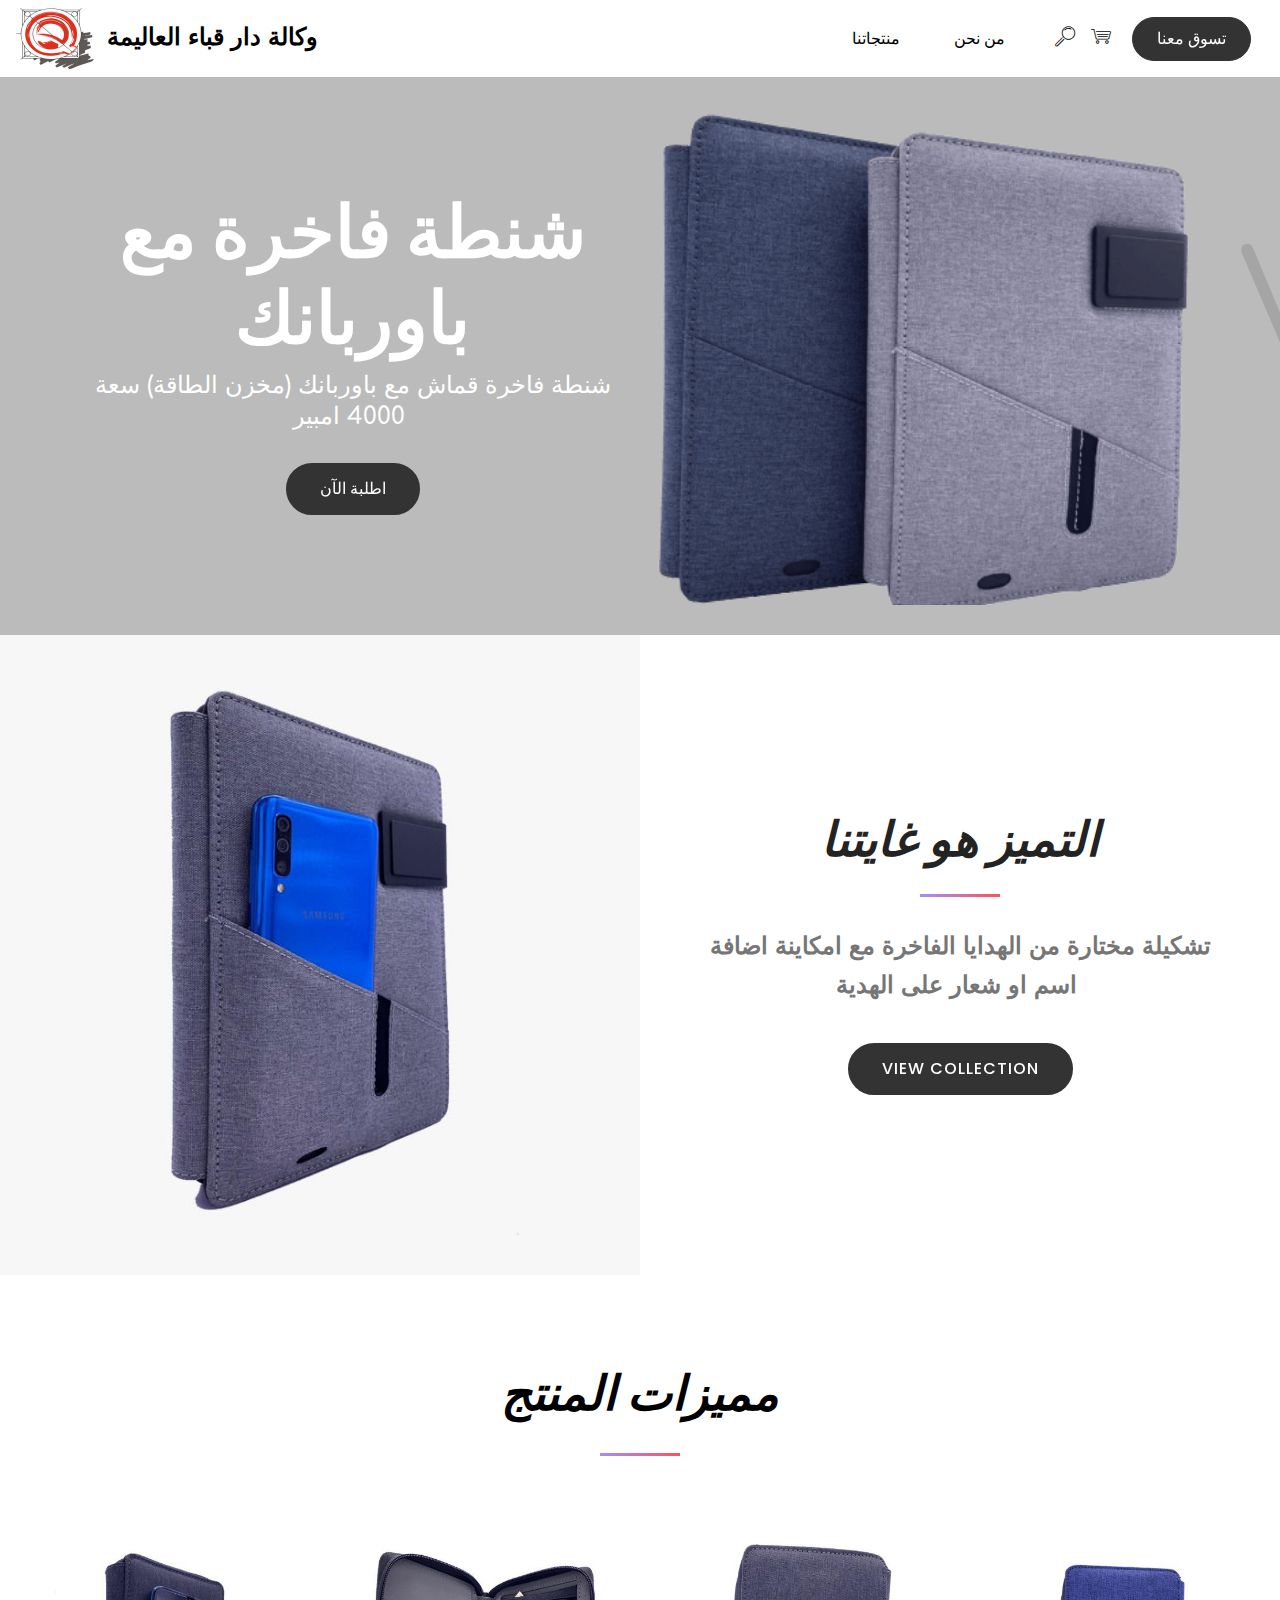
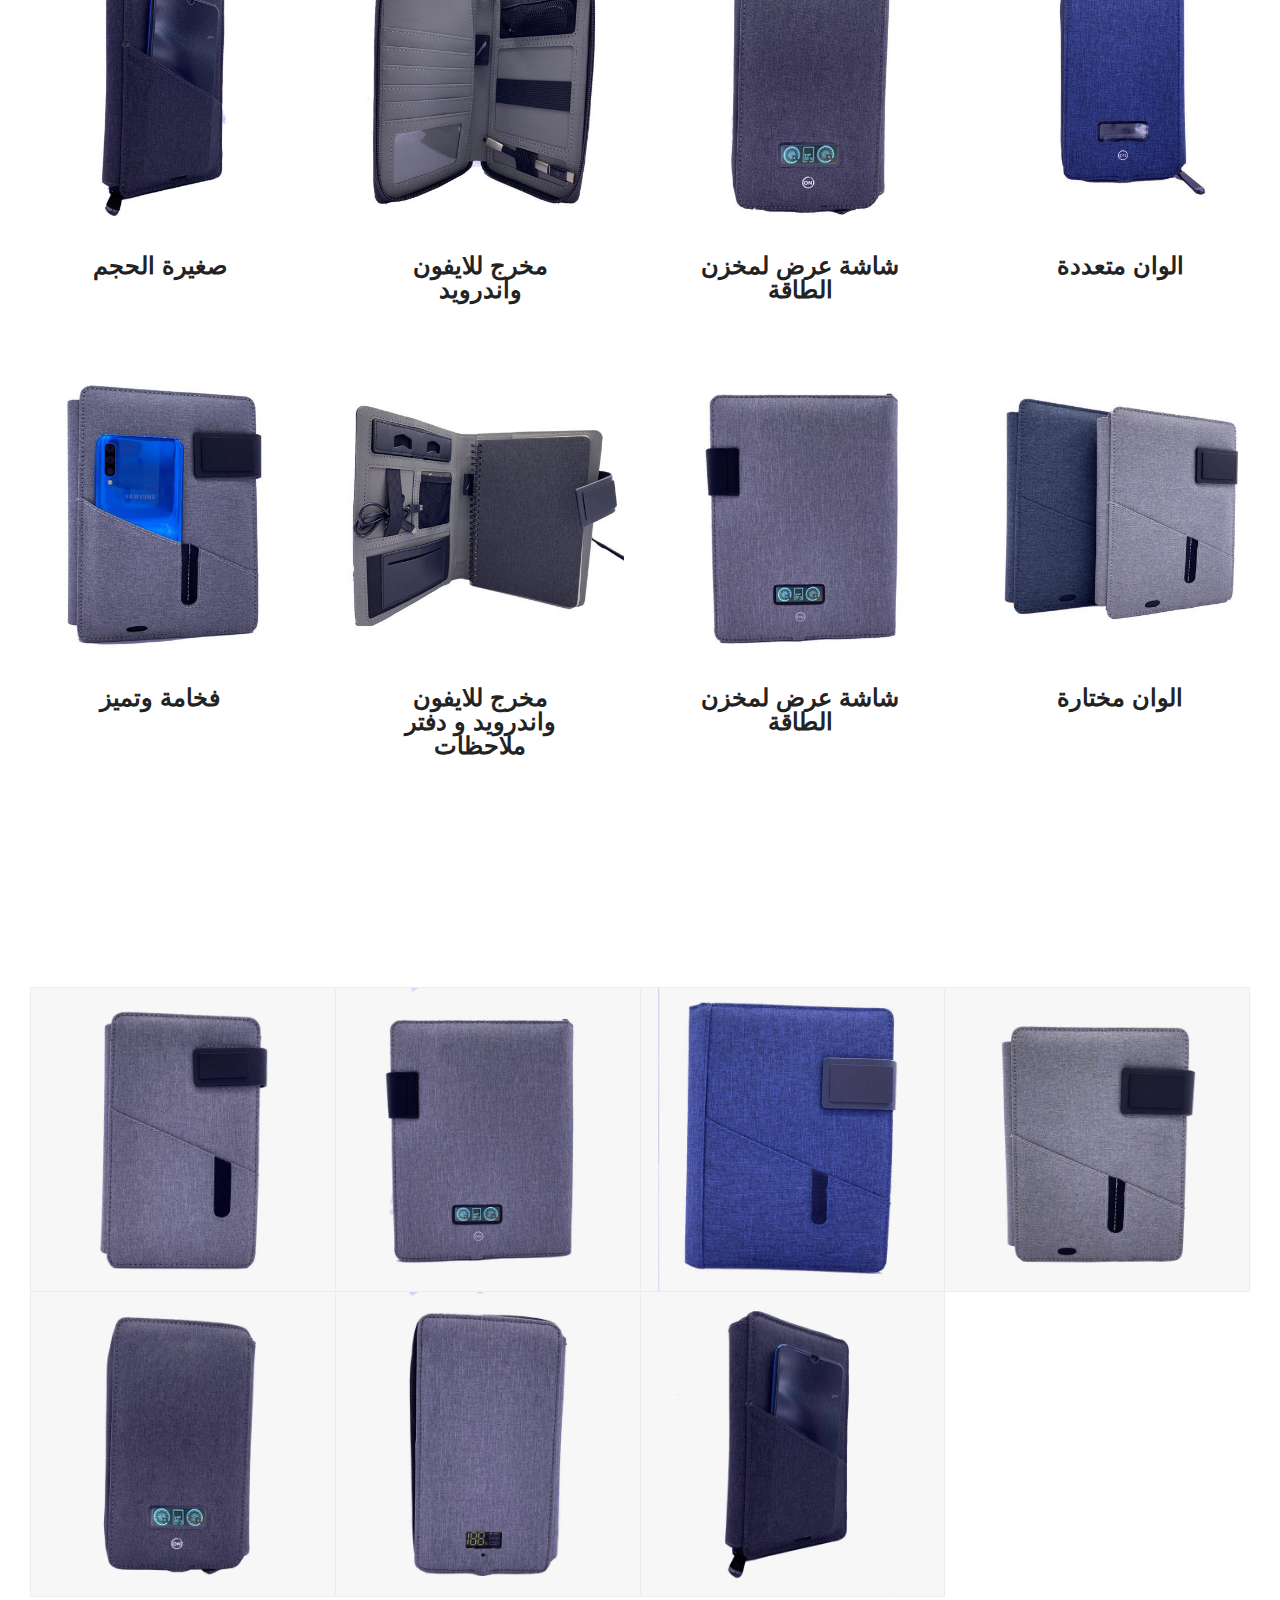
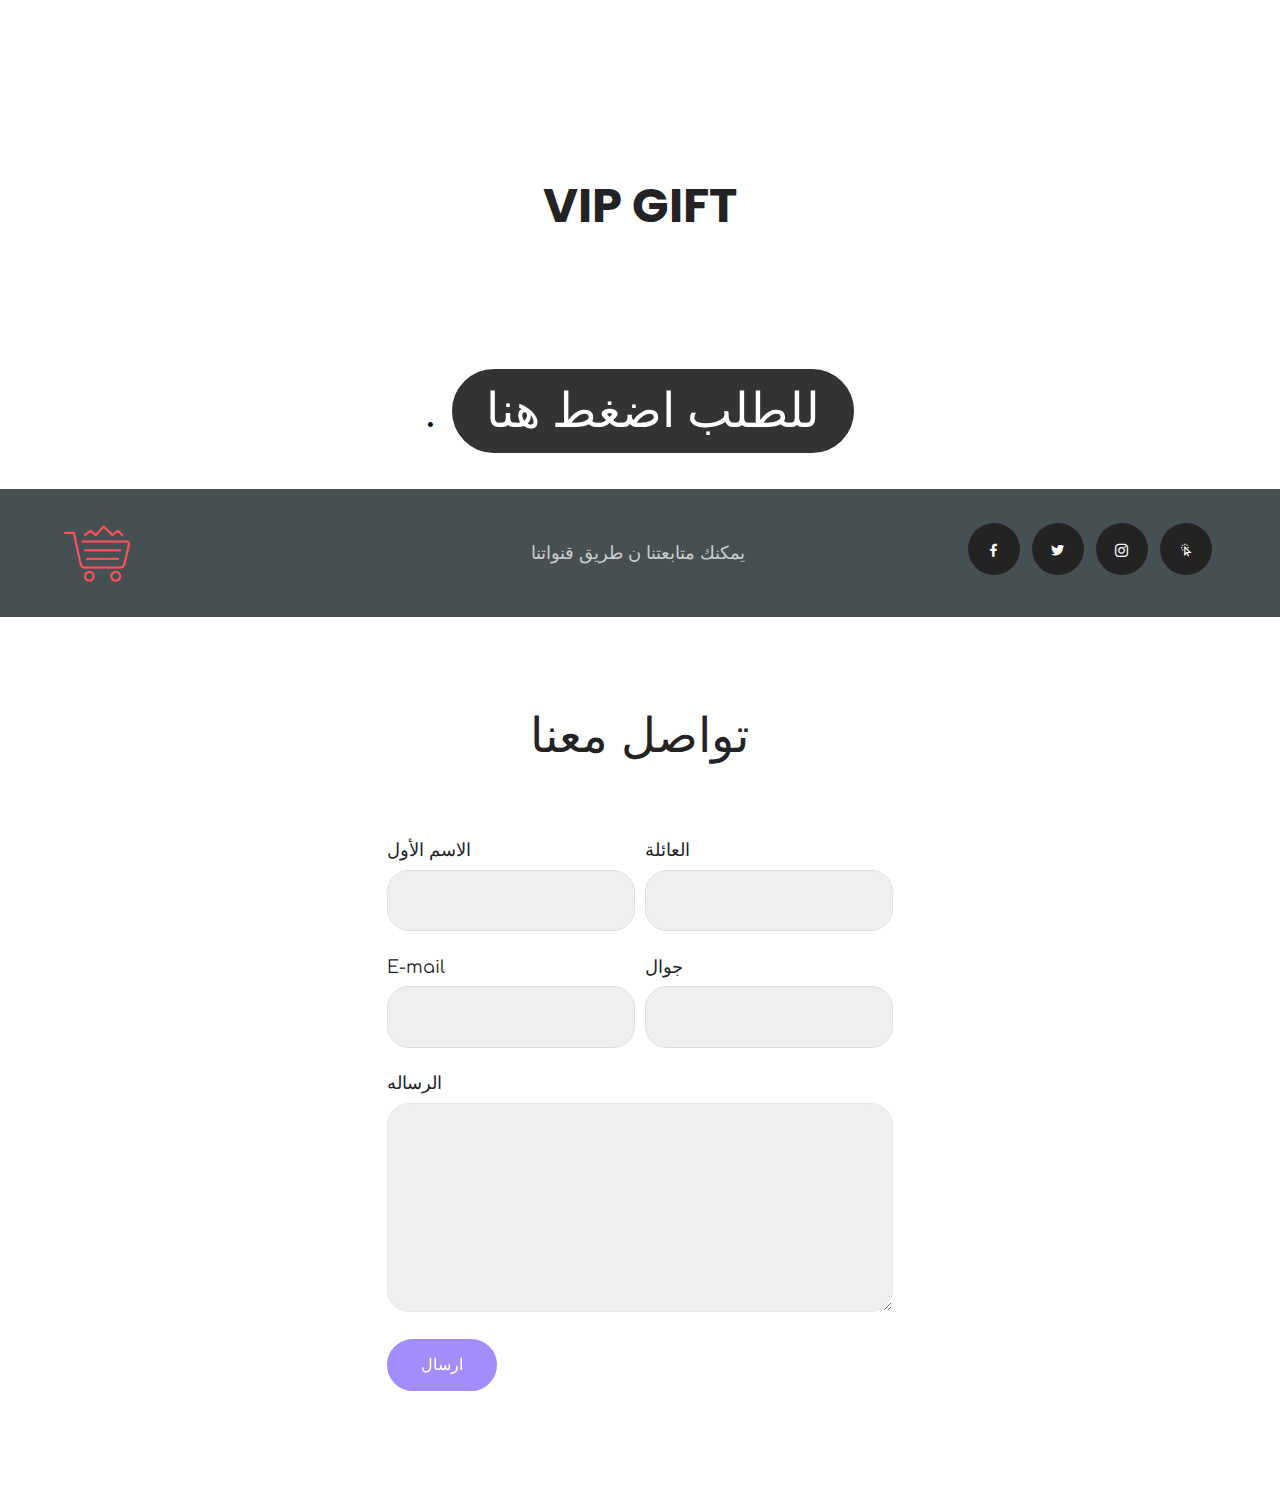
<file: index.html>
<!DOCTYPE html>
<html  >
<head>
  <!-- Site made with Mobirise Website Builder v4.12.3, https://mobirise.com -->
  <meta charset="UTF-8">
  <meta http-equiv="X-UA-Compatible" content="IE=edge">
  <meta name="generator" content="Mobirise v4.12.3, mobirise.com">
  <meta name="viewport" content="width=device-width, initial-scale=1, minimum-scale=1">
  <link rel="shortcut icon" href="assets/images/logo3-156x122.png" type="image/x-icon">
  <meta name="description" content="">
  
  
  <title>Home</title>
  <link rel="stylesheet" href="assets/web/assets/mobirise-icons2/mobirise2.css">
  <link rel="stylesheet" href="assets/web/assets/mobirise-icons/mobirise-icons.css">
  <link rel="stylesheet" href="assets/bootstrap/css/bootstrap.min.css">
  <link rel="stylesheet" href="assets/bootstrap/css/bootstrap-grid.min.css">
  <link rel="stylesheet" href="assets/bootstrap/css/bootstrap-reboot.min.css">
  <link rel="stylesheet" href="assets/dropdown/css/style.css">
  <link rel="stylesheet" href="assets/socicon/css/styles.css">
  <link rel="stylesheet" href="assets/theme/css/style.css">
  <link rel="stylesheet" href="assets/gallery/style.css">
  <link rel="preload" as="style" href="assets/mobirise/css/mbr-additional.css"><link rel="stylesheet" href="assets/mobirise/css/mbr-additional.css" type="text/css">
  
  
  
</head>
<body>
  <section class="menu cid-rXNfCvruml" once="menu" id="menu3-0" data-sortbtn="btn-primary">

    
    

    <nav class="navbar navbar-dropdown navbar-fixed-top navbar-expand-lg">
        <div class="navbar-brand">
            <span class="navbar-logo">
                <a href="http://www.darquba.com">
                    <img src="assets/images/logo3-156x122.png" alt="Mobirise" title="" style="height: 3.8rem;">
                </a>
            </span>
            <span class="navbar-caption-wrap"><a class="navbar-caption text-black display-5" href="http://www.darquba.com">وكالة دار قباء العاليمة</a></span>
        </div>
        <button class="navbar-toggler" type="button" data-toggle="collapse" data-target="#navbarSupportedContent" aria-controls="navbarNavAltMarkup" aria-expanded="false" aria-label="Toggle navigation">
            <div class="hamburger">
                <span></span>
                <span></span>
                <span></span>
                <span></span>
            </div>
        </button>
      <div class="collapse navbar-collapse" id="navbarSupportedContent">
            <ul class="navbar-nav nav-dropdown" data-app-modern-menu="true"><li class="nav-item">
                    <a class="nav-link link text-black display-4" href="http://www.darquba.com">
                        منتجاتنا</a>
                </li>
                <li class="nav-item">
                    <a class="nav-link link text-black display-4" href="https://darquba.com/وكالة-دار-قباء-العالمية-للدعاية-والاعلان/page-1097370219">
                        من نحن</a>
                </li></ul>
            <div class="icons-menu">
              <a href="http://www.darquba.com" target="_blank">
                <span class="p-2 mbr-iconfont mbri-search" style="color: rgb(0, 0, 0); fill: rgb(0, 0, 0);"></span>
              </a>
              <a href="http://www.darquba.com" target="_blank">
                <span class="p-2 mbr-iconfont mbri-shopping-cart" style="color: rgb(0, 0, 0); fill: rgb(0, 0, 0);"></span>
              </a>
              
              
              
              
            </div>
            <div class="navbar-buttons mbr-section-btn"><a class="btn btn-sm btn-black display-4" href="http://www.darquba.com" target="_blank">تسوق معنا</a></div>
      </div>
    </nav>
</section>

<section class="header8 cid-rXNfNXpOBX" id="header8-2" data-sortbtn="btn-primary">

    

    

    <div class="animated-text-background display-5" style="color: rgb(118, 118, 118); opacity: 0.3; font-size: 10rem;">
        <span class="animated-element" data-word="VIP GIFT" data-speed="64">
        </span>
    </div>
    <div class="container-fluid">
        <div class="row align-items-center">
            <div class="mbr-white col-md-6">
                <h1 class="mbr-section-title mbr-white mbr-bold mbr-fonts-style align-left display-1">
                    شنطة فاخرة مع باوربانك</h1>
                <h2 class="mbr-section-subtitle pb-3 mbr-fonts-style mbr-white align-left display-5">
                    شنطة فاخرة قماش مع باوربانك (مخزن الطاقة) سعة 4000 امبير&nbsp;</h2>
                <div class="mbr-section-btn"><a class="btn btn-md btn-black display-4" type="submit" href="http://www.darquba.com">اطلبة الآن</a></div>
            </div>
            <div class="col-md-6 align-left img-block">
                <div class="mbr-figure">
                    <a href="http://www.darquba.com"><img src="assets/images/15-removebg-preview-1-500x500.png" alt="Mobirise" title=""></a>
                </div>
            </div>
        </div>
    </div>
    
</section>

<section class="features1 cid-rXNgs0SuU0" id="features1-4" data-sortbtn="btn-primary">

    

    
    <div class="container-fluid">
        <div class="row main align-items-center">
            <div class="col-md-6 image-element align-self-stretch">
                <div class="img-wrap" style="width: 80%; height: 80%;">
                    <a href="http://www.darquba.com"><img src="assets/images/16-700x700.jpg" alt="" title=""></a>
                </div>
            </div>
            <div class="col-md-6 text-element">
                <div class="text-content">
                    <h2 class="mbr-title pt-2 mbr-fonts-style align-center display-2"><strong><em>التميز هو غايتنا</em></strong></h2>
                    <div class="underline align-center">
                         <div class="line"></div>
                    </div>
                    <div class="mbr-section-text">
                        <p class="mbr-text pt-3 mbr-light mbr-fonts-style align-center display-5"><strong>
                            تشكيلة مختارة من الهدايا الفاخرة مع امكاينة اضافة اسم او شعار على الهدية&nbsp;</strong></p>
                    </div>
                    <div class="mbr-section-btn pt-3 align-center"><a class="btn btn-md btn-black display-4" href="http://www.darquba.com">VIEW COLLECTION</a></div>
                </div>
            </div>
        </div>
    </div>          
</section>

<section class="features5 popup-btn-cards cid-rXW9AUQ18f" id="features5-z" data-sortbtn="btn-primary">

    

    
    <div class="container-fluid">
        <h2 class="mbr-section-title align-center mbr-fonts-style display-2"><strong><em>
            مميزات المنتج</em></strong></h2>
        <div class="underline align-center">
            <div class="line"></div>
        </div>
        
        <div class="row justify-content-center pt-5 align-items-start">
            <div class="card p-3 col-12 col-md-6 col-lg-4 col-xl-3">
                <div class="card-wrapper ">
                    <div class="card-img">
                        <div class="mbr-overlay"></div>
                        <div class="mbr-section-btn text-center"><a href="http://www.darquba.com" class="btn btn-white display-7">View All                             </a></div>
                        <img src="assets/images/sw8-500x500.jpg" alt="Mobirise" title="">
                    </div>
                    <div class="card-box">
                        <h4 class="card-title mbr-fonts-style align-center display-5"><strong>
                            صغيرة الحجم</strong></h4>
                        
                    </div>
                </div>
            </div>
            <div class="card p-3 col-12 col-md-6 col-lg-4 col-xl-3">
                <div class="card-wrapper">
                    <div class="card-img">
                        <div class="mbr-overlay"></div>
                        <div class="mbr-section-btn text-center"><a href="http://www.darquba.com" class="btn btn-white display-4">
                                View All                             </a></div>
                        <img src="assets/images/sw5-500x500.jpg" alt="Mobirise" title="">
                    </div>
                    <div class="card-box">
                        <h4 class="card-title mbr-fonts-style align-center display-5"><strong>
                            مخرج للايفون واندرويد</strong></h4>
                        
                    </div>
                </div>
            </div>

            <div class="card p-3 col-12 col-md-6 col-lg-4 col-xl-3">
                <div class="card-wrapper">
                    <div class="card-img">
                        <div class="mbr-overlay"></div>
                        <div class="mbr-section-btn text-center"><a href="http://www.darquba.com" class="btn btn-white display-4">
                               View All                             </a></div>
                        <img src="assets/images/sw6-500x500.jpg" alt="Mobirise" title="">
                    </div>
                    <div class="card-box">
                        <h4 class="card-title mbr-fonts-style align-center display-5"><strong>
                            شاشة عرض لمخزن الطاقة</strong></h4>
                        
                    </div>
                </div>
            </div>
            <div class="card p-3 col-12 col-md-6 col-lg-4 col-xl-3">
                <div class="card-wrapper">
                    <div class="card-img">
                        <div class="mbr-overlay"></div>
                        <div class="mbr-section-btn text-center"><a href="http://www.darquba.com" class="btn btn-white display-4">
                                View All
                            </a></div>
                        <img src="assets/images/sw4-500x500.jpg" alt="Mobirise" title="">
                    </div>
                    <div class="card-box">
                        <h4 class="card-title mbr-fonts-style align-center display-5"><strong>
                            الوان متعددة</strong></h4>
                        
                    </div>
                </div>
            </div>
            <div class="card p-3 col-12 col-md-6 col-lg-4 col-xl-3">
                <div class="card-wrapper">
                    <div class="card-img">
                        <div class="mbr-overlay"></div>
                        <div class="mbr-section-btn text-center"><a href="http://www.darquba.com" class="btn btn-white display-4">
                                View All
                            </a></div>
                        <img src="assets/images/whatsapp-image-2020-04-29-at-10.06.45-pm-1-500x500.jpg" alt="Mobirise" title="">
                    </div>
                    <div class="card-box">
                        <h4 class="card-title mbr-fonts-style align-center display-5"><strong>فخامة وتميز</strong></h4>
                        
                    </div>
                </div>
            </div>
            <div class="card p-3 col-12 col-md-6 col-lg-4 col-xl-3">
                <div class="card-wrapper">
                    <div class="card-img">
                        <div class="mbr-overlay"></div>
                        <div class="mbr-section-btn text-center"><a href="http://www.darquba.com" class="btn btn-white display-4">
                                View All
                            </a></div>
                        <img src="assets/images/whatsapp-image-2020-04-29-at-10.06.42-pm-1-500x500.jpg" alt="Mobirise" title="">
                    </div>
                    <div class="card-box">
                        <h4 class="card-title mbr-fonts-style align-center display-5"><strong>
                            مخرج للايفون واندرويد و دفتر ملاحظات</strong></h4>
                        
                    </div>
                </div>
            </div>
            <div class="card p-3 col-12 col-md-6 col-lg-4 col-xl-3">
                <div class="card-wrapper">
                    <div class="card-img">
                        <div class="mbr-overlay"></div>
                        <div class="mbr-section-btn text-center"><a href="http://www.darquba.com" class="btn btn-white display-4">
                                View All
                            </a></div>
                        <img src="assets/images/whatsapp-image-2020-04-29-at-10.06.47-pm-500x500.jpg" alt="Mobirise" title="">
                    </div>
                    <div class="card-box">
                        <h4 class="card-title mbr-fonts-style align-center display-5"><strong>شاشة عرض لمخزن الطاقة</strong></h4>
                        
                    </div>
                </div>
            </div>
            <div class="card p-3 col-12 col-md-6 col-lg-4 col-xl-3">
                <div class="card-wrapper">
                    <div class="card-img">
                        <div class="mbr-overlay"></div>
                        <div class="mbr-section-btn text-center"><a href="http://www.darquba.com" class="btn btn-white display-4">
                                View All
                            </a></div>
                        <img src="assets/images/whatsapp-image-2020-04-29-at-10.06.41-pm-1-500x500.jpg" alt="Mobirise" title="">
                    </div>
                    <div class="card-box">
                        <h4 class="card-title mbr-fonts-style align-center display-5"><strong>الوان مختارة</strong></h4>
                        
                    </div>
                </div>
            </div>
        </div>
    </div>
</section>

<section class="mbr-gallery cid-rXNgLt3xwG" id="shop4-5" data-sortbtn="btn-primary">

    

    <div>
        <div class="mbr-shop" card-buttons=""><!-- Shop Gallery --><div class="row mbr-shop__row col-md-12"><div class="wrapper-shop-items col-md-12"><div class="mbr-gallery-row"><div><div class="shop-items"><div class="mbr-gallery-item" data-tags="Awesome" data-slide-to="0" data-seller="false" data-price="70"><div class="item_overlay" data-toggle="modal"></div><div class="galleryItem" data-toggle="modal"><div class="style_overlay"></div><div class="img_wraper"><img src="assets/images/03-700x700-700x700.jpg" alt="" title=""></div><span class="onsale mbr-fonts-style display-7" data-onsale="false" style="display: none;">-50%</span><div class="sidebar_wraper"><h4 class="item-title mbr-fonts-style mbr-text display-5">شنطة فاخرة حجم صغير</h4><div class="price-block"><span class="shop-item-price mbr-fonts-style display-5">SR 70</span><span class="oldprice mbr-fonts-style display-7" style="display: none;">$32</span></div><div class="card-description">شنطة فاخرة&nbsp;<br><ul><li>من الخارج مصنوعة من القماش الفاخر</li> <li>من الداخل مصنوعة من الجلد<br></li> <li>مخزن للطاقة سعة 4000 امبير</li></ul>شنطة للاستخدام اليومي وللسفر حيث يوجد بها جيب للجوال ومكان لحفظ البطايق البنكية وغيرها<br><br>Product code: <strong>01</strong></div><div class="mbr-section-btn" buttons="0" style="display: none;"><a href="https://darquba.com/%D8%B4%D9%86%D8%B7%D9%87-%D9%85%D8%B9-%D8%A8%D8%A7%D9%88%D8%B1%D8%A8%D8%A7%D9%86%D9%83/p679658277" class="btn btn-secondary display-7">اطلبه الآن</a></div></div></div></div><div class="mbr-gallery-item" data-tags="Awesome" data-slide-to="1" data-seller="false" data-price="110"><div class="item_overlay" data-toggle="modal"></div><div class="galleryItem" data-toggle="modal"><div class="style_overlay"></div><div class="img_wraper"><img src="assets/images/04-700x700-700x700.jpg" alt="" title=""></div><span class="onsale mbr-fonts-style display-7" data-onsale="false" style="display: none;">-50%</span><div class="sidebar_wraper"><h4 class="item-title mbr-fonts-style mbr-text display-5">شنطة مقاس وسط</h4><div class="price-block"><span class="shop-item-price mbr-fonts-style display-5">SR 110</span><span class="oldprice mbr-fonts-style display-7" style="display: none;">$32</span></div><div class="card-description"><strong>شنطة فاخرة مع باوربانك معه</strong><br><ul><li><strong>من الخارج مصنوعة من القماش الفاخر</strong></li> <li><strong>من الداخل مصنوعة من الجلد</strong></li><li><strong>مخزن للطاقة سعة 4000 امبير</strong></li> <li><strong>شاشة عرض لمخزن الطاقة</strong></li></ul> <br>يمكن حفر اسم او شعار على الهدية<br>Product code: <strong>02</strong></div><div class="mbr-section-btn" buttons="0" style="display: none;"><a href="https://darquba.com/%D9%81%D9%88%D9%84%D8%AF%D8%B1-%D9%81%D8%A7%D8%AE%D8%B1-%D9%85%D8%B9-%D8%A8%D8%A7%D9%88%D8%B1%D8%A8%D8%A7%D9%86%D9%83-%D9%85%D8%B9-%D8%B4%D8%A7%D8%B4%D8%A9/p1749279977" class="btn btn-secondary display-7">اطلبه الآن</a></div></div></div></div><div class="mbr-gallery-item" data-tags="Awesome" data-slide-to="2" data-seller="false" data-price="90"><div class="item_overlay" data-toggle="modal"></div><div class="galleryItem" data-toggle="modal"><div class="style_overlay"></div><div class="img_wraper"><img src="assets/images/05-700x700-700x700.jpg" alt="" title=""></div><span class="onsale mbr-fonts-style display-7" data-onsale="false" style="display: none;">-50%</span><div class="sidebar_wraper"><h4 class="item-title mbr-fonts-style mbr-text display-5">Brown Glasses</h4><div class="price-block"><span class="shop-item-price mbr-fonts-style display-5">SR 90</span><span class="oldprice mbr-fonts-style display-7" style="display: none;">$32</span></div><div class="card-description"><strong>شنطة فاخرة مع باوربانك معه
</strong><div><strong>من الخارج مصنوعة من القماش الفاخر
</strong></div><div><strong>من الداخل مصنوعة من الجلد
</strong></div><div><strong>مخزن للطاقة سعة 4000 امبير&nbsp;</strong><br></div><div><strong>يمكن حفر اسم او شعار على الهدية
</strong></div><div><br><br>Product code: <strong>03</strong></div></div><div class="mbr-section-btn" buttons="0" style="display: none;"><a href="https://darquba.com/%D9%81%D9%88%D9%84%D8%AF%D8%B1-%D9%81%D8%A7%D8%AE%D8%B1-%D9%85%D8%B9-%D8%A8%D9%88%D8%B1%D8%A8%D8%A7%D9%86%D9%83/p1536540240" class="btn btn-secondary display-7">اطلبه الآن</a></div></div></div></div><div class="mbr-gallery-item" data-tags="Awesome" data-slide-to="3" data-seller="false" data-price="110"><div class="item_overlay" data-toggle="modal"></div><div class="galleryItem" data-toggle="modal"><div class="style_overlay"></div><div class="img_wraper"><img src="assets/images/07-700x700-700x700.jpg" alt="" title=""></div><span class="onsale mbr-fonts-style display-7" data-onsale="false" style="display: none;">-50%</span><div class="sidebar_wraper"><h4 class="item-title mbr-fonts-style mbr-text display-5">Brown Glasses</h4><div class="price-block"><span class="shop-item-price mbr-fonts-style display-5">SR 110</span><span class="oldprice mbr-fonts-style display-7" style="display: none;">$32</span></div><div class="card-description"><strong>شنطة فاخرة مع باوربانك معه
</strong><div><strong>من الخارج مصنوعة من القماش الفاخر
</strong></div><div><strong>من الداخل مصنوعة من الجلد
</strong></div><div><strong>مخزن للطاقة سعة 4000 امبير
</strong></div><div><strong>شاشة عرض لمخزن الطاقة
</strong></div><div><strong>يمكن حفر اسم او شعار على الهدية</strong>
</div><div><br><br>Product code: <strong>02</strong></div></div><div class="mbr-section-btn" buttons="0" style="display: none;"><a href="https://darquba.com/%D9%81%D9%88%D9%84%D8%AF%D8%B1-%D9%81%D8%A7%D8%AE%D8%B1-%D9%85%D8%B9-%D8%A8%D8%A7%D9%88%D8%B1%D8%A8%D8%A7%D9%86%D9%83-%D9%85%D8%B9-%D8%B4%D8%A7%D8%B4%D8%A9/p1749279977" class="btn btn-secondary display-7">اطلبه الآن</a></div></div></div></div><div class="mbr-gallery-item" data-tags="Awesome" data-slide-to="4" data-seller="false" data-price="80"><div class="item_overlay" data-toggle="modal"></div><div class="galleryItem" data-toggle="modal"><div class="style_overlay"></div><div class="img_wraper"><img src="assets/images/08-700x700-700x700.jpg" alt="" title=""></div><span class="onsale mbr-fonts-style display-7" data-onsale="false" style="display: none;">-50%</span><div class="sidebar_wraper"><h4 class="item-title mbr-fonts-style mbr-text display-5">شنطة فاخرة مع باوربانك</h4><div class="price-block"><span class="shop-item-price mbr-fonts-style display-5">SR 80</span><span class="oldprice mbr-fonts-style display-7" style="display: none;">$32</span></div><div class="card-description"><div><strong>شنطة فاخرة مع باوربانك&nbsp;</strong></div><div><strong>من الخارج مصنوعة من القماش الفاخر
</strong></div><div><strong>من الداخل مصنوعة من الجلد&nbsp;</strong><br></div><div><strong>مخزن للطاقة سعة 4000 امبير&nbsp;</strong>
</div><div><br>Product code: <strong>04</strong></div></div><div class="mbr-section-btn" buttons="0" style="display: none;"><a href="https://darquba.com/%D8%B4%D9%86%D8%B7%D8%A9-%D9%81%D8%A7%D8%AE%D8%B1%D8%A9-%D9%85%D8%B9-%D8%A8%D8%A7%D9%88%D8%B1%D8%A8%D8%A7%D9%86%D9%83/p1088455428" class="btn btn-secondary display-7">اطلبه الآن</a></div></div></div></div><div class="mbr-gallery-item" data-tags="Awesome" data-slide-to="5" data-seller="false" data-price="80"><div class="item_overlay" data-toggle="modal"></div><div class="galleryItem" data-toggle="modal"><div class="style_overlay"></div><div class="img_wraper"><img src="assets/images/09-700x700-700x700.jpg" alt="" title=""></div><span class="onsale mbr-fonts-style display-7" data-onsale="false" style="display: none;">-50%</span><div class="sidebar_wraper"><h4 class="item-title mbr-fonts-style mbr-text display-5">شنطة فاخرة مع باوربانك</h4><div class="price-block"><span class="shop-item-price mbr-fonts-style display-5">SR 80</span><span class="oldprice mbr-fonts-style display-7" style="display: none;">$32</span></div><div class="card-description"><strong>شنطة فاخرة مع باوربانك&nbsp;
</strong><div><strong>من الخارج مصنوعة من القماش الفاخر
</strong></div><div><strong>من الداخل مصنوعة من الجلد&nbsp;
</strong></div><div><strong>مخزن للطاقة سعة 4000 امبير&nbsp;<br>شاشة عرض لمخزن الطاقة<br></strong>Product code: <strong>04</strong></div></div><div class="mbr-section-btn" buttons="0" style="display: none;"><a href="https://darquba.com/%D8%B4%D9%86%D8%B7%D8%A9-%D9%81%D8%A7%D8%AE%D8%B1%D8%A9-%D9%85%D8%B9-%D8%A8%D8%A7%D9%88%D8%B1%D8%A8%D8%A7%D9%86%D9%83/p1088455428" class="btn btn-secondary display-7">اطلبه الآن</a></div></div></div></div><div class="mbr-gallery-item" data-tags="Awesome" data-slide-to="6" data-seller="false"><div class="item_overlay" data-toggle="modal"></div><div class="galleryItem" data-toggle="modal"><div class="style_overlay"></div><div class="img_wraper"><img src="assets/images/14-700x700-700x700.jpg" alt="" title=""></div><span class="onsale mbr-fonts-style display-7" data-onsale="false" style="display: none;">-50%</span><div class="sidebar_wraper"><h4 class="item-title mbr-fonts-style mbr-text display-5">شنطة فاخرة مع باوربانك<br>SR80</h4><div class="price-block"><span class="shop-item-price mbr-fonts-style display-5"><br><br></span><span class="oldprice mbr-fonts-style display-7" style="display: none;">$32</span></div><div class="card-description"><strong>شنطة فاخرة مع باوربانك&nbsp;
</strong><div><strong>من الخارج مصنوعة من القماش الفاخر
</strong></div><div><strong>من الداخل مصنوعة من الجلد&nbsp;
</strong></div><div><strong>مخزن للطاقة سعة 4000 امبير&nbsp;<br></strong><br>Product code: <strong>04</strong></div></div><div class="mbr-section-btn" buttons="0" style="display: none;"><a href="https://darquba.com/%D8%B4%D9%86%D8%B7%D8%A9-%D9%81%D8%A7%D8%AE%D8%B1%D8%A9-%D9%85%D8%B9-%D8%A8%D8%A7%D9%88%D8%B1%D8%A8%D8%A7%D9%86%D9%83/p1088455428" class="btn btn-secondary display-7">اطلبه الآن</a></div></div></div></div></div></div><div class="clearfix"></div></div></div></div><!-- Lightbox --><div class="shopItemsModal_wraper" style="z-index: 2500;"><div class="shopItemsModalBg"></div><div class="shopItemsModal row"><div class="col-md-6 image-modal"></div><div class="col-md-6 text-modal"></div><div class="closeModal"><div class="close-modal-wrapper"></div></div></div></div></div>
    </div>

</section>

<section class="cid-rXNgUTvQhX" id="content7-7" data-sortbtn="btn-primary">

    

    
    <div class="container-fluid">
        <div class="row justify-content-center">
            <div class="col-12 col-lg-6 col-md-8 align-center">
                
                <h2 class="mbr-section-title align-center mbr-fonts-style mbr-bold display-2">
                    VIP GIFT</h2>
            </div>
        </div>
    </div>
</section>

<section once="footers" class="cid-rXWdVdOPXn" id="footer1-10" data-sortbtn="btn-primary">

    

    

    <div class="container">
        <div class="media-container-row align-center justify-content-center align-items-center">
            <div class="section-text m-2">
                <p class="mbr-text mbr-black mb-0 mbr-fonts-style display-2">.</p>
            </div>
            <div class="mbr-section-btn align-center"><a href="http://www.darquba.com" class="btn btn-black display-2">للطلب اضغط هنا</a></div>
        </div>
    </div>
</section>

<section class="cid-rXWlavXkoD" id="footer2-11" data-sortbtn="btn-primary">

    

    

    <div class="container-fluid">
        <div class="row align-center justify-content-center align-items-center">
            <div class="logo-section col-sm-12 col-lg-4">
                <a href="#"><img src="assets/images/logo2.png" height="128" alt="Mobirise" style="height: 4.1rem;">
                </a>
            </div>
            <div class="col-sm-12 col-lg-4 mbr-text mbr-fonts-style mbr-light display-7">يمكنك متابعتنا ن طريق قنواتنا&nbsp;</div>
            <div class="social-media col-sm-12 col-lg-4">
                <ul>
                    <li>
                      <a class="icon-transition" href="https://www.facebook.com/darquba">
                        <span class="mbr-iconfont socicon-facebook socicon"></span>
                      </a>
                    </li>
                    <li>
                      <a class="icon-transition" href="https://twitter.com/darquba1">
                        <span class="mbr-iconfont socicon-twitter socicon"></span>
                      </a>
                    </li>
                    <li>
                      <a class="icon-transition" href="https://www.instagram.com/darqubaa/">
                        <span class="mbr-iconfont socicon-instagram socicon"></span>
                      </a>
                    </li>
                    <li>
                      <a class="icon-transition" href="http://www.darquba.com">
                        <span class="mbr-iconfont mobi-mbri-cursor-click mobi-mbri"></span>
                      </a>
                    </li>
                    
                </ul>
            </div>
        </div>
    </div>
</section>

<section class="cid-rXNheeHgBU" id="form3-8" data-sortbtn="btn-primary">

    

    
    <div class="container-fluid">
        <div class="row justify-content-center">
            <div class="form-1 col-md-8 col-lg-5" data-form-type="formoid">
                <!---Formbuilder Form--->
                    <form action="https://mobirise.com/" method="POST" class="mbr-form form-with-styler" data-form-title="My Mobirise Form"><input type="hidden" name="email" data-form-email="true" value="ygxAW2kN2R2LKqMSShEYn1lFXGUnQHoXDHdC7xXO8YaTMc0l+BofJBgA8PegqFX8fT0brtH0JefRUT0dkedMzhO52f91AtPTL1FzWVRM6mIK5Ep0Up+jq/ZzGvBOA/63.YU/qH+e0ojH9npQzETeA2p+oS4JSiummwmb5Wf3uyDDXeRBcgaZFH4cEAU6h1Yli70XjGccbfY+rtEMtKh5Cb1QzwVH+kedG/B1Z9iVmZZtHO/XU3SCxStUl9iibE3D4">
                        <div class="form-row input-main">
                            <div hidden="hidden" data-form-alert="" class="alert alert-success col-12">Thanks for filling out the form!</div>
                            <div hidden="hidden" data-form-alert-danger="" class="alert alert-danger col-12"></div>
                        </div>
                        <div class="dragArea form-row input-main">
                            <div class="col-md-12">
                                <h1 class="mbr-fonts-style mbr-fonts-style mbr-section-title align-center display-2">تواصل معنا</h1>
                            </div>
                            <div class="col-md-6 form-group" data-for="firstname">
                                <label for="firstname-form3-8" class="form-control-label mbr-fonts-style display-7">الاسم الأول</label>
                                <input type="text" name="firstname" data-form-field="First Name" required="required" class="form-control display-7" id="firstname-form3-8">
                            </div>
                            <div data-for="lastname" class="col-md-6 form-group">
                                <label for="lastname-form3-8" class="form-control-label mbr-fonts-style display-7">العائلة</label>
                                <input type="text" name="lastname" data-form-field="Last Name" class="form-control display-7" required="required" id="lastname-form3-8">
                            </div>
                            <div data-for="email" class="col-md-6 form-group">
                                <label for="email-form3-8" class="form-control-label mbr-fonts-style display-7">E-mail</label>
                                <input type="email" name="email" data-form-field="Email" class="form-control display-7" required="required" id="email-form3-8">
                            </div>
                            <div data-for="phone" class="col-md-6 form-group">
                                <label for="phone-form3-8" class="form-control-label mbr-fonts-style display-7">جوال</label>
                                <input type="text" name="phone" data-form-field="Phone" class="form-control display-7" id="phone-form3-8">
                            </div>
                            <div data-for="message" class="col-md-12 form-group">
                                <label for="message-form3-8" class="form-control-label mbr-fonts-style display-7">الرساله</label>
                                <textarea name="message" data-form-field="Message" class="form-control display-7" id="message-form3-8"></textarea>
                            </div>
                            <div class="input-group-btn col-md-12"><button type="submit" class="btn btn-form btn-primary display-4">ارسال</button></div>
                        </div>
                    </form><!---Formbuilder Form--->
                </div>
            </div>
        </div>
   
</section>


  <script src="assets/web/assets/jquery/jquery.min.js"></script>
  <script src="assets/popper/popper.min.js"></script>
  <script src="assets/bootstrap/js/bootstrap.min.js"></script>
  <script src="assets/dropdown/js/nav-dropdown.js"></script>
  <script src="assets/dropdown/js/navbar-dropdown.js"></script>
  <script src="assets/touchswipe/jquery.touch-swipe.min.js"></script>
  <script src="assets/mbr-animated-bg-text/mbr-animated-bg-text.js"></script>
  <script src="assets/mbr-popup-btns/mbr-popup-btns.js"></script>
  <script src="assets/mobirise-shop/script.js"></script>
  <script src="assets/smoothscroll/smooth-scroll.js"></script>
  <script src="assets/theme/js/script.js"></script>
  <script src="assets/gallery/player.min.js"></script>
  <script src="assets/gallery/script.js"></script>
  <script src="assets/formoid/formoid.min.js"></script>
  
  
</body>
</html>
</file>
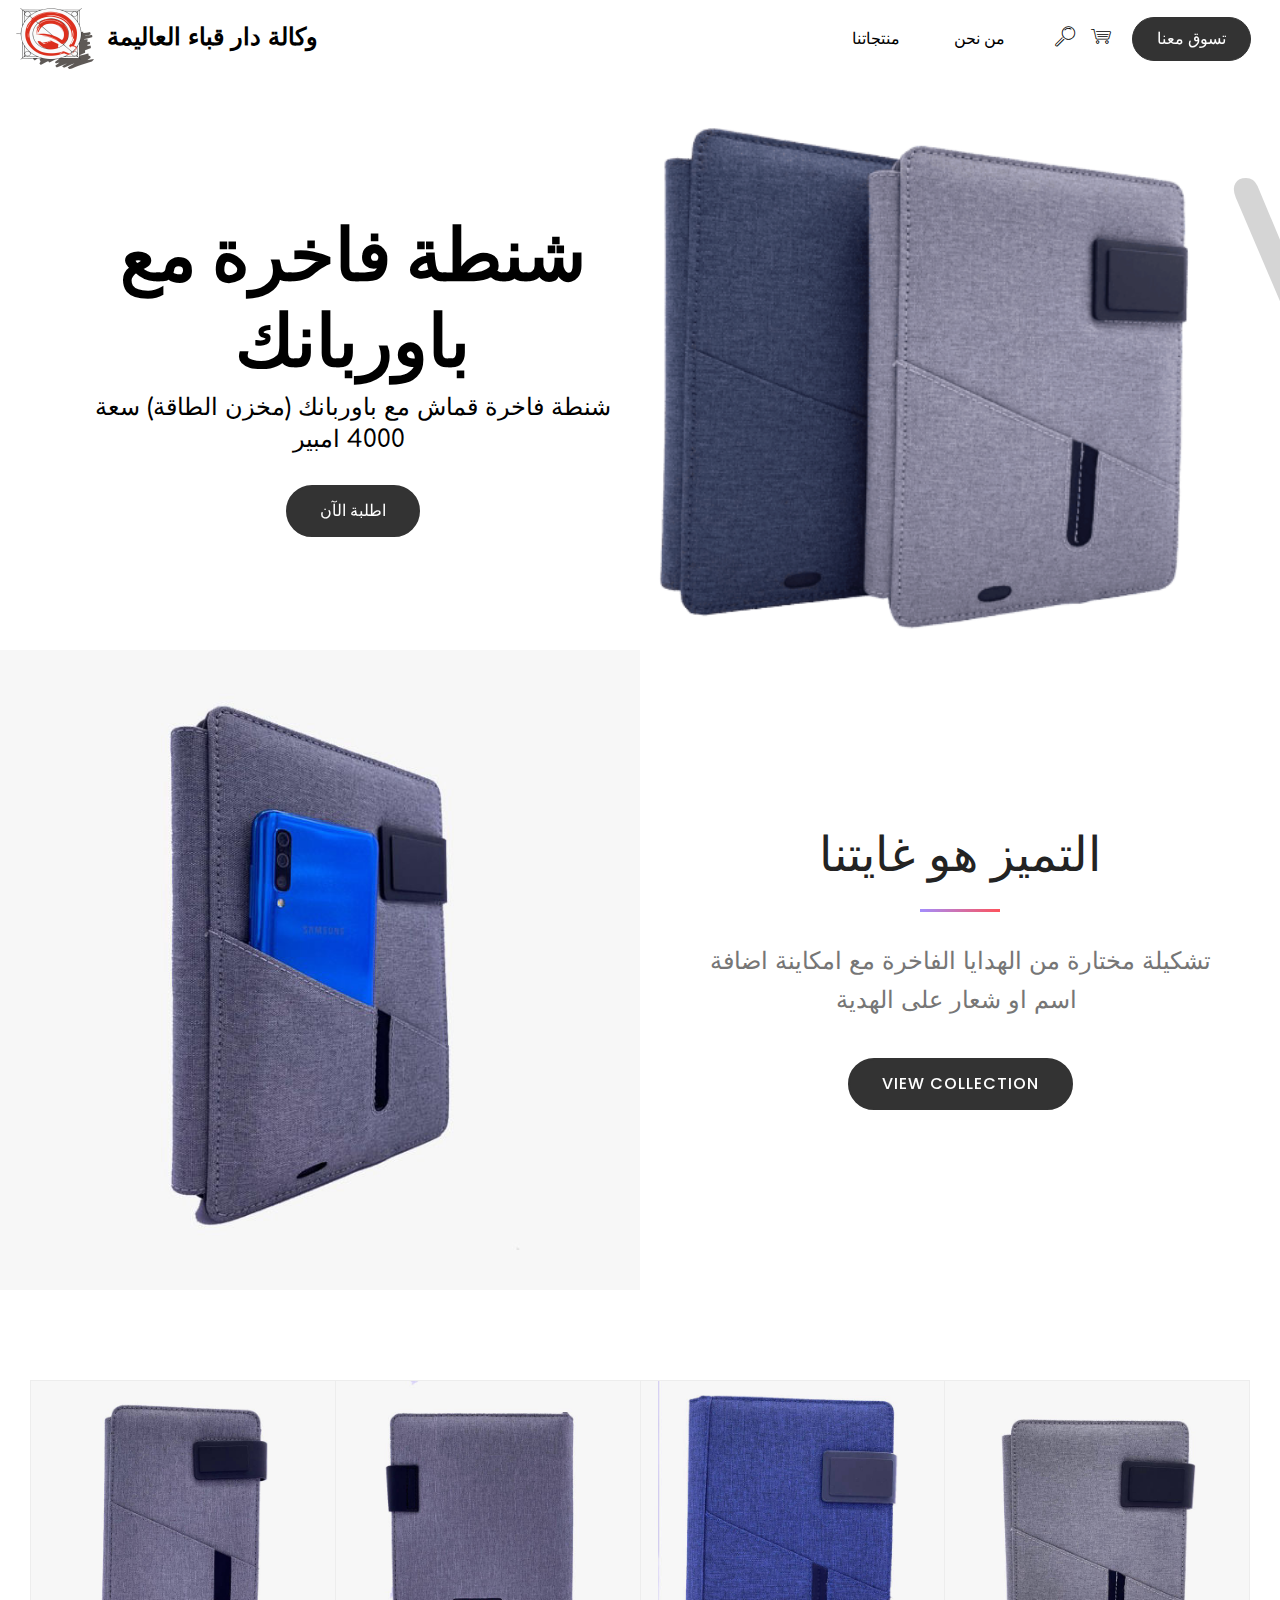
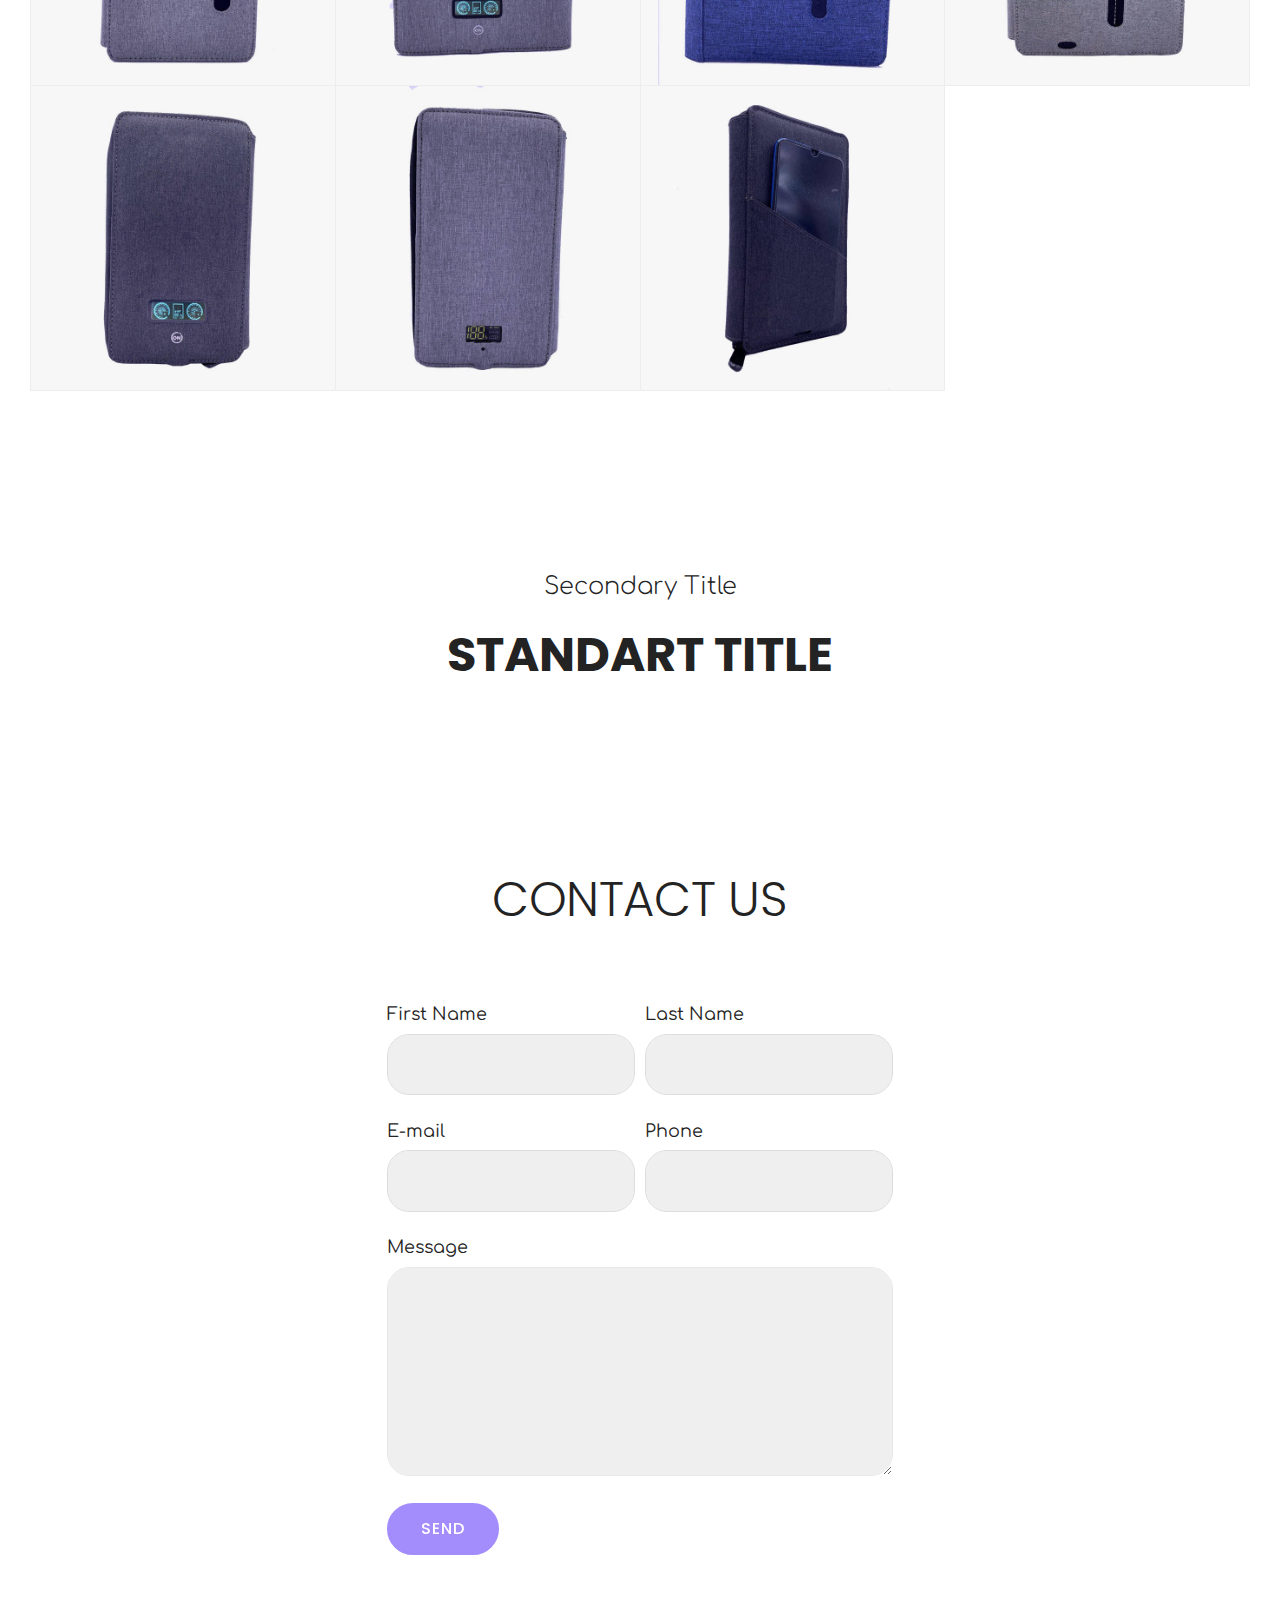
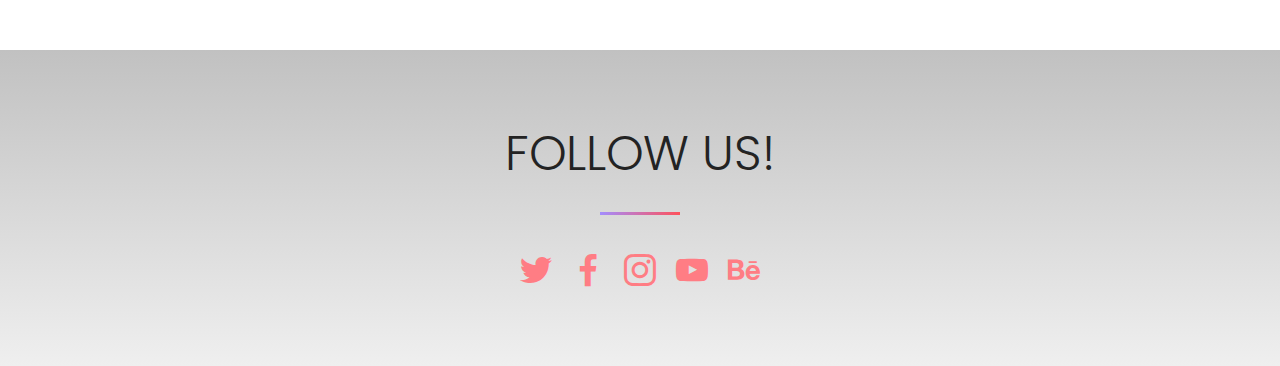
<file: page1.html>
<!DOCTYPE html>
<html  >
<head>
  <!-- Site made with Mobirise Website Builder v4.12.3, https://mobirise.com -->
  <meta charset="UTF-8">
  <meta http-equiv="X-UA-Compatible" content="IE=edge">
  <meta name="generator" content="Mobirise v4.12.3, mobirise.com">
  <meta name="viewport" content="width=device-width, initial-scale=1, minimum-scale=1">
  <link rel="shortcut icon" href="assets/images/logo3-156x122.png" type="image/x-icon">
  <meta name="description" content="">
  
  
  <title>Page 1</title>
  <link rel="stylesheet" href="assets/web/assets/mobirise-icons/mobirise-icons.css">
  <link rel="stylesheet" href="assets/bootstrap/css/bootstrap.min.css">
  <link rel="stylesheet" href="assets/bootstrap/css/bootstrap-grid.min.css">
  <link rel="stylesheet" href="assets/bootstrap/css/bootstrap-reboot.min.css">
  <link rel="stylesheet" href="assets/dropdown/css/style.css">
  <link rel="stylesheet" href="assets/socicon/css/styles.css">
  <link rel="stylesheet" href="assets/theme/css/style.css">
  <link rel="stylesheet" href="assets/gallery/style.css">
  <link rel="preload" as="style" href="assets/mobirise/css/mbr-additional.css"><link rel="stylesheet" href="assets/mobirise/css/mbr-additional.css" type="text/css">
  
  
  
</head>
<body>
  <section class="menu cid-rXNqsqjrd0" once="menu" id="menu3-b">

    
    

    <nav class="navbar navbar-dropdown navbar-fixed-top navbar-expand-lg">
        <div class="navbar-brand">
            <span class="navbar-logo">
                <a href="http://www.darquba.com">
                    <img src="assets/images/logo3-156x122.png" alt="Mobirise" title="" style="height: 3.8rem;">
                </a>
            </span>
            <span class="navbar-caption-wrap"><a class="navbar-caption text-black display-5" href="http://www.darquba.com">وكالة دار قباء العاليمة</a></span>
        </div>
        <button class="navbar-toggler" type="button" data-toggle="collapse" data-target="#navbarSupportedContent" aria-controls="navbarNavAltMarkup" aria-expanded="false" aria-label="Toggle navigation">
            <div class="hamburger">
                <span></span>
                <span></span>
                <span></span>
                <span></span>
            </div>
        </button>
      <div class="collapse navbar-collapse" id="navbarSupportedContent">
            <ul class="navbar-nav nav-dropdown" data-app-modern-menu="true"><li class="nav-item">
                    <a class="nav-link link text-black display-4" href="http://www.darquba.com">
                        منتجاتنا</a>
                </li>
                <li class="nav-item">
                    <a class="nav-link link text-black display-4" href="https://darquba.com/وكالة-دار-قباء-العالمية-للدعاية-والاعلان/page-1097370219">
                        من نحن</a>
                </li></ul>
            <div class="icons-menu">
              <a href="http://www.darquba.com" target="_blank">
                <span class="p-2 mbr-iconfont mbri-search" style="color: rgb(0, 0, 0); fill: rgb(0, 0, 0);"></span>
              </a>
              <a href="http://www.darquba.com" target="_blank">
                <span class="p-2 mbr-iconfont mbri-shopping-cart" style="color: rgb(0, 0, 0); fill: rgb(0, 0, 0);"></span>
              </a>
              
              
              
              
            </div>
            <div class="navbar-buttons mbr-section-btn"><a class="btn btn-sm btn-black display-4" href="http://www.darquba.com" target="_blank">تسوق معنا</a></div>
      </div>
    </nav>
</section>

<section class="header8 cid-rXNqsrAniB" id="header8-c">

    

    

    <div class="animated-text-background display-5" style="color: rgb(118, 118, 118); opacity: 0.3; font-size: 20rem;">
        <span class="animated-element" data-word="VIP GIFT" data-speed="64">
        </span>
    </div>
    <div class="container-fluid">
        <div class="row align-items-center">
            <div class="mbr-white col-md-6">
                <h1 class="mbr-section-title mbr-white mbr-bold mbr-fonts-style align-left display-1">
                    شنطة فاخرة مع باوربانك</h1>
                <h2 class="mbr-section-subtitle pb-3 mbr-fonts-style mbr-white align-left display-5">
                    شنطة فاخرة قماش مع باوربانك (مخزن الطاقة) سعة 4000 امبير&nbsp;</h2>
                <div class="mbr-section-btn"><a class="btn btn-md btn-black display-4" type="submit" href="http://www.darquba.com">اطلبة الآن</a></div>
            </div>
            <div class="col-md-6 align-left img-block">
                <div class="mbr-figure">
                    <a href="http://www.darquba.com"><img src="assets/images/15-removebg-preview-500x500.png" alt="Mobirise" title=""></a>
                </div>
            </div>
        </div>
    </div>
    
</section>

<section class="features1 cid-rXNqstgn4b" id="features1-d">

    

    
    <div class="container-fluid">
        <div class="row main align-items-center">
            <div class="col-md-6 image-element align-self-stretch">
                <div class="img-wrap" style="width: 80%; height: 80%;">
                    <img src="assets/images/16-700x700.jpg" alt="" title="">
                </div>
            </div>
            <div class="col-md-6 text-element">
                <div class="text-content">
                    <h2 class="mbr-title pt-2 mbr-fonts-style align-center display-2">التميز هو غايتنا</h2>
                    <div class="underline align-center">
                         <div class="line"></div>
                    </div>
                    <div class="mbr-section-text">
                        <p class="mbr-text pt-3 mbr-light mbr-fonts-style align-center display-5">
                            تشكيلة مختارة من الهدايا الفاخرة مع امكاينة اضافة اسم او شعار على الهدية&nbsp;</p>
                    </div>
                    <div class="mbr-section-btn pt-3 align-center"><a class="btn btn-md btn-black display-4" href="http://www.darquba.com">VIEW COLLECTION</a></div>
                </div>
            </div>
        </div>
    </div>          
</section>

<section class="mbr-gallery cid-rXNqsu5BJb" id="shop4-e">

    

    <div>
        <div class="mbr-shop" card-buttons=""><!-- Shop Gallery --><div class="row mbr-shop__row col-md-12"><div class="wrapper-shop-items col-md-12"><div class="mbr-gallery-row"><div><div class="shop-items"><div class="mbr-gallery-item" data-tags="Awesome" data-slide-to="0" data-seller="false" data-price="70" data-oldprice="32"><div class="item_overlay" data-toggle="modal"></div><div class="galleryItem" data-toggle="modal"><div class="style_overlay"></div><div class="img_wraper"><img src="assets/images/03-700x700-700x700.jpg" alt="" title=""></div><span class="onsale mbr-fonts-style display-7" data-onsale="false" style="display: none;">-50%</span><div class="sidebar_wraper"><h4 class="item-title mbr-fonts-style mbr-text display-5">شنطة فاخرة حجم صغير</h4><div class="price-block"><span class="shop-item-price mbr-fonts-style display-5">SR 70</span><span class="oldprice mbr-fonts-style display-7" style="display: none;">$32</span></div><div class="card-description">شنطة فاخرة&nbsp;<br><ul><li>من الخارج مصنوعة من القماش الفاخر</li> <li>من الداخل مصنوعة من الجلد<br></li> <li>مخزن للطاقة سعة 4000 امبير</li></ul>شنطة للاستخدام اليومي وللسفر حيث يوجد بها جيب للجوال ومكان لحفظ البطايق البنكية وغيرها<br><br>Product code: <strong>01</strong></div><div class="mbr-section-btn" buttons="0" style="display: none;"><a href="http://www.darquba.com" class="btn btn-secondary display-7">Buy now!</a></div></div></div></div><div class="mbr-gallery-item" data-tags="Awesome" data-slide-to="1" data-seller="false" data-price="100" data-oldprice="32"><div class="item_overlay" data-toggle="modal"></div><div class="galleryItem" data-toggle="modal"><div class="style_overlay"></div><div class="img_wraper"><img src="assets/images/04-700x700-700x700.jpg" alt="" title=""></div><span class="onsale mbr-fonts-style display-7" data-onsale="false" style="display: none;">-50%</span><div class="sidebar_wraper"><h4 class="item-title mbr-fonts-style mbr-text display-5">شنطة مقاس وسط</h4><div class="price-block"><span class="shop-item-price mbr-fonts-style display-5">SR 100</span><span class="oldprice mbr-fonts-style display-7" style="display: none;">$32</span></div><div class="card-description"><strong>شنطة فاخرة مع باوربانك معه</strong><br><ul><li><strong>من الخارج مصنوعة من القماش الفاخر</strong></li> <li><strong>من الداخل مصنوعة من الجلد</strong></li><li><strong>مخزن للطاقة سعة 4000 امبير</strong></li> <li><strong>شاشة عرض لمخزن الطاقة</strong></li></ul> <br>يمكن حفر اسم او شعار على الهدية<br>Product code: <strong>02</strong></div><div class="mbr-section-btn" buttons="0" style="display: none;"><a href="http://www.darquba.com" class="btn btn-secondary display-7">Buy now!</a></div></div></div></div><div class="mbr-gallery-item" data-tags="Awesome" data-slide-to="2" data-seller="false" data-price="16" data-oldprice="32"><div class="item_overlay" data-toggle="modal"></div><div class="galleryItem" data-toggle="modal"><div class="style_overlay"></div><div class="img_wraper"><img src="assets/images/05-700x700-700x700.jpg" alt="" title=""></div><span class="onsale mbr-fonts-style display-7" data-onsale="false" style="display: none;">-50%</span><div class="sidebar_wraper"><h4 class="item-title mbr-fonts-style mbr-text display-5">Brown Glasses</h4><div class="price-block"><span class="shop-item-price mbr-fonts-style display-5">$16</span><span class="oldprice mbr-fonts-style display-7" style="display: none;">$32</span></div><div class="card-description">Casual shoes (contact us for sizing)<br><br><ul><li>Lightweight textured fabric</li> <li>Rounded v-neckline</li> <li>Pom pom trims</li> <li>Regular fit – true to size</li></ul> <br>Duis auctor hendrerit nisi, at lacinia ex vulputate quis. Suspendisse convallis iaculis tortor, quis mattis lectus rutrum a.<br><br>Product code: <strong>385DDF5p</strong></div><div class="mbr-section-btn" buttons="0" style="display: none;"><a href="https://mobirise.com" class="btn btn-secondary display-7">Buy now!</a></div></div></div></div><div class="mbr-gallery-item" data-tags="Awesome" data-slide-to="3" data-seller="false" data-price="16" data-oldprice="32"><div class="item_overlay" data-toggle="modal"></div><div class="galleryItem" data-toggle="modal"><div class="style_overlay"></div><div class="img_wraper"><img src="assets/images/07-700x700-700x700.jpg" alt="" title=""></div><span class="onsale mbr-fonts-style display-7" data-onsale="false" style="display: none;">-50%</span><div class="sidebar_wraper"><h4 class="item-title mbr-fonts-style mbr-text display-5">Brown Glasses</h4><div class="price-block"><span class="shop-item-price mbr-fonts-style display-5">$16</span><span class="oldprice mbr-fonts-style display-7" style="display: none;">$32</span></div><div class="card-description">Casual shoes (contact us for sizing)<br><br><ul><li>Lightweight textured fabric</li> <li>Rounded v-neckline</li> <li>Pom pom trims</li> <li>Regular fit – true to size</li></ul> <br>Duis auctor hendrerit nisi, at lacinia ex vulputate quis. Suspendisse convallis iaculis tortor, quis mattis lectus rutrum a.<br><br>Product code: <strong>385DDF5p</strong></div><div class="mbr-section-btn" buttons="0" style="display: none;"><a href="https://mobirise.com" class="btn btn-secondary display-7">Buy now!</a></div></div></div></div><div class="mbr-gallery-item" data-tags="Awesome" data-slide-to="4" data-seller="false" data-price="16" data-oldprice="32"><div class="item_overlay" data-toggle="modal"></div><div class="galleryItem" data-toggle="modal"><div class="style_overlay"></div><div class="img_wraper"><img src="assets/images/08-700x700-700x700.jpg" alt="" title=""></div><span class="onsale mbr-fonts-style display-7" data-onsale="false" style="display: none;">-50%</span><div class="sidebar_wraper"><h4 class="item-title mbr-fonts-style mbr-text display-5">Brown Glasses</h4><div class="price-block"><span class="shop-item-price mbr-fonts-style display-5">$16</span><span class="oldprice mbr-fonts-style display-7" style="display: none;">$32</span></div><div class="card-description">Casual shoes (contact us for sizing)<br><br><ul><li>Lightweight textured fabric</li> <li>Rounded v-neckline</li> <li>Pom pom trims</li> <li>Regular fit – true to size</li></ul> <br>Duis auctor hendrerit nisi, at lacinia ex vulputate quis. Suspendisse convallis iaculis tortor, quis mattis lectus rutrum a.<br><br>Product code: <strong>385DDF5p</strong></div><div class="mbr-section-btn" buttons="0" style="display: none;"><a href="https://mobirise.com" class="btn btn-secondary display-7">Buy now!</a></div></div></div></div><div class="mbr-gallery-item" data-tags="Awesome" data-slide-to="5" data-seller="false" data-price="16" data-oldprice="32"><div class="item_overlay" data-toggle="modal"></div><div class="galleryItem" data-toggle="modal"><div class="style_overlay"></div><div class="img_wraper"><img src="assets/images/09-700x700-700x700.jpg" alt="" title=""></div><span class="onsale mbr-fonts-style display-7" data-onsale="false" style="display: none;">-50%</span><div class="sidebar_wraper"><h4 class="item-title mbr-fonts-style mbr-text display-5">Brown Glasses</h4><div class="price-block"><span class="shop-item-price mbr-fonts-style display-5">$16</span><span class="oldprice mbr-fonts-style display-7" style="display: none;">$32</span></div><div class="card-description">Casual shoes (contact us for sizing)<br><br><ul><li>Lightweight textured fabric</li> <li>Rounded v-neckline</li> <li>Pom pom trims</li> <li>Regular fit – true to size</li></ul> <br>Duis auctor hendrerit nisi, at lacinia ex vulputate quis. Suspendisse convallis iaculis tortor, quis mattis lectus rutrum a.<br><br>Product code: <strong>385DDF5p</strong></div><div class="mbr-section-btn" buttons="0" style="display: none;"><a href="https://mobirise.com" class="btn btn-secondary display-7">Buy now!</a></div></div></div></div><div class="mbr-gallery-item" data-tags="Awesome" data-slide-to="6" data-seller="false" data-price="16" data-oldprice="32"><div class="item_overlay" data-toggle="modal"></div><div class="galleryItem" data-toggle="modal"><div class="style_overlay"></div><div class="img_wraper"><img src="assets/images/14-700x700-700x700.jpg" alt="" title=""></div><span class="onsale mbr-fonts-style display-7" data-onsale="false" style="display: none;">-50%</span><div class="sidebar_wraper"><h4 class="item-title mbr-fonts-style mbr-text display-5">Brown Glasses</h4><div class="price-block"><span class="shop-item-price mbr-fonts-style display-5">$16</span><span class="oldprice mbr-fonts-style display-7" style="display: none;">$32</span></div><div class="card-description">Casual shoes (contact us for sizing)<br><br><ul><li>Lightweight textured fabric</li> <li>Rounded v-neckline</li> <li>Pom pom trims</li> <li>Regular fit – true to size</li></ul> <br>Duis auctor hendrerit nisi, at lacinia ex vulputate quis. Suspendisse convallis iaculis tortor, quis mattis lectus rutrum a.<br><br>Product code: <strong>385DDF5p</strong></div><div class="mbr-section-btn" buttons="0" style="display: none;"><a href="https://mobirise.com" class="btn btn-secondary display-7">Buy now!</a></div></div></div></div></div></div><div class="clearfix"></div></div></div></div><!-- Lightbox --><div class="shopItemsModal_wraper" style="z-index: 2500;"><div class="shopItemsModalBg"></div><div class="shopItemsModal row"><div class="col-md-6 image-modal"></div><div class="col-md-6 text-modal"></div><div class="closeModal"><div class="close-modal-wrapper"></div></div></div></div></div>
    </div>

</section>

<section class="cid-rXNqsvrgsg" id="content7-f">

    

    
    <div class="container-fluid">
        <div class="row justify-content-center">
            <div class="col-12 col-lg-6 col-md-8 align-center">
                <h3 class="mbr-section-subtitle align-center mbr-fonts-style mbr-light pb-3 display-5">
                    Secondary Title
                </h3>
                <h2 class="mbr-section-title align-center mbr-fonts-style mbr-bold display-2">
                    STANDART TITLE</h2>
            </div>
        </div>
    </div>
</section>

<section class="cid-rXNqswgf2a" id="form3-g">

    

    
    <div class="container-fluid">
        <div class="row justify-content-center">
            <div class="form-1 col-md-8 col-lg-5" data-form-type="formoid">
                <!---Formbuilder Form--->
                    <form action="https://mobirise.com/" method="POST" class="mbr-form form-with-styler" data-form-title="My Mobirise Form"><input type="hidden" name="email" data-form-email="true" value="NnZNGwaYV3g4NS1JToyK4AQkZZSBCooVX/WUCVDNi639j7E0JVQIwxzgwT9ojI0nvj926a3GoICsqmqqURjqKVyet2+KijhZ5qAiDN10ublww1/YcopsuoqkINlVkVxR.ahDD4uZCVVHwUdkk+5NCWT5BDnCNhHIWKB9E5NMRRbqSsinvacNUhzLdvMQm1rPWL7ZrL4QEOVlp2f/YzhEO66Dok4reQJrcfkfY8J/y/uwUf84qsQi0f9suBEHCjNIk">
                        <div class="form-row input-main">
                            <div hidden="hidden" data-form-alert="" class="alert alert-success col-12">Thanks for filling out the form!</div>
                            <div hidden="hidden" data-form-alert-danger="" class="alert alert-danger col-12"></div>
                        </div>
                        <div class="dragArea form-row input-main">
                            <div class="col-md-12">
                                <h1 class="mbr-fonts-style mbr-fonts-style mbr-section-title align-center display-2">CONTACT US</h1>
                            </div>
                            <div class="col-md-6 form-group" data-for="firstname">
                                <label for="firstname-form3-g" class="form-control-label mbr-fonts-style display-7">First Name</label>
                                <input type="text" name="firstname" data-form-field="First Name" required="required" class="form-control display-7" id="firstname-form3-g">
                            </div>
                            <div data-for="lastname" class="col-md-6 form-group">
                                <label for="lastname-form3-g" class="form-control-label mbr-fonts-style display-7">Last Name</label>
                                <input type="text" name="lastname" data-form-field="Last Name" class="form-control display-7" required="required" id="lastname-form3-g">
                            </div>
                            <div data-for="email" class="col-md-6 form-group">
                                <label for="email-form3-g" class="form-control-label mbr-fonts-style display-7">E-mail</label>
                                <input type="email" name="email" data-form-field="Email" class="form-control display-7" required="required" id="email-form3-g">
                            </div>
                            <div data-for="phone" class="col-md-6 form-group">
                                <label for="phone-form3-g" class="form-control-label mbr-fonts-style display-7">Phone</label>
                                <input type="text" name="phone" data-form-field="Phone" class="form-control display-7" id="phone-form3-g">
                            </div>
                            <div data-for="message" class="col-md-12 form-group">
                                <label for="message-form3-g" class="form-control-label mbr-fonts-style display-7">Message</label>
                                <textarea name="message" data-form-field="Message" class="form-control display-7" id="message-form3-g"></textarea>
                            </div>
                            <div class="input-group-btn col-md-12">
                                <button type="submit" class="btn btn-form btn-primary display-4">SEND</button>
                            </div>
                        </div>
                    </form><!---Formbuilder Form--->
                </div>
            </div>
        </div>
   
</section>

<section class="cid-rXNqsx9M73" id="social-buttons2-h">

    

    

    <div class="container">
        <div class="media-container-row">
            <div class="mb-0 col-md-8 align-center">
                <h2 class="mbr-section-title mbr-fonts-style display-2">
                    FOLLOW US!
                </h2>
                <div class="underline align-center">
                     <div class="line"></div>
                </div>
                <div class="social-list pt-4">
                    <a href="https://twitter.com/mobirise" target="_blank">
                        <span class="socicon-twitter socicon mbr-iconfont mbr-iconfont-social"></span>
                    </a>
                    <a href="https://www.facebook.com/pages/Mobirise/1616226671953247" target="_blank">
                        <span class="socicon-facebook socicon mbr-iconfont mbr-iconfont-social"></span>
                    </a>
                    <a href="https://instagram.com/mobirise" target="_blank">
                        <span class="socicon-instagram socicon mbr-iconfont mbr-iconfont-social"></span>
                    </a>
                    <a href="https://www.youtube.com/c/mobirise" target="_blank">
                        <span class="socicon-youtube socicon mbr-iconfont mbr-iconfont-social"></span>
                    </a>
                    <a href="https://www.behance.net/Mobirise" target="_blank">
                        <span class="socicon-behance socicon mbr-iconfont mbr-iconfont-social"></span>
                    </a>
                </div>
            </div>
        </div>
    </div>
</section>


  <script src="assets/web/assets/jquery/jquery.min.js"></script>
  <script src="assets/popper/popper.min.js"></script>
  <script src="assets/bootstrap/js/bootstrap.min.js"></script>
  <script src="assets/smoothscroll/smooth-scroll.js"></script>
  <script src="assets/dropdown/js/nav-dropdown.js"></script>
  <script src="assets/dropdown/js/navbar-dropdown.js"></script>
  <script src="assets/touchswipe/jquery.touch-swipe.min.js"></script>
  <script src="assets/mbr-animated-bg-text/mbr-animated-bg-text.js"></script>
  <script src="assets/mobirise-shop/script.js"></script>
  <script src="assets/sociallikes/social-likes.js"></script>
  <script src="assets/theme/js/script.js"></script>
  <script src="assets/gallery/player.min.js"></script>
  <script src="assets/gallery/script.js"></script>
  <script src="assets/formoid/formoid.min.js"></script>
  
  
</body>
</html>
</file>
<file: assets/web/assets/mobirise-icons2/mobirise2.css>
@font-face {
  font-family: 'Moririse2';
  font-display: swap;
  src:  url('mobirise2.eot?f2bix4');
  src:  url('mobirise2.eot?f2bix4#iefix') format('embedded-opentype'),
    url('mobirise2.ttf?f2bix4') format('truetype'),
    url('mobirise2.woff?f2bix4') format('woff'),
    url('mobirise2.svg?f2bix4#mobirise2') format('svg');
  font-weight: normal;
  font-style: normal;
}

[class^="mobi-"], [class*=" mobi-"] {
  /* use !important to prevent issues with browser extensions that change fonts */
  font-family: 'Moririse2' !important;
  speak: none;
  font-style: normal;
  font-weight: normal;
  font-variant: normal;
  text-transform: none;
  line-height: 1;

  /* Better Font Rendering =========== */
  -webkit-font-smoothing: antialiased;
  -moz-osx-font-smoothing: grayscale;
}

.mobi-mbri-add-submenu:before {
  content: "\e900";
}
.mobi-mbri-alert:before {
  content: "\e901";
}
.mobi-mbri-align-center:before {
  content: "\e902";
}
.mobi-mbri-align-justify:before {
  content: "\e903";
}
.mobi-mbri-align-left:before {
  content: "\e904";
}
.mobi-mbri-align-right:before {
  content: "\e905";
}
.mobi-mbri-android:before {
  content: "\e906";
}
.mobi-mbri-apple:before {
  content: "\e907";
}
.mobi-mbri-arrow-down:before {
  content: "\e908";
}
.mobi-mbri-arrow-next:before {
  content: "\e909";
}
.mobi-mbri-arrow-prev:before {
  content: "\e90a";
}
.mobi-mbri-arrow-up:before {
  content: "\e90b";
}
.mobi-mbri-bold:before {
  content: "\e90c";
}
.mobi-mbri-bookmark:before {
  content: "\e90d";
}
.mobi-mbri-bootstrap:before {
  content: "\e90e";
}
.mobi-mbri-briefcase:before {
  content: "\e90f";
}
.mobi-mbri-browse:before {
  content: "\e910";
}
.mobi-mbri-bulleted-list:before {
  content: "\e911";
}
.mobi-mbri-calendar:before {
  content: "\e912";
}
.mobi-mbri-camera:before {
  content: "\e913";
}
.mobi-mbri-cart-add:before {
  content: "\e914";
}
.mobi-mbri-cart-full:before {
  content: "\e915";
}
.mobi-mbri-cash:before {
  content: "\e916";
}
.mobi-mbri-change-style:before {
  content: "\e917";
}
.mobi-mbri-chat:before {
  content: "\e918";
}
.mobi-mbri-clock:before {
  content: "\e919";
}
.mobi-mbri-close:before {
  content: "\e91a";
}
.mobi-mbri-cloud:before {
  content: "\e91b";
}
.mobi-mbri-code:before {
  content: "\e91c";
}
.mobi-mbri-contact-form:before {
  content: "\e91d";
}
.mobi-mbri-credit-card:before {
  content: "\e91e";
}
.mobi-mbri-cursor-click:before {
  content: "\e91f";
}
.mobi-mbri-cust-feedback:before {
  content: "\e920";
}
.mobi-mbri-database:before {
  content: "\e921";
}
.mobi-mbri-delivery:before {
  content: "\e922";
}
.mobi-mbri-desktop:before {
  content: "\e923";
}
.mobi-mbri-devices:before {
  content: "\e924";
}
.mobi-mbri-down:before {
  content: "\e925";
}
.mobi-mbri-download-2:before {
  content: "\e926";
}
.mobi-mbri-download:before {
  content: "\e927";
}
.mobi-mbri-drag-n-drop-2:before {
  content: "\e928";
}
.mobi-mbri-drag-n-drop:before {
  content: "\e929";
}
.mobi-mbri-edit-2:before {
  content: "\e92a";
}
.mobi-mbri-edit:before {
  content: "\e92b";
}
.mobi-mbri-error:before {
  content: "\e92c";
}
.mobi-mbri-extension:before {
  content: "\e92d";
}
.mobi-mbri-features:before {
  content: "\e92e";
}
.mobi-mbri-file:before {
  content: "\e92f";
}
.mobi-mbri-flag:before {
  content: "\e930";
}
.mobi-mbri-folder:before {
  content: "\e931";
}
.mobi-mbri-gift:before {
  content: "\e932";
}
.mobi-mbri-github:before {
  content: "\e933";
}
.mobi-mbri-globe-2:before {
  content: "\e934";
}
.mobi-mbri-globe:before {
  content: "\e935";
}
.mobi-mbri-growing-chart:before {
  content: "\e936";
}
.mobi-mbri-hearth:before {
  content: "\e937";
}
.mobi-mbri-help:before {
  content: "\e938";
}
.mobi-mbri-home:before {
  content: "\e939";
}
.mobi-mbri-hot-cup:before {
  content: "\e93a";
}
.mobi-mbri-idea:before {
  content: "\e93b";
}
.mobi-mbri-image-gallery:before {
  content: "\e93c";
}
.mobi-mbri-image-slider:before {
  content: "\e93d";
}
.mobi-mbri-info:before {
  content: "\e93e";
}
.mobi-mbri-italic:before {
  content: "\e93f";
}
.mobi-mbri-key:before {
  content: "\e940";
}
.mobi-mbri-laptop:before {
  content: "\e941";
}
.mobi-mbri-layers:before {
  content: "\e942";
}
.mobi-mbri-left-right:before {
  content: "\e943";
}
.mobi-mbri-left:before {
  content: "\e944";
}
.mobi-mbri-letter:before {
  content: "\e945";
}
.mobi-mbri-like:before {
  content: "\e946";
}
.mobi-mbri-link:before {
  content: "\e947";
}
.mobi-mbri-lock:before {
  content: "\e948";
}
.mobi-mbri-login:before {
  content: "\e949";
}
.mobi-mbri-logout:before {
  content: "\e94a";
}
.mobi-mbri-magic-stick:before {
  content: "\e94b";
}
.mobi-mbri-map-pin:before {
  content: "\e94c";
}
.mobi-mbri-menu:before {
  content: "\e94d";
}
.mobi-mbri-mobile-2:before {
  content: "\e94e";
}
.mobi-mbri-mobile-horizontal:before {
  content: "\e94f";
}
.mobi-mbri-mobile:before {
  content: "\e950";
}
.mobi-mbri-mobirise:before {
  content: "\e951";
}
.mobi-mbri-more-horizontal:before {
  content: "\e952";
}
.mobi-mbri-more-vertical:before {
  content: "\e953";
}
.mobi-mbri-music:before {
  content: "\e954";
}
.mobi-mbri-new-file:before {
  content: "\e955";
}
.mobi-mbri-numbered-list:before {
  content: "\e956";
}
.mobi-mbri-opened-folder:before {
  content: "\e957";
}
.mobi-mbri-pages:before {
  content: "\e958";
}
.mobi-mbri-paper-plane:before {
  content: "\e959";
}
.mobi-mbri-paperclip:before {
  content: "\e95a";
}
.mobi-mbri-phone:before {
  content: "\e95b";
}
.mobi-mbri-photo:before {
  content: "\e95c";
}
.mobi-mbri-photos:before {
  content: "\e95d";
}
.mobi-mbri-pin:before {
  content: "\e95e";
}
.mobi-mbri-play:before {
  content: "\e95f";
}
.mobi-mbri-plus:before {
  content: "\e960";
}
.mobi-mbri-preview:before {
  content: "\e961";
}
.mobi-mbri-print:before {
  content: "\e962";
}
.mobi-mbri-protect:before {
  content: "\e963";
}
.mobi-mbri-question:before {
  content: "\e964";
}
.mobi-mbri-quote-left:before {
  content: "\e965";
}
.mobi-mbri-quote-right:before {
  content: "\e966";
}
.mobi-mbri-redo:before {
  content: "\e967";
}
.mobi-mbri-refresh:before {
  content: "\e968";
}
.mobi-mbri-responsive-2:before {
  content: "\e969";
}
.mobi-mbri-responsive:before {
  content: "\e96a";
}
.mobi-mbri-right:before {
  content: "\e96b";
}
.mobi-mbri-rocket:before {
  content: "\e96c";
}
.mobi-mbri-sad-face:before {
  content: "\e96d";
}
.mobi-mbri-sale:before {
  content: "\e96e";
}
.mobi-mbri-save:before {
  content: "\e96f";
}
.mobi-mbri-search:before {
  content: "\e970";
}
.mobi-mbri-setting-2:before {
  content: "\e971";
}
.mobi-mbri-setting-3:before {
  content: "\e972";
}
.mobi-mbri-setting:before {
  content: "\e973";
}
.mobi-mbri-share:before {
  content: "\e974";
}
.mobi-mbri-shopping-bag:before {
  content: "\e975";
}
.mobi-mbri-shopping-basket:before {
  content: "\e976";
}
.mobi-mbri-shopping-cart:before {
  content: "\e977";
}
.mobi-mbri-sites:before {
  content: "\e978";
}
.mobi-mbri-smile-face:before {
  content: "\e979";
}
.mobi-mbri-speed:before {
  content: "\e97a";
}
.mobi-mbri-star:before {
  content: "\e97b";
}
.mobi-mbri-success:before {
  content: "\e97c";
}
.mobi-mbri-sun:before {
  content: "\e97d";
}
.mobi-mbri-sun2:before {
  content: "\e97e";
}
.mobi-mbri-tablet-vertical:before {
  content: "\e97f";
}
.mobi-mbri-tablet:before {
  content: "\e980";
}
.mobi-mbri-target:before {
  content: "\e981";
}
.mobi-mbri-timer:before {
  content: "\e982";
}
.mobi-mbri-to-ftp:before {
  content: "\e983";
}
.mobi-mbri-to-local-drive:before {
  content: "\e984";
}
.mobi-mbri-touch-swipe:before {
  content: "\e985";
}
.mobi-mbri-touch:before {
  content: "\e986";
}
.mobi-mbri-trash:before {
  content: "\e987";
}
.mobi-mbri-underline:before {
  content: "\e988";
}
.mobi-mbri-undo:before {
  content: "\e989";
}
.mobi-mbri-unlink:before {
  content: "\e98a";
}
.mobi-mbri-unlock:before {
  content: "\e98b";
}
.mobi-mbri-up-down:before {
  content: "\e98c";
}
.mobi-mbri-up:before {
  content: "\e98d";
}
.mobi-mbri-update:before {
  content: "\e98e";
}
.mobi-mbri-upload-2:before {
  content: "\e98f";
}
.mobi-mbri-upload:before {
  content: "\e990";
}
.mobi-mbri-user-2:before {
  content: "\e991";
}
.mobi-mbri-user:before {
  content: "\e992";
}
.mobi-mbri-users:before {
  content: "\e993";
}
.mobi-mbri-video-play:before {
  content: "\e994";
}
.mobi-mbri-video:before {
  content: "\e995";
}
.mobi-mbri-watch:before {
  content: "\e996";
}
.mobi-mbri-website-theme-2:before {
  content: "\e997";
}
.mobi-mbri-website-theme:before {
  content: "\e998";
}
.mobi-mbri-wifi:before {
  content: "\e999";
}
.mobi-mbri-windows:before {
  content: "\e99a";
}
.mobi-mbri-zoom-in:before {
  content: "\e99b";
}
.mobi-mbri-zoom-out:before {
  content: "\e99c";
}
</file>
<file: assets/web/assets/mobirise-icons/mobirise-icons.css>
@font-face {
  font-family: 'MobiriseIcons';
  src:  url('mobirise-icons.eot?spat4u');
  src:  url('mobirise-icons.eot?spat4u#iefix') format('embedded-opentype'),
    url('mobirise-icons.ttf?spat4u') format('truetype'),
    url('mobirise-icons.woff?spat4u') format('woff'),
    url('mobirise-icons.svg?spat4u#MobiriseIcons') format('svg');
  font-weight: normal;
  font-style: normal;
  font-display: swap;
}

[class^="mbri-"], [class*=" mbri-"] {
  /* use !important to prevent issues with browser extensions that change fonts */
  font-family: MobiriseIcons !important;
  speak: none;
  font-style: normal;
  font-weight: normal;
  font-variant: normal;
  text-transform: none;
  line-height: 1;

  /* Better Font Rendering =========== */
  -webkit-font-smoothing: antialiased;
  -moz-osx-font-smoothing: grayscale;
}

.mbri-add-submenu:before {
  content: "\e900";
}
.mbri-alert:before {
  content: "\e901";
}
.mbri-align-center:before {
  content: "\e902";
}
.mbri-align-justify:before {
  content: "\e903";
}
.mbri-align-left:before {
  content: "\e904";
}
.mbri-align-right:before {
  content: "\e905";
}
.mbri-android:before {
  content: "\e906";
}
.mbri-apple:before {
  content: "\e907";
}
.mbri-arrow-down:before {
  content: "\e908";
}
.mbri-arrow-next:before {
  content: "\e909";
}
.mbri-arrow-prev:before {
  content: "\e90a";
}
.mbri-arrow-up:before {
  content: "\e90b";
}
.mbri-bold:before {
  content: "\e90c";
}
.mbri-bookmark:before {
  content: "\e90d";
}
.mbri-bootstrap:before {
  content: "\e90e";
}
.mbri-briefcase:before {
  content: "\e90f";
}
.mbri-browse:before {
  content: "\e910";
}
.mbri-bulleted-list:before {
  content: "\e911";
}
.mbri-calendar:before {
  content: "\e912";
}
.mbri-camera:before {
  content: "\e913";
}
.mbri-cart-add:before {
  content: "\e914";
}
.mbri-cart-full:before {
  content: "\e915";
}
.mbri-cash:before {
  content: "\e916";
}
.mbri-change-style:before {
  content: "\e917";
}
.mbri-chat:before {
  content: "\e918";
}
.mbri-clock:before {
  content: "\e919";
}
.mbri-close:before {
  content: "\e91a";
}
.mbri-cloud:before {
  content: "\e91b";
}
.mbri-code:before {
  content: "\e91c";
}
.mbri-contact-form:before {
  content: "\e91d";
}
.mbri-credit-card:before {
  content: "\e91e";
}
.mbri-cursor-click:before {
  content: "\e91f";
}
.mbri-cust-feedback:before {
  content: "\e920";
}
.mbri-database:before {
  content: "\e921";
}
.mbri-delivery:before {
  content: "\e922";
}
.mbri-desktop:before {
  content: "\e923";
}
.mbri-devices:before {
  content: "\e924";
}
.mbri-down:before {
  content: "\e925";
}
.mbri-download:before {
  content: "\e989";
}
.mbri-drag-n-drop:before {
  content: "\e927";
}
.mbri-drag-n-drop2:before {
  content: "\e928";
}
.mbri-edit:before {
  content: "\e929";
}
.mbri-edit2:before {
  content: "\e92a";
}
.mbri-error:before {
  content: "\e92b";
}
.mbri-extension:before {
  content: "\e92c";
}
.mbri-features:before {
  content: "\e92d";
}
.mbri-file:before {
  content: "\e92e";
}
.mbri-flag:before {
  content: "\e92f";
}
.mbri-folder:before {
  content: "\e930";
}
.mbri-gift:before {
  content: "\e931";
}
.mbri-github:before {
  content: "\e932";
}
.mbri-globe:before {
  content: "\e933";
}
.mbri-globe-2:before {
  content: "\e934";
}
.mbri-growing-chart:before {
  content: "\e935";
}
.mbri-hearth:before {
  content: "\e936";
}
.mbri-help:before {
  content: "\e937";
}
.mbri-home:before {
  content: "\e938";
}
.mbri-hot-cup:before {
  content: "\e939";
}
.mbri-idea:before {
  content: "\e93a";
}
.mbri-image-gallery:before {
  content: "\e93b";
}
.mbri-image-slider:before {
  content: "\e93c";
}
.mbri-info:before {
  content: "\e93d";
}
.mbri-italic:before {
  content: "\e93e";
}
.mbri-key:before {
  content: "\e93f";
}
.mbri-laptop:before {
  content: "\e940";
}
.mbri-layers:before {
  content: "\e941";
}
.mbri-left-right:before {
  content: "\e942";
}
.mbri-left:before {
  content: "\e943";
}
.mbri-letter:before {
  content: "\e944";
}
.mbri-like:before {
  content: "\e945";
}
.mbri-link:before {
  content: "\e946";
}
.mbri-lock:before {
  content: "\e947";
}
.mbri-login:before {
  content: "\e948";
}
.mbri-logout:before {
  content: "\e949";
}
.mbri-magic-stick:before {
  content: "\e94a";
}
.mbri-map-pin:before {
  content: "\e94b";
}
.mbri-menu:before {
  content: "\e94c";
}
.mbri-mobile:before {
  content: "\e94d";
}
.mbri-mobile2:before {
  content: "\e94e";
}
.mbri-mobirise:before {
  content: "\e94f";
}
.mbri-more-horizontal:before {
  content: "\e950";
}
.mbri-more-vertical:before {
  content: "\e951";
}
.mbri-music:before {
  content: "\e952";
}
.mbri-new-file:before {
  content: "\e953";
}
.mbri-numbered-list:before {
  content: "\e954";
}
.mbri-opened-folder:before {
  content: "\e955";
}
.mbri-pages:before {
  content: "\e956";
}
.mbri-paper-plane:before {
  content: "\e957";
}
.mbri-paperclip:before {
  content: "\e958";
}
.mbri-photo:before {
  content: "\e959";
}
.mbri-photos:before {
  content: "\e95a";
}
.mbri-pin:before {
  content: "\e95b";
}
.mbri-play:before {
  content: "\e95c";
}
.mbri-plus:before {
  content: "\e95d";
}
.mbri-preview:before {
  content: "\e95e";
}
.mbri-print:before {
  content: "\e95f";
}
.mbri-protect:before {
  content: "\e960";
}
.mbri-question:before {
  content: "\e961";
}
.mbri-quote-left:before {
  content: "\e962";
}
.mbri-quote-right:before {
  content: "\e963";
}
.mbri-refresh:before {
  content: "\e964";
}
.mbri-responsive:before {
  content: "\e965";
}
.mbri-right:before {
  content: "\e966";
}
.mbri-rocket:before {
  content: "\e967";
}
.mbri-sad-face:before {
  content: "\e968";
}
.mbri-sale:before {
  content: "\e969";
}
.mbri-save:before {
  content: "\e96a";
}
.mbri-search:before {
  content: "\e96b";
}
.mbri-setting:before {
  content: "\e96c";
}
.mbri-setting2:before {
  content: "\e96d";
}
.mbri-setting3:before {
  content: "\e96e";
}
.mbri-share:before {
  content: "\e96f";
}
.mbri-shopping-bag:before {
  content: "\e970";
}
.mbri-shopping-basket:before {
  content: "\e971";
}
.mbri-shopping-cart:before {
  content: "\e972";
}
.mbri-sites:before {
  content: "\e973";
}
.mbri-smile-face:before {
  content: "\e974";
}
.mbri-speed:before {
  content: "\e975";
}
.mbri-star:before {
  content: "\e976";
}
.mbri-success:before {
  content: "\e977";
}
.mbri-sun:before {
  content: "\e978";
}
.mbri-sun2:before {
  content: "\e979";
}
.mbri-tablet:before {
  content: "\e97a";
}
.mbri-tablet-vertical:before {
  content: "\e97b";
}
.mbri-target:before {
  content: "\e97c";
}
.mbri-timer:before {
  content: "\e97d";
}
.mbri-to-ftp:before {
  content: "\e97e";
}
.mbri-to-local-drive:before {
  content: "\e97f";
}
.mbri-touch-swipe:before {
  content: "\e980";
}
.mbri-touch:before {
  content: "\e981";
}
.mbri-trash:before {
  content: "\e982";
}
.mbri-underline:before {
  content: "\e983";
}
.mbri-unlink:before {
  content: "\e984";
}
.mbri-unlock:before {
  content: "\e985";
}
.mbri-up-down:before {
  content: "\e986";
}
.mbri-up:before {
  content: "\e987";
}
.mbri-update:before {
  content: "\e988";
}
.mbri-upload:before {
 content: "\e926"; 
}
.mbri-user:before {
  content: "\e98a";
}
.mbri-user2:before {
  content: "\e98b";
}
.mbri-users:before {
  content: "\e98c";
}
.mbri-video:before {
  content: "\e98d";
}
.mbri-video-play:before {
  content: "\e98e";
}
.mbri-watch:before {
  content: "\e98f";
}
.mbri-website-theme:before {
  content: "\e990";
}
.mbri-wifi:before {
  content: "\e991";
}
.mbri-windows:before {
  content: "\e992";
}
.mbri-zoom-out:before {
  content: "\e993";
}
.mbri-redo:before {
  content: "\e994";
}
.mbri-undo:before {
  content: "\e995";
}
</file>
<file: assets/dropdown/css/style.css>
.navbar-dropdown {
  left: 0;
  padding: 0;
  position: absolute;
  right: 0;
  top: 0;
  transition: all 0.45s ease;
  z-index: 1030;
  background: #282828; }
  .navbar-dropdown .navbar-logo {
    margin-right: 0.8rem;
    transition: margin 0.3s ease-in-out;
    vertical-align: middle; }
    .navbar-dropdown .navbar-logo img {
      height: 3.125rem;
      transition: all 0.3s ease-in-out; }
    .navbar-dropdown .navbar-logo.mbr-iconfont {
      font-size: 3.125rem;
      line-height: 3.125rem; }
  .navbar-dropdown .navbar-caption {
    font-weight: 700;
    white-space: normal;
    vertical-align: -4px;
    line-height: 3.125rem !important; }
    .navbar-dropdown .navbar-caption, .navbar-dropdown .navbar-caption:hover {
      color: inherit;
      text-decoration: none; }
  .navbar-dropdown .mbr-iconfont + .navbar-caption {
    vertical-align: -1px; }
  .navbar-dropdown.navbar-fixed-top {
    position: fixed; }
  .navbar-dropdown .navbar-brand span {
    vertical-align: -4px; }
  .navbar-dropdown.bg-color.transparent {
    background: none; }
  .navbar-dropdown.navbar-short .navbar-brand {
    padding: 0.625rem 0; }
    .navbar-dropdown.navbar-short .navbar-brand span {
      vertical-align: -1px; }
  .navbar-dropdown.navbar-short .navbar-caption {
    line-height: 2.375rem !important;
    vertical-align: -2px; }
  .navbar-dropdown.navbar-short .navbar-logo {
    margin-right: 0.5rem; }
    .navbar-dropdown.navbar-short .navbar-logo img {
      height: 2.375rem; }
    .navbar-dropdown.navbar-short .navbar-logo.mbr-iconfont {
      font-size: 2.375rem;
      line-height: 2.375rem; }
  .navbar-dropdown.navbar-short .mbr-table-cell {
    height: 3.625rem; }
  .navbar-dropdown .navbar-close {
    left: 0.6875rem;
    position: fixed;
    top: 0.75rem;
    z-index: 1000; }
  .navbar-dropdown .hamburger-icon {
    content: "";
    display: inline-block;
    vertical-align: middle;
    width: 16px;
    -webkit-box-shadow: 0 -6px 0 1px #282828,0 0 0 1px #282828,0 6px 0 1px #282828;
    -moz-box-shadow: 0 -6px 0 1px #282828,0 0 0 1px #282828,0 6px 0 1px #282828;
    box-shadow: 0 -6px 0 1px #282828,0 0 0 1px #282828,0 6px 0 1px #282828; }

.dropdown-menu .dropdown-toggle[data-toggle="dropdown-submenu"]::after {
  border-bottom: 0.35em solid transparent;
  border-left: 0.35em solid;
  border-right: 0;
  border-top: 0.35em solid transparent;
  margin-left: 0.3rem; }

.dropdown-menu .dropdown-item:focus {
  outline: 0; }

.nav-dropdown {
  font-size: 0.75rem;
  font-weight: 500;
  height: auto !important; }
  .nav-dropdown .nav-btn {
    padding-left: 1rem; }
  .nav-dropdown .link {
    margin: .667em 1.667em;
    font-weight: 500;
    padding: 0;
    transition: color .2s ease-in-out; }
    .nav-dropdown .link.dropdown-toggle {
      margin-right: 2.583em; }
      .nav-dropdown .link.dropdown-toggle::after {
        margin-left: .25rem;
        border-top: 0.35em solid;
        border-right: 0.35em solid transparent;
        border-left: 0.35em solid transparent;
        border-bottom: 0; }
      .nav-dropdown .link.dropdown-toggle[aria-expanded="true"] {
        margin: 0;
        padding: 0.667em 3.263em  0.667em 1.667em; }
  .nav-dropdown .link::after,
  .nav-dropdown .dropdown-item::after {
    color: inherit; }
  .nav-dropdown .btn {
    font-size: 0.75rem;
    font-weight: 700;
    letter-spacing: 0;
    margin-bottom: 0;
    padding-left: 1.25rem;
    padding-right: 1.25rem; }
  .nav-dropdown .dropdown-menu {
    border-radius: 0;
    border: 0;
    left: 0;
    margin: 0;
    padding-bottom: 1.25rem;
    padding-top: 1.25rem;
    position: relative; }
  .nav-dropdown .dropdown-submenu {
    margin-left: 0.125rem;
    top: 0; }
  .nav-dropdown .dropdown-item {
    font-size: 0.8125rem;
    font-weight: 500;
    line-height: 2;
    padding: 0.3846em 4.615em 0.3846em 1.5385em;
    position: relative;
    transition: color .2s ease-in-out, background-color .2s ease-in-out; }
    .nav-dropdown .dropdown-item::after {
      margin-top: -0.3077em;
      position: absolute;
      right: 1.1538em;
      top: 50%; }
    .nav-dropdown .dropdown-item:focus, .nav-dropdown .dropdown-item:hover {
      background: none; }

@media (max-width: 767px) {
  .nav-dropdown.navbar-toggleable-sm {
    bottom: 0;
    display: none;
    left: 0;
    overflow-x: hidden;
    position: fixed;
    top: 0;
    transform: translateX(-100%);
    -ms-transform: translateX(-100%);
    -webkit-transform: translateX(-100%);
    width: 18.75rem;
    z-index: 999; } }
.nav-dropdown.navbar-toggleable-xl {
  bottom: 0;
  display: none;
  left: 0;
  overflow-x: hidden;
  position: fixed;
  top: 0;
  transform: translateX(-100%);
  -ms-transform: translateX(-100%);
  -webkit-transform: translateX(-100%);
  width: 18.75rem;
  z-index: 999; }

.nav-dropdown-sm {
  display: block !important;
  overflow-x: hidden;
  overflow: auto;
  padding-top: 3.875rem; }
  .nav-dropdown-sm::after {
    content: "";
    display: block;
    height: 3rem;
    width: 100%; }
  .nav-dropdown-sm.collapse.in ~ .navbar-close {
    display: block !important; }
  .nav-dropdown-sm.collapsing, .nav-dropdown-sm.collapse.in {
    transform: translateX(0);
    -ms-transform: translateX(0);
    -webkit-transform: translateX(0);
    transition: all 0.25s ease-out;
    -webkit-transition: all 0.25s ease-out;
    background: #282828; }
  .nav-dropdown-sm.collapsing[aria-expanded="false"] {
    transform: translateX(-100%);
    -ms-transform: translateX(-100%);
    -webkit-transform: translateX(-100%); }
  .nav-dropdown-sm .nav-item {
    display: block;
    margin-left: 0 !important;
    padding-left: 0; }
  .nav-dropdown-sm .link,
  .nav-dropdown-sm .dropdown-item {
    border-top: 1px dotted rgba(255, 255, 255, 0.1);
    font-size: 0.8125rem;
    line-height: 1.6;
    margin: 0 !important;
    padding: 0.875rem 2.4rem 0.875rem 1.5625rem !important;
    position: relative;
    white-space: normal; }
    .nav-dropdown-sm .link:focus, .nav-dropdown-sm .link:hover,
    .nav-dropdown-sm .dropdown-item:focus,
    .nav-dropdown-sm .dropdown-item:hover {
      background: rgba(0, 0, 0, 0.2) !important;
      color: #c0a375; }
  .nav-dropdown-sm .nav-btn {
    position: relative;
    padding: 1.5625rem 1.5625rem 0 1.5625rem; }
    .nav-dropdown-sm .nav-btn::before {
      border-top: 1px dotted rgba(255, 255, 255, 0.1);
      content: "";
      left: 0;
      position: absolute;
      top: 0;
      width: 100%; }
    .nav-dropdown-sm .nav-btn + .nav-btn {
      padding-top: 0.625rem; }
      .nav-dropdown-sm .nav-btn + .nav-btn::before {
        display: none; }
  .nav-dropdown-sm .btn {
    padding: 0.625rem 0; }
  .nav-dropdown-sm .dropdown-toggle[data-toggle="dropdown-submenu"]::after {
    margin-left: .25rem;
    border-top: 0.35em solid;
    border-right: 0.35em solid transparent;
    border-left: 0.35em solid transparent;
    border-bottom: 0; }
  .nav-dropdown-sm .dropdown-toggle[data-toggle="dropdown-submenu"][aria-expanded="true"]::after {
    border-top: 0;
    border-right: 0.35em solid transparent;
    border-left: 0.35em solid transparent;
    border-bottom: 0.35em solid; }
  .nav-dropdown-sm .dropdown-menu {
    margin: 0;
    padding: 0;
    position: relative;
    top: 0;
    left: 0;
    width: 100%;
    border: 0;
    float: none;
    border-radius: 0;
    background: none; }
  .nav-dropdown-sm .dropdown-submenu {
    left: 100%;
    margin-left: 0.125rem;
    margin-top: -1.25rem;
    top: 0; }

.navbar-toggleable-sm .nav-dropdown .dropdown-menu {
  position: absolute; }

.navbar-toggleable-sm .nav-dropdown .dropdown-submenu {
  left: 100%;
  margin-left: 0.125rem;
  margin-top: -1.25rem;
  top: 0; }

.navbar-toggleable-sm.opened .nav-dropdown .dropdown-menu {
  position: relative; }

.navbar-toggleable-sm.opened .nav-dropdown .dropdown-submenu {
  left: 0;
  margin-left: 00rem;
  margin-top: 0rem;
  top: 0; }

.is-builder .nav-dropdown.collapsing {
  transition: none !important; }

/*# sourceMappingURL=style.css.map */
</file>
<file: assets/socicon/css/styles.css>
@charset "UTF-8";

@font-face {
  font-family: 'Socicon';
  src:  url('../fonts/socicon.eot');
  src:  url('../fonts/socicon.eot?#iefix') format('embedded-opentype'),
    url('../fonts/socicon.woff2') format('woff2'),
    url('../fonts/socicon.ttf') format('truetype'),
    url('../fonts/socicon.woff') format('woff'),
    url('../fonts/socicon.svg#socicon') format('svg');
  font-weight: normal;
  font-style: normal;
}

[data-icon]:before {
  font-family: "socicon" !important;
  content: attr(data-icon);
  font-style: normal !important;
  font-weight: normal !important;
  font-variant: normal !important;
  text-transform: none !important;
  speak: none;
  line-height: 1;
  -webkit-font-smoothing: antialiased;
  -moz-osx-font-smoothing: grayscale;
}

[class^="socicon-"], [class*=" socicon-"] {
  /* use !important to prevent issues with browser extensions that change fonts */
  font-family: 'Socicon' !important;
  speak: none;
  font-style: normal;
  font-weight: normal;
  font-variant: normal;
  text-transform: none;
  line-height: 1;

  /* Better Font Rendering =========== */
  -webkit-font-smoothing: antialiased;
  -moz-osx-font-smoothing: grayscale;
}

.socicon-eitaa:before {
  content: "\e97c";
}
.socicon-soroush:before {
  content: "\e97d";
}
.socicon-bale:before {
  content: "\e97e";
}
.socicon-zazzle:before {
  content: "\e97b";
}
.socicon-society6:before {
  content: "\e97a";
}
.socicon-redbubble:before {
  content: "\e979";
}
.socicon-avvo:before {
  content: "\e978";
}
.socicon-stitcher:before {
  content: "\e977";
}
.socicon-googlehangouts:before {
  content: "\e974";
}
.socicon-dlive:before {
  content: "\e975";
}
.socicon-vsco:before {
  content: "\e976";
}
.socicon-flipboard:before {
  content: "\e973";
}
.socicon-ubuntu:before {
  content: "\e958";
}
.socicon-artstation:before {
  content: "\e959";
}
.socicon-invision:before {
  content: "\e95a";
}
.socicon-torial:before {
  content: "\e95b";
}
.socicon-collectorz:before {
  content: "\e95c";
}
.socicon-seenthis:before {
  content: "\e95d";
}
.socicon-googleplaymusic:before {
  content: "\e95e";
}
.socicon-debian:before {
  content: "\e95f";
}
.socicon-filmfreeway:before {
  content: "\e960";
}
.socicon-gnome:before {
  content: "\e961";
}
.socicon-itchio:before {
  content: "\e962";
}
.socicon-jamendo:before {
  content: "\e963";
}
.socicon-mix:before {
  content: "\e964";
}
.socicon-sharepoint:before {
  content: "\e965";
}
.socicon-tinder:before {
  content: "\e966";
}
.socicon-windguru:before {
  content: "\e967";
}
.socicon-cdbaby:before {
  content: "\e968";
}
.socicon-elementaryos:before {
  content: "\e969";
}
.socicon-stage32:before {
  content: "\e96a";
}
.socicon-tiktok:before {
  content: "\e96b";
}
.socicon-gitter:before {
  content: "\e96c";
}
.socicon-letterboxd:before {
  content: "\e96d";
}
.socicon-threema:before {
  content: "\e96e";
}
.socicon-splice:before {
  content: "\e96f";
}
.socicon-metapop:before {
  content: "\e970";
}
.socicon-naver:before {
  content: "\e971";
}
.socicon-remote:before {
  content: "\e972";
}
.socicon-internet:before {
  content: "\e957";
}
.socicon-moddb:before {
  content: "\e94b";
}
.socicon-indiedb:before {
  content: "\e94c";
}
.socicon-traxsource:before {
  content: "\e94d";
}
.socicon-gamefor:before {
  content: "\e94e";
}
.socicon-pixiv:before {
  content: "\e94f";
}
.socicon-myanimelist:before {
  content: "\e950";
}
.socicon-blackberry:before {
  content: "\e951";
}
.socicon-wickr:before {
  content: "\e952";
}
.socicon-spip:before {
  content: "\e953";
}
.socicon-napster:before {
  content: "\e954";
}
.socicon-beatport:before {
  content: "\e955";
}
.socicon-hackerone:before {
  content: "\e956";
}
.socicon-hackernews:before {
  content: "\e946";
}
.socicon-smashwords:before {
  content: "\e947";
}
.socicon-kobo:before {
  content: "\e948";
}
.socicon-bookbub:before {
  content: "\e949";
}
.socicon-mailru:before {
  content: "\e94a";
}
.socicon-gitlab:before {
  content: "\e945";
}
.socicon-instructables:before {
  content: "\e944";
}
.socicon-portfolio:before {
  content: "\e943";
}
.socicon-codered:before {
  content: "\e940";
}
.socicon-origin:before {
  content: "\e941";
}
.socicon-nextdoor:before {
  content: "\e942";
}
.socicon-udemy:before {
  content: "\e93f";
}
.socicon-livemaster:before {
  content: "\e93e";
}
.socicon-crunchbase:before {
  content: "\e93b";
}
.socicon-homefy:before {
  content: "\e93c";
}
.socicon-calendly:before {
  content: "\e93d";
}
.socicon-realtor:before {
  content: "\e90f";
}
.socicon-tidal:before {
  content: "\e910";
}
.socicon-qobuz:before {
  content: "\e911";
}
.socicon-natgeo:before {
  content: "\e912";
}
.socicon-mastodon:before {
  content: "\e913";
}
.socicon-unsplash:before {
  content: "\e914";
}
.socicon-homeadvisor:before {
  content: "\e915";
}
.socicon-angieslist:before {
  content: "\e916";
}
.socicon-codepen:before {
  content: "\e917";
}
.socicon-slack:before {
  content: "\e918";
}
.socicon-openaigym:before {
  content: "\e919";
}
.socicon-logmein:before {
  content: "\e91a";
}
.socicon-fiverr:before {
  content: "\e91b";
}
.socicon-gotomeeting:before {
  content: "\e91c";
}
.socicon-aliexpress:before {
  content: "\e91d";
}
.socicon-guru:before {
  content: "\e91e";
}
.socicon-appstore:before {
  content: "\e91f";
}
.socicon-homes:before {
  content: "\e920";
}
.socicon-zoom:before {
  content: "\e921";
}
.socicon-alibaba:before {
  content: "\e922";
}
.socicon-craigslist:before {
  content: "\e923";
}
.socicon-wix:before {
  content: "\e924";
}
.socicon-redfin:before {
  content: "\e925";
}
.socicon-googlecalendar:before {
  content: "\e926";
}
.socicon-shopify:before {
  content: "\e927";
}
.socicon-freelancer:before {
  content: "\e928";
}
.socicon-seedrs:before {
  content: "\e929";
}
.socicon-bing:before {
  content: "\e92a";
}
.socicon-doodle:before {
  content: "\e92b";
}
.socicon-bonanza:before {
  content: "\e92c";
}
.socicon-squarespace:before {
  content: "\e92d";
}
.socicon-toptal:before {
  content: "\e92e";
}
.socicon-gust:before {
  content: "\e92f";
}
.socicon-ask:before {
  content: "\e930";
}
.socicon-trulia:before {
  content: "\e931";
}
.socicon-loomly:before {
  content: "\e932";
}
.socicon-ghost:before {
  content: "\e933";
}
.socicon-upwork:before {
  content: "\e934";
}
.socicon-fundable:before {
  content: "\e935";
}
.socicon-booking:before {
  content: "\e936";
}
.socicon-googlemaps:before {
  content: "\e937";
}
.socicon-zillow:before {
  content: "\e938";
}
.socicon-niconico:before {
  content: "\e939";
}
.socicon-toneden:before {
  content: "\e93a";
}
.socicon-augment:before {
  content: "\e908";
}
.socicon-bitbucket:before {
  content: "\e909";
}
.socicon-fyuse:before {
  content: "\e90a";
}
.socicon-yt-gaming:before {
  content: "\e90b";
}
.socicon-sketchfab:before {
  content: "\e90c";
}
.socicon-mobcrush:before {
  content: "\e90d";
}
.socicon-microsoft:before {
  content: "\e90e";
}
.socicon-pandora:before {
  content: "\e907";
}
.socicon-messenger:before {
  content: "\e906";
}
.socicon-gamewisp:before {
  content: "\e905";
}
.socicon-bloglovin:before {
  content: "\e904";
}
.socicon-tunein:before {
  content: "\e903";
}
.socicon-gamejolt:before {
  content: "\e901";
}
.socicon-trello:before {
  content: "\e902";
}
.socicon-spreadshirt:before {
  content: "\e900";
}
.socicon-500px:before {
  content: "\e000";
}
.socicon-8tracks:before {
  content: "\e001";
}
.socicon-airbnb:before {
  content: "\e002";
}
.socicon-alliance:before {
  content: "\e003";
}
.socicon-amazon:before {
  content: "\e004";
}
.socicon-amplement:before {
  content: "\e005";
}
.socicon-android:before {
  content: "\e006";
}
.socicon-angellist:before {
  content: "\e007";
}
.socicon-apple:before {
  content: "\e008";
}
.socicon-appnet:before {
  content: "\e009";
}
.socicon-baidu:before {
  content: "\e00a";
}
.socicon-bandcamp:before {
  content: "\e00b";
}
.socicon-battlenet:before {
  content: "\e00c";
}
.socicon-mixer:before {
  content: "\e00d";
}
.socicon-bebee:before {
  content: "\e00e";
}
.socicon-bebo:before {
  content: "\e00f";
}
.socicon-behance:before {
  content: "\e010";
}
.socicon-blizzard:before {
  content: "\e011";
}
.socicon-blogger:before {
  content: "\e012";
}
.socicon-buffer:before {
  content: "\e013";
}
.socicon-chrome:before {
  content: "\e014";
}
.socicon-coderwall:before {
  content: "\e015";
}
.socicon-curse:before {
  content: "\e016";
}
.socicon-dailymotion:before {
  content: "\e017";
}
.socicon-deezer:before {
  content: "\e018";
}
.socicon-delicious:before {
  content: "\e019";
}
.socicon-deviantart:before {
  content: "\e01a";
}
.socicon-diablo:before {
  content: "\e01b";
}
.socicon-digg:before {
  content: "\e01c";
}
.socicon-discord:before {
  content: "\e01d";
}
.socicon-disqus:before {
  content: "\e01e";
}
.socicon-douban:before {
  content: "\e01f";
}
.socicon-draugiem:before {
  content: "\e020";
}
.socicon-dribbble:before {
  content: "\e021";
}
.socicon-drupal:before {
  content: "\e022";
}
.socicon-ebay:before {
  content: "\e023";
}
.socicon-ello:before {
  content: "\e024";
}
.socicon-endomodo:before {
  content: "\e025";
}
.socicon-envato:before {
  content: "\e026";
}
.socicon-etsy:before {
  content: "\e027";
}
.socicon-facebook:before {
  content: "\e028";
}
.socicon-feedburner:before {
  content: "\e029";
}
.socicon-filmweb:before {
  content: "\e02a";
}
.socicon-firefox:before {
  content: "\e02b";
}
.socicon-flattr:before {
  content: "\e02c";
}
.socicon-flickr:before {
  content: "\e02d";
}
.socicon-formulr:before {
  content: "\e02e";
}
.socicon-forrst:before {
  content: "\e02f";
}
.socicon-foursquare:before {
  content: "\e030";
}
.socicon-friendfeed:before {
  content: "\e031";
}
.socicon-github:before {
  content: "\e032";
}
.socicon-goodreads:before {
  content: "\e033";
}
.socicon-google:before {
  content: "\e034";
}
.socicon-googlescholar:before {
  content: "\e035";
}
.socicon-googlegroups:before {
  content: "\e036";
}
.socicon-googlephotos:before {
  content: "\e037";
}
.socicon-googleplus:before {
  content: "\e038";
}
.socicon-grooveshark:before {
  content: "\e039";
}
.socicon-hackerrank:before {
  content: "\e03a";
}
.socicon-hearthstone:before {
  content: "\e03b";
}
.socicon-hellocoton:before {
  content: "\e03c";
}
.socicon-heroes:before {
  content: "\e03d";
}
.socicon-smashcast:before {
  content: "\e03e";
}
.socicon-horde:before {
  content: "\e03f";
}
.socicon-houzz:before {
  content: "\e040";
}
.socicon-icq:before {
  content: "\e041";
}
.socicon-identica:before {
  content: "\e042";
}
.socicon-imdb:before {
  content: "\e043";
}
.socicon-instagram:before {
  content: "\e044";
}
.socicon-issuu:before {
  content: "\e045";
}
.socicon-istock:before {
  content: "\e046";
}
.socicon-itunes:before {
  content: "\e047";
}
.socicon-keybase:before {
  content: "\e048";
}
.socicon-lanyrd:before {
  content: "\e049";
}
.socicon-lastfm:before {
  content: "\e04a";
}
.socicon-line:before {
  content: "\e04b";
}
.socicon-linkedin:before {
  content: "\e04c";
}
.socicon-livejournal:before {
  content: "\e04d";
}
.socicon-lyft:before {
  content: "\e04e";
}
.socicon-macos:before {
  content: "\e04f";
}
.socicon-mail:before {
  content: "\e050";
}
.socicon-medium:before {
  content: "\e051";
}
.socicon-meetup:before {
  content: "\e052";
}
.socicon-mixcloud:before {
  content: "\e053";
}
.socicon-modelmayhem:before {
  content: "\e054";
}
.socicon-mumble:before {
  content: "\e055";
}
.socicon-myspace:before {
  content: "\e056";
}
.socicon-newsvine:before {
  content: "\e057";
}
.socicon-nintendo:before {
  content: "\e058";
}
.socicon-npm:before {
  content: "\e059";
}
.socicon-odnoklassniki:before {
  content: "\e05a";
}
.socicon-openid:before {
  content: "\e05b";
}
.socicon-opera:before {
  content: "\e05c";
}
.socicon-outlook:before {
  content: "\e05d";
}
.socicon-overwatch:before {
  content: "\e05e";
}
.socicon-patreon:before {
  content: "\e05f";
}
.socicon-paypal:before {
  content: "\e060";
}
.socicon-periscope:before {
  content: "\e061";
}
.socicon-persona:before {
  content: "\e062";
}
.socicon-pinterest:before {
  content: "\e063";
}
.socicon-play:before {
  content: "\e064";
}
.socicon-player:before {
  content: "\e065";
}
.socicon-playstation:before {
  content: "\e066";
}
.socicon-pocket:before {
  content: "\e067";
}
.socicon-qq:before {
  content: "\e068";
}
.socicon-quora:before {
  content: "\e069";
}
.socicon-raidcall:before {
  content: "\e06a";
}
.socicon-ravelry:before {
  content: "\e06b";
}
.socicon-reddit:before {
  content: "\e06c";
}
.socicon-renren:before {
  content: "\e06d";
}
.socicon-researchgate:before {
  content: "\e06e";
}
.socicon-residentadvisor:before {
  content: "\e06f";
}
.socicon-reverbnation:before {
  content: "\e070";
}
.socicon-rss:before {
  content: "\e071";
}
.socicon-sharethis:before {
  content: "\e072";
}
.socicon-skype:before {
  content: "\e073";
}
.socicon-slideshare:before {
  content: "\e074";
}
.socicon-smugmug:before {
  content: "\e075";
}
.socicon-snapchat:before {
  content: "\e076";
}
.socicon-songkick:before {
  content: "\e077";
}
.socicon-soundcloud:before {
  content: "\e078";
}
.socicon-spotify:before {
  content: "\e079";
}
.socicon-stackexchange:before {
  content: "\e07a";
}
.socicon-stackoverflow:before {
  content: "\e07b";
}
.socicon-starcraft:before {
  content: "\e07c";
}
.socicon-stayfriends:before {
  content: "\e07d";
}
.socicon-steam:before {
  content: "\e07e";
}
.socicon-storehouse:before {
  content: "\e07f";
}
.socicon-strava:before {
  content: "\e080";
}
.socicon-streamjar:before {
  content: "\e081";
}
.socicon-stumbleupon:before {
  content: "\e082";
}
.socicon-swarm:before {
  content: "\e083";
}
.socicon-teamspeak:before {
  content: "\e084";
}
.socicon-teamviewer:before {
  content: "\e085";
}
.socicon-technorati:before {
  content: "\e086";
}
.socicon-telegram:before {
  content: "\e087";
}
.socicon-tripadvisor:before {
  content: "\e088";
}
.socicon-tripit:before {
  content: "\e089";
}
.socicon-triplej:before {
  content: "\e08a";
}
.socicon-tumblr:before {
  content: "\e08b";
}
.socicon-twitch:before {
  content: "\e08c";
}
.socicon-twitter:before {
  content: "\e08d";
}
.socicon-uber:before {
  content: "\e08e";
}
.socicon-ventrilo:before {
  content: "\e08f";
}
.socicon-viadeo:before {
  content: "\e090";
}
.socicon-viber:before {
  content: "\e091";
}
.socicon-viewbug:before {
  content: "\e092";
}
.socicon-vimeo:before {
  content: "\e093";
}
.socicon-vine:before {
  content: "\e094";
}
.socicon-vkontakte:before {
  content: "\e095";
}
.socicon-warcraft:before {
  content: "\e096";
}
.socicon-wechat:before {
  content: "\e097";
}
.socicon-weibo:before {
  content: "\e098";
}
.socicon-whatsapp:before {
  content: "\e099";
}
.socicon-wikipedia:before {
  content: "\e09a";
}
.socicon-windows:before {
  content: "\e09b";
}
.socicon-wordpress:before {
  content: "\e09c";
}
.socicon-wykop:before {
  content: "\e09d";
}
.socicon-xbox:before {
  content: "\e09e";
}
.socicon-xing:before {
  content: "\e09f";
}
.socicon-yahoo:before {
  content: "\e0a0";
}
.socicon-yammer:before {
  content: "\e0a1";
}
.socicon-yandex:before {
  content: "\e0a2";
}
.socicon-yelp:before {
  content: "\e0a3";
}
.socicon-younow:before {
  content: "\e0a4";
}
.socicon-youtube:before {
  content: "\e0a5";
}
.socicon-zapier:before {
  content: "\e0a6";
}
.socicon-zerply:before {
  content: "\e0a7";
}
.socicon-zomato:before {
  content: "\e0a8";
}
.socicon-zynga:before {
  content: "\e0a9";
}
</file>
<file: assets/theme/css/style.css>
.engine {
	position: absolute;
	text-indent: -2400px;
	text-align: center;
	padding: 0;
	top: 0;
	left: -2400px;
}/*!
 * Mobirise v4 theme (https://mobirise.com/)
 * Copyright 2017 Mobirise
 */
section {
  background-color: #eeeeee;
}

.form-control:focus {
  box-shadow: none;
}

:focus {
  outline: none;
}

section,
.container,
.container-fluid {
  position: relative;
  word-wrap: break-word;
}

a.mbr-iconfont:hover {
  text-decoration: none;
}

.article .lead p,
.article .lead ul,
.article .lead ol,
.article .lead pre,
.article .lead blockquote {
  margin-bottom: 0;
}

a {
  font-style: normal;
  font-weight: 400;
  cursor: pointer;
}

a, a:hover {
  text-decoration: none;
}

figure {
  margin-bottom: 0;
}

body {
  color: #232323;
}

h1,
h2,
h3,
h4,
h5,
h6,
.h1,
.h2,
.h3,
.h4,
.h5,
.h6,
.display-1,
.display-2,
.display-3,
.display-4 {
  line-height: 1;
  word-break: break-word;
  word-wrap: break-word;
}

b,
strong {
  font-weight: bold;
}

blockquote {
  padding: 10px 0 10px 20px;
  position: relative;
  border-left: 2px solid;
  border-color: #ff3366;
}

input:-webkit-autofill, input:-webkit-autofill:hover, input:-webkit-autofill:focus, input:-webkit-autofill:active {
  transition-delay: 9999s;
  transition-property: background-color, color;
}

textarea[type="hidden"] {
  display: none;
}

body {
  position: relative;
}

section {
  background-position: 50% 50%;
  background-repeat: no-repeat;
  background-size: cover;
}

section .mbr-background-video,
section .mbr-background-video-preview {
  position: absolute;
  bottom: 0;
  left: 0;
  right: 0;
  top: 0;
}

.hidden {
  visibility: hidden;
}

.mbr-z-index20 {
  z-index: 20;
}

/*! Base colors */
.mbr-white {
  color: #ffffff;
}

.mbr-black {
  color: #000000;
}

.mbr-bg-white {
  background-color: #ffffff;
}

.mbr-bg-black {
  background-color: #000000;
}

/*! Text-aligns */
.align-left {
  text-align: left;
}

.align-center {
  text-align: center;
}

.align-right {
  text-align: right;
}

@media (max-width: 767px) {
  .align-left,
  .align-center,
  .align-right,
  .mbr-section-btn,
  .mbr-section-title {
    text-align: center;
  }
}

/*! Font-weight  */
.mbr-light {
  font-weight: 300;
}

.mbr-regular {
  font-weight: 400;
}

.mbr-semibold {
  font-weight: 500;
}

.mbr-bold {
  font-weight: 700;
}

/*! Media  */
.media-size-item {
  -moz-flex: 1 1 auto;
  -o-flex: 1 1 auto;
  flex: 1 1 auto;
}

.media-content {
  flex-basis: 100%;
}

.media-container-row {
  display: flex;
  flex-direction: row;
  flex-wrap: wrap;
  justify-content: center;
  align-content: center;
  align-items: start;
}

.media-container-row .media-size-item {
  width: 400px;
}

.media-container-column {
  display: flex;
  flex-direction: column;
  flex-wrap: wrap;
  justify-content: center;
  align-content: center;
  align-items: stretch;
}

.media-container-column > * {
  width: 100%;
}

@media (min-width: 992px) {
  .media-container-row {
    flex-wrap: nowrap;
  }
}

figure {
  overflow: hidden;
}

figure[mbr-media-size] {
  transition: width 0.1s;
}

.mbr-figure img,
.mbr-figure iframe {
  display: block;
  width: 100%;
}

.card {
  background-color: transparent;
  border: none;
}

.card-img {
  text-align: center;
  flex-shrink: 0;
}

.media {
  max-width: 100%;
  margin: 0 auto;
}

.mbr-figure {
  -ms-grid-row-align: center;
  align-self: center;
}

.media-container > div {
  max-width: 100%;
}

.mbr-figure img,
.card-img img {
  width: 100%;
}

@media (max-width: 991px) {
  .media-size-item {
    width: auto !important;
  }
  .media {
    width: auto;
  }
  .mbr-figure {
    width: 100% !important;
  }
}

/*! Buttons */
.mbr-section-btn {
  margin-left: -.25rem;
  margin-right: -.25rem;
  font-size: 0;
}

nav .mbr-section-btn {
  margin-left: 0rem;
  margin-right: 0rem;
}

/*! Btn icon margin */
.btn .mbr-iconfont,
.btn.btn-sm .mbr-iconfont {
  cursor: pointer;
  margin-right: 0.5rem;
}

.btn.btn-md .mbr-iconfont,
.btn.btn-md .mbr-iconfont {
  margin-right: 0.8rem;
}

.mbr-regular {
  font-weight: 400;
}

.mbr-semibold {
  font-weight: 500;
}

.mbr-bold {
  font-weight: 700;
}

[type="submit"] {
  -webkit-appearance: none;
}

/*! Full-screen */
.mbr-fullscreen .mbr-overlay {
  min-height: 100vh;
}

.mbr-fullscreen {
  display: -moz-flex;
  display: -ms-flex;
  display: -o-flex;
  display: flex;
  align-items: center;
  min-height: 100vh;
  padding-top: 3rem;
  padding-bottom: 3rem;
}

/*! Map */
.map {
  height: 25rem;
  position: relative;
}

.map iframe {
  width: 100%;
  min-height: 100%;
}

/* Form */
.form-asterisk {
  font-family: initial;
  position: absolute;
  top: -2px;
  font-weight: normal;
}

/*! Scroll to top arrow */
.mbr-arrow-up {
  bottom: 25px;
  right: 90px;
  position: fixed;
  text-align: right;
  z-index: 5000;
  color: #ffffff;
  font-size: 32px;
  -webkit-transform: rotate(180deg);
  transform: rotate(180deg);
}

.mbr-arrow-up a {
  background: rgba(0, 0, 0, 0.2);
  border-radius: 3px;
  color: #fff;
  display: inline-block;
  height: 60px;
  width: 60px;
  outline-style: none !important;
  position: relative;
  text-decoration: none;
  transition: all .3s ease-in-out;
  cursor: pointer;
  text-align: center;
}

.mbr-arrow-up a:hover {
  background-color: rgba(0, 0, 0, 0.4);
}

.mbr-arrow-up a i {
  line-height: 60px;
}

.mbr-arrow-up-icon {
  display: block;
  color: #fff;
}

.mbr-arrow-up-icon::before {
  content: "\203a";
  display: inline-block;
  font-family: serif;
  font-size: 32px;
  line-height: 1;
  font-style: normal;
  position: relative;
  top: 6px;
  left: -4px;
  -webkit-transform: rotate(-90deg);
  transform: rotate(-90deg);
}

/*! Arrow Down */
.mbr-arrow {
  position: absolute;
  bottom: 45px;
  left: 50%;
  width: 60px;
  height: 60px;
  cursor: pointer;
  background-color: rgba(80, 80, 80, 0.5);
  border-radius: 50%;
  -webkit-transform: translateX(-50%);
  transform: translateX(-50%);
}

.mbr-arrow > a {
  display: inline-block;
  text-decoration: none;
  outline-style: none;
  -webkit-animation: arrowdown 1.7s ease-in-out infinite;
  animation: arrowdown 1.7s ease-in-out infinite;
}

.mbr-arrow > a > i {
  position: absolute;
  top: -2px;
  left: 15px;
  font-size: 2rem;
}

@keyframes arrowdown {
  0% {
    -webkit-transform: translateY(0px);
    transform: translateY(0px);
  }
  50% {
    transform: translateY(-5px);
    -webkit-transform: translateY(-5px);
  }
  100% {
    transform: translateY(0px);
    -webkit-transform: translateY(0px);
  }
}

@-webkit-keyframes arrowdown {
  0% {
    transform: translateY(0px);
    -webkit-transform: translateY(0px);
  }
  50% {
    -webkit-transform: translateY(-5px);
    transform: translateY(-5px);
  }
  100% {
    -webkit-transform: translateY(0px);
    transform: translateY(0px);
  }
}

@media (max-width: 500px) {
  .mbr-arrow-up {
    left: 50%;
    right: auto;
    -webkit-transform: translateX(-50%) rotate(180deg);
    transform: translateX(-50%) rotate(180deg);
  }
}

/*Gradients animation*/
@keyframes gradient-animation {
  from {
    background-position: 0% 100%;
    -webkit-animation-timing-function: ease-in-out;
            animation-timing-function: ease-in-out;
  }
  to {
    background-position: 100% 0%;
    -webkit-animation-timing-function: ease-in-out;
            animation-timing-function: ease-in-out;
  }
}

@-webkit-keyframes gradient-animation {
  from {
    background-position: 0% 100%;
    -webkit-animation-timing-function: ease-in-out;
            animation-timing-function: ease-in-out;
  }
  to {
    background-position: 100% 0%;
    -webkit-animation-timing-function: ease-in-out;
            animation-timing-function: ease-in-out;
  }
}

.bg-gradient {
  background-size: 200% 200%;
  -webkit-animation: gradient-animation 5s infinite alternate;
  animation: gradient-animation 5s infinite alternate;
}

.menu .navbar-brand {
  display: -webkit-flex;
}

.menu .navbar-brand span {
  display: flex;
}

.menu .navbar-brand .navbar-caption-wrap {
  display: -webkit-flex;
}

.menu .navbar-brand .navbar-logo img {
  display: -webkit-flex;
}

@media (max-width: 991px) {
  .menu .navbar-collapse {
    max-height: 95vh;
  }
  .menu .navbar-collapse.show {
    overflow: auto;
  }
}

@media (max-width: 767px) {
  .menu .navbar-collapse {
    max-height: 60vh;
  }
}

@media (min-width: 768px) and (max-width: 991px) {
  .menu .navbar-toggleable-sm .navbar-nav {
    display: -ms-flexbox;
  }
}

@media (min-width: 992px) {
  .menu .navbar-nav.nav-dropdown {
    display: -webkit-flex;
  }
  .menu .navbar-toggleable-sm .navbar-collapse {
    display: -webkit-flex !important;
  }
  .menu .collapsed .navbar-collapse {
    max-height: 95vh;
  }
  .menu .collapsed .navbar-collapse.show {
    overflow: auto;
  }
}

.navbar {
  display: -webkit-flex;
  -webkit-flex-wrap: wrap;
  -webkit-align-items: center;
  -webkit-justify-content: space-between;
}

.navbar-collapse {
  -webkit-flex-basis: 100%;
  -webkit-flex-grow: 1;
  -webkit-align-items: center;
}

.nav-dropdown .link {
  padding: .667em 1.667em !important;
  margin: 0 !important;
}

.row {
  display: -webkit-flex;
  -webkit-flex-wrap: wrap;
}

.justify-content-center {
  -webkit-justify-content: center;
}

.card-wrapper {
  flex: 1 1 auto;
}

.carousel-control {
  display: -webkit-flex;
  -webkit-align-items: center;
  -webkit-justify-content: center;
}

.carousel-control-prev,
.carousel-control-next {
  display: -webkit-flex;
  -webkit-align-items: center;
  -webkit-justify-content: center;
}

@media (max-width: 576px) {
  .col-xs-3 {
    flex: 0 0 25%;
    max-width: 25%;
    padding-left: 0;
    padding-right: 0;
  }
}

.form-group:focus {
  outline: none;
}

.jq-selectbox__select {
  padding: 18px 25px;
  position: absolute;
  top: 0;
  left: 0;
  width: 100%;
  display: flex;
  align-items: center;
  height: 100%;
}

.jq-selectbox__dropdown {
  position: absolute;
  top: 100%;
  left: 0 !important;
  width: 100% !important;
}

.jq-selectbox__trigger-arrow {
  -webkit-transform: translateY(-50%);
          transform: translateY(-50%);
}

.jq-selectbox li {
  padding: 9px 25px;
}

.jq-selectbox__dropdown {
  border-radius: 22px;
  padding: 1rem;
}

input[type="range"] {
  padding-left: 0 !important;
  padding-right: 0 !important;
}

.modal-dialog,
.modal-content {
  height: 100%;
}

.modal-dialog .carousel-inner {
  height: calc(100vh - 1.75rem);
}

@media (max-width: 575px) {
  .modal-dialog .carousel-inner {
    height: calc(100vh - 1rem);
  }
}

.carousel-item {
  text-align: center;
}

.carousel-item img {
  margin: auto;
}

body {
  font-style: normal;
  line-height: 1.5;
}

.mbr-section-title {
  font-style: normal;
  line-height: 1.2;
}

.mbr-section-subtitle {
  line-height: 1.3;
}

.mbr-text {
  font-style: normal;
  line-height: 1.6;
}

.btn {
  font-weight: 500;
  border-width: 2px;
  font-style: normal;
  letter-spacing: 1px;
  margin: .4rem .8rem;
  white-space: normal;
  transition-property: background-color, color, border-color, box-shadow;
  transition-duration: .3s, .3s, .3s, 2s;
  transition-timing-function: ease-in-out;
  display: inline-flex;
  align-items: center;
  justify-content: center;
  word-break: break-word;
}

.btn-sm {
  border: 1px solid;
  font-weight: 500;
  letter-spacing: 1px;
  transition: all .3s ease-in-out;
}

.btn-md {
  font-weight: 500;
  letter-spacing: 1px;
  margin: .4rem .8rem !important;
  transition: all .3s ease-in-out;
}

.btn-lg {
  font-weight: 500;
  letter-spacing: 1px;
  margin: .4rem .8rem !important;
  transition: all .3s ease-in-out;
}

.btn-form {
  margin: 0;
  border-radius: 0;
}

.btn-form:hover {
  cursor: pointer;
}

#scrollToTop a i:before {
  content: '';
  position: absolute;
  height: 40%;
  top: 25%;
  background: #fff;
  width: 2px;
  left: calc(50% - 1px);
}

#scrollToTop a i:after {
  content: '';
  position: absolute;
  display: block;
  border-top: 2px solid #fff;
  border-right: 2px solid #fff;
  width: 40%;
  height: 40%;
  left: 30%;
  bottom: 30%;
  -webkit-transform: rotate(135deg);
  transform: rotate(135deg);
}

/* Others*/
.note-check a[data-value=Rubik] {
  font-style: normal;
}

.mbr-arrow a {
  color: #ffffff;
}

@media (max-width: 767px) {
  .mbr-arrow {
    display: none;
  }
}

.form-control-label {
  position: relative;
  cursor: pointer;
  margin-bottom: .357em;
  padding: 0;
}

.alert {
  color: #ffffff;
  border-radius: 0;
  border: 0;
  font-size: .875rem;
  line-height: 1.5;
  margin-bottom: 1.875rem;
  padding: 1.25rem;
  position: relative;
}

.alert.alert-form::after {
  background-color: inherit;
  bottom: -7px;
  content: "";
  display: block;
  height: 14px;
  left: 50%;
  margin-left: -7px;
  position: absolute;
  -webkit-transform: rotate(45deg);
  transform: rotate(45deg);
  width: 14px;
}

.form-control {
  box-shadow: none;
  color: #565656;
  background-color: #efefef;
  border-radius: 22px;
  padding: 18px 25px;
  line-height: 1.43;
  min-height: 3.5em;
}

.form-control, .form-control:focus {
  border: 1px solid #e8e8e8;
}

.form-active .form-control:invalid {
  border-color: red;
}

.mbr-overlay {
  background-color: #000;
  bottom: 0;
  left: 0;
  opacity: .5;
  position: absolute;
  right: 0;
  top: 0;
  z-index: 0;
}

blockquote {
  font-style: italic;
  padding: 10px 0 10px 20px;
  font-size: 1.09rem;
  position: relative;
  border-width: 3px;
}

ul,
ol,
pre,
blockquote {
  margin-bottom: 2.3125rem;
}

pre {
  background: #f4f4f4;
  padding: 10px 24px;
  white-space: pre-wrap;
}

.inactive {
  -webkit-user-select: none;
  -moz-user-select: none;
  -ms-user-select: none;
  user-select: none;
  pointer-events: none;
  -webkit-user-drag: none;
  user-drag: none;
}

.mbr-section__comments .row {
  justify-content: center;
}

@media (max-width: 767px) {
  .btn {
    font-size: .75rem !important;
  }
  .btn .mbr-iconfont {
    font-size: 1rem !important;
  }
}

.note-air-layout .dropup .dropdown-menu,
.note-air-layout .navbar-fixed-bottom .dropdown .dropdown-menu {
  bottom: initial !important;
}

html,
body {
  height: auto;
  min-height: 100vh;
}

.dropup .dropdown-toggle::after {
  display: none;
}
</file>
<file: assets/gallery/style.css>
/*-------

   Gallery

-------*/
.mbr-gallery .mbr-gallery-item {
  position: relative;
  display: inline-block;
  width: 25%;
  cursor: pointer; }

@media (max-width: 768px) {
  .mbr-gallery .mbr-gallery-item {
    width: 50%; } }
@media (max-width: 400px) {
  .mbr-gallery .mbr-gallery-item {
    width: 100%; } }
.mbr-gallery .icon-focus,
.mbr-gallery .icon-video {
  position: absolute;
  top: calc(50% - 32px);
  left: calc(50% - 24px);
  font-family: 'MobiriseIcons' !important;
  font-size: 3rem !important;
  color: #fff;
  opacity: 0;
  transition: .2s opacity ease-in-out;
  z-index: 5; }

.mbr-gallery .icon-focus::before {
  content: '\e96b'; }

.mbr-gallery .icon-video::before {
  content: '\e95c'; }

.mbr-gallery .mbr-gallery-item > div:hover .icon-focus,
.mbr-gallery .mbr-gallery-item > div:hover .icon-video {
  opacity: 1; }

.mbr-gallery .mbr-gallery-item img {
  width: 100%;
  opacity: 1;
  -webkit-transition: .2s opacity ease-in-out;
  transition: .2s opacity ease-in-out; }

.mbr-gallery .mbr-gallery-item > div:hover img {
  opacity: 1; }

.mbr-gallery .mbr-gallery-item > div {
  background: #fff;
  display: block;
  outline: none;
  position: relative; }

.mbr-gallery .mbr-gallery-item .icon {
  -webkit-transform: translateX(-50%) translateY(-50%);
  -webkit-transition: .2s opacity ease-in-out;
  color: #000;
  font-size: 30px;
  height: 69px;
  left: 50%;
  opacity: 0;
  position: absolute;
  top: 50%;
  transform: translateX(-50%) translateY(-50%);
  transition: .2s opacity ease-in-out;
  width: 69px; }

.mbr-gallery .mbr-gallery-item .icon::after,
.mbr-gallery .mbr-gallery-item .icon::before {
  content: '';
  display: block;
  position: absolute;
  height: 69px;
  width: 1px;
  margin-left: 34.5px;
  background-color: #fff; }

.mbr-gallery .mbr-gallery-item .icon::after {
  width: 69px;
  height: 1px;
  margin-left: 0;
  margin-top: 34.5px; }

.mbr-gallery .mbr-gallery-item > div:hover .icon {
  opacity: 1; }

.mbr-gallery .mbr-gallery-item > div:hover::before {
  opacity: .9; }

.mbr-gallery .mbr-gallery-item > div:hover .mbr-gallery-title {
  background: transparent !important; }

/* remove spacing */
.mbr-gallery .mbr-gallery-row.no-gutter {
  margin: 0; }

.mbr-gallery .mbr-gallery-row.no-gutter .mbr-gallery-item {
  padding: 0; }

/* container */
.mbr-gallery .container.mbr-gallery-layout-default {
  padding: 93px 0; }

/* fix horizontal scrollbar */
.mbr-gallery .mbr-gallery-layout-article,
.mbr-gallery .mbr-gallery-layout-default {
  overflow: hidden; }

/* lightbox */
.mbr-gallery .modal {
  position: fixed;
  overflow: hidden;
  padding-right: 0 !important; }

.mbr-gallery .modal-content {
  border-radius: 0;
  border: none;
  background: transparent; }

.mbr-gallery .modal-body {
  padding: 0; }

.mbr-gallery .modal-body img {
  width: 100%; }

.mbr-gallery .modal .close {
  position: fixed;
  background: #1b1b1b;
  opacity: .5;
  font-size: 35px;
  font-weight: 300;
  width: 70px;
  height: 70px;
  border-radius: 50%;
  color: #fff;
  top: 2.5rem;
  right: 2.5rem;
  line-height: 70px;
  border: none;
  text-align: center;
  text-shadow: none;
  z-index: 5;
  -webkit-transition: opacity .3s ease;
  -moz-transition: opacity .3s ease;
  -o-transition: opacity .3s ease;
  transition: opacity .3s ease;
  font-family: 'MobiriseIcons'; }
  .mbr-gallery .modal .close::before {
    content: '\e91a'; }

.mbr-gallery .modal .close:hover {
  opacity: 1;
  background: #000;
  color: #fff; }

.mbr-gallery .modal-dialog {
  max-width: 100% !important; }

.mbr-gallery .modal.in .modal-dialog {
  margin: 0 auto; }

/* modal back color opacity */
.modal-backdrop.in {
  opacity: .8;
  filter: alpha(opacity=80); }

@media (max-width: 768px) {
  .mbr-gallery .carousel-control,
  .mbr-gallery .carousel-indicators,
  .mbr-gallery .modal .close {
    position: fixed; } }
/* fix fade in effect */
.mbr-gallery .modal.fade .modal-dialog {
  -webkit-transition: margin-top .3s ease-out;
  -moz-transition: margin-top .3s ease-out;
  -o-transition: margin-top .3s ease-out;
  transition: margin-top .3s ease-out; }

.mbr-gallery .modal.fade .modal-dialog,
.mbr-gallery .modal.in .modal-dialog {
  -webkit-transform: none;
  -ms-transform: none;
  -o-transform: none;
  transform: none; }

/*-------

   Slider

-------*/
.mbr-slider .carousel-inner > .active,
.mbr-slider .carousel-inner > .next,
.mbr-slider .carousel-inner > .prev {
  display: table; }

.mbr-slider .carousel-control {
  position: absolute;
  width: 70px;
  height: 70px;
  top: 50%;
  margin-top: -35px;
  line-height: 70px;
  border-radius: 50%;
  font-size: 35px;
  border: 0;
  opacity: .5;
  text-shadow: none;
  z-index: 5;
  color: #fff;
  -webkit-transition: all .2s ease-in-out 0s;
  -o-transition: all .2s ease-in-out 0s;
  transition: all .2s ease-in-out 0s; }

.mbr-gallery .mbr-slider .carousel-control {
  position: fixed; }

@media (max-width: 991px) {
  .mbr-gallery .mbr-slider .carousel-control {
    bottom: 2.5rem;
    margin-top: 0;
    top: auto;
    z-index: 17; } }
.mbr-gallery .mbr-slider .carousel-inner > .active {
  display: block; }

.mbr-slider .carousel-control.left {
  left: 0;
  margin-left: 2.5rem; }

.mbr-slider .carousel-control.right {
  right: 0;
  margin-right: 2.5rem; }

.mbr-slider .carousel-control .icon-next,
.mbr-slider .carousel-control .icon-prev {
  margin-top: -18px;
  font-size: 40px;
  line-height: 27px; }

.mbr-slider .carousel-control:hover {
  background: #1b1b1b;
  color: #fff;
  opacity: 1; }

.mbr-slider .carousel-indicators {
  position: absolute;
  bottom: 0;
  margin-bottom: 1.5rem !important; }

@media (max-width: 543px) {
  .mbr-slider .carousel-indicators {
    display: none; } }
.carousel-indicators .active,
.carousel-indicators li {
  width: 15px;
  height: 15px;
  margin: 3px;
  background: #1b1b1b;
  opacity: .5; }

.carousel-indicators .active {
  background: #fff; }

.carousel-indicators li {
  max-width: 15px;
  max-height: 15px;
  border-radius: 50%; }

.container .carousel-indicators {
  margin-bottom: 3px; }

.mbr-gallery .mbr-slider .carousel-indicators {
  position: fixed;
  margin-bottom: 2.5rem !important; }

@media (max-width: 991px) {
  .mbr-gallery .mbr-slider .carousel-indicators {
    margin-bottom: 3.625rem !important;
    padding-left: 2.5rem;
    padding-right: 2.5rem; } }
.mbr-slider .carousel-indicators .active,
.mbr-slider .carousel-indicators li {
  width: 7px;
  height: 7px;
  margin: 3px;
  background: #1b1b1b;
  border: 4px solid #1b1b1b;
  opacity: .5; }

.mbr-slider .carousel-indicators .active {
  background: #fff; }

@media (max-width: 767px) {
  .mbr-slider .carousel-control {
    top: auto;
    bottom: 20px; }

  .mbr-slider > .container .carousel-control {
    margin-bottom: 0; } }
/* boxed slider */
.mbr-slider > .boxed-slider {
  position: relative;
  padding: 93px 0; }

.mbr-slider > .boxed-slider > div {
  position: relative; }

.mbr-slider > .container img {
  width: 100%; }

.mbr-slider > .container img + .row {
  position: absolute;
  top: 50%;
  left: 0;
  right: 0;
  -webkit-transform: translateY(-50%);
  -moz-transform: translateY(-50%);
  transform: translateY(-50%);
  z-index: 2; }

.mbr-slider .mbr-section {
  padding: 0;
  background-attachment: scroll; }

.mbr-slider .mbr-table-cell {
  padding: 0; }

.mbr-slider > .container .carousel-indicators {
  margin-bottom: 3px; }

/* article slider */
.mbr-slider > .article-slider .mbr-section,
.mbr-slider > .article-slider .mbr-section .mbr-table-cell {
  padding-top: 0;
  padding-bottom: 0; }

.modal-backdrop.show {
  opacity: .7; }

.video-container .mbr-background-video iframe {
  width: 100%;
  height: 100%; }

.mbr-gallery-item__hided {
  position: absolute !important;
  left: 0 !important;
  width: 0 !important;
  height: 0;
  padding: 0 !important; }

.mbr-gallery-item__hided img {
  display: none !important; }

.mbr-gallery-item__hided span {
  display: none !important; }

.mbr-gallery-filter {
  padding-top: 30px;
  padding-bottom: 30px;
  text-align: center; }
  .mbr-gallery-filter li {
    display: inline-block;
    padding: 5px 0;
    transition: all .3s ease-out; }
    .mbr-gallery-filter li .btn {
      cursor: pointer; }
  .mbr-gallery-filter.gallery-filter__bg li {
    color: #fff; }
  .mbr-gallery-filter.gallery-filter__bg .active {
    color: #000;
    background-color: #fff; }
  .mbr-gallery-filter ul {
    display: inline-block;
    width: 100%;
    padding-left: 0;
    margin-bottom: 0;
    list-style: none; }

.mbr-gallery-item > div {
  position: relative; }

.mbr-gallery-item--p1 {
  padding: 0.5rem; }

.mbr-gallery-item--p2 {
  padding: 1rem; }

.mbr-gallery-item--p3 {
  padding: 1.5rem; }

.mbr-gallery-item--p4 {
  padding: 2rem; }

.mbr-gallery-item--p5 {
  padding: 2.5rem; }

.mbr-gallery-item--p6 {
  padding: 3rem; }

.mbr-gallery .mbr-gallery-item--p4 {
  width: 33.333%; }

.mbr-gallery .mbr-gallery-item--p6, .mbr-gallery .mbr-gallery-item--p5 {
  width: 50%; }

@media (max-width: 992px) {
  .mbr-gallery-item--p1 {
    padding: 0.5rem; }

  .mbr-gallery-item--p2 {
    padding: 0.8rem; }

  .mbr-gallery-item--p3 {
    padding: 1rem; }

  .mbr-gallery-item--p4 {
    padding: 1.5rem; }

  .mbr-gallery-item--p5 {
    padding: 1.8rem; }

  .mbr-gallery-item--p6 {
    padding: 2rem; }

  .mbr-gallery .mbr-gallery-item--p2,
  .mbr-gallery .mbr-gallery-item--p3 {
    width: 50%; }

  .mbr-gallery .mbr-gallery-item--p6,
  .mbr-gallery .mbr-gallery-item--p5,
  .mbr-gallery .mbr-gallery-item--p4 {
    width: 100%; } }
@media (max-width: 400px) {
  .mbr-gallery .mbr-gallery-item--p3,
  .mbr-gallery .mbr-gallery-item--p2,
  .mbr-gallery .mbr-gallery-item--p1 {
    width: 100%; } }

/*# sourceMappingURL=style.css.map */
</file>
<file: assets/mobirise/css/mbr-additional.css>
@import url(https://fonts.googleapis.com/css?family=Poppins:100,100i,200,200i,300,300i,400,400i,500,500i,600,600i,700,700i,800,800i,900,900i&display=swap);
@import url(https://fonts.googleapis.com/css?family=Comfortaa:300,400,500,600,700&display=swap);





body {
  font-family: Poppins;
}
.display-1 {
  font-family: 'Poppins', sans-serif;
  font-size: 4.5rem;
}
.display-2 {
  font-family: 'Poppins', sans-serif;
  font-size: 3rem;
}
.display-4 {
  font-family: 'Poppins', sans-serif;
  font-size: 1rem;
}
.display-5 {
  font-family: 'Comfortaa', display;
  font-size: 1.5rem;
}
.display-7 {
  font-family: 'Comfortaa', display;
  font-size: 1.1rem;
}
/* ---- Fluid typography for mobile devices ---- */
/* 1.4 - font scale ratio ( bootstrap == 1.42857 ) */
/* 100vw - current viewport width */
/* (48 - 20)  48 == 48rem == 768px, 20 == 20rem == 320px(minimal supported viewport) */
/* 0.65 - min scale variable, may vary */
@media (max-width: 768px) {
  .display-1 {
    font-size: 3.6rem;
    font-size: calc( 2.225rem + (4.5 - 2.225) * ((100vw - 20rem) / (48 - 20)));
    line-height: calc( 1.4 * (2.225rem + (4.5 - 2.225) * ((100vw - 20rem) / (48 - 20))));
  }
  .display-2 {
    font-size: 2.4rem;
    font-size: calc( 1.7rem + (3 - 1.7) * ((100vw - 20rem) / (48 - 20)));
    line-height: calc( 1.4 * (1.7rem + (3 - 1.7) * ((100vw - 20rem) / (48 - 20))));
  }
  .display-4 {
    font-size: 0.8rem;
    font-size: calc( 1rem + (1 - 1) * ((100vw - 20rem) / (48 - 20)));
    line-height: calc( 1.4 * (1rem + (1 - 1) * ((100vw - 20rem) / (48 - 20))));
  }
  .display-5 {
    font-size: 1.2rem;
    font-size: calc( 1.175rem + (1.5 - 1.175) * ((100vw - 20rem) / (48 - 20)));
    line-height: calc( 1.4 * (1.175rem + (1.5 - 1.175) * ((100vw - 20rem) / (48 - 20))));
  }
}
/* Buttons */
.btn {
  padding: 1rem 2rem;
  border-radius: 3px;
}
.btn-sm {
  padding: 0.8rem 1.5rem;
  border-radius: 3px;
}
.btn-md {
  padding: 1rem 2rem;
  border-radius: 3px;
}
.btn-lg {
  padding: 1.2rem 3.2rem;
  border-radius: 3px;
}
.bg-primary {
  background-color: #a38dfd !important;
}
.bg-success {
  background-color: #b2ccd2 !important;
}
.bg-info {
  background-color: #1ba1e2 !important;
}
.bg-warning {
  background-color: #82786e !important;
}
.bg-danger {
  background-color: #879a9f !important;
}
.btn-primary {
  -webkit-transform: perspective(1px) translateZ(0);
  transform: perspective(1px) translateZ(0);
  position: relative;
  overflow: hidden;
}
.btn-primary:before {
  content: "";
  position: absolute;
  z-index: -1;
  height: 2rem;
  width: 2rem;
  top: calc(50% - 1rem);
  left: calc(50% - 1rem);
  -webkit-transform: scale(0);
  transform: scale(0);
  transition-duration: 0.5s;
  transition-timing-function: ease-out;
  background-color: #6642fc;
  border-color: #6642fc;
  border-radius: 100px;
}
.btn-primary,
.btn-primary:active,
.btn-primary.active {
  background-color: #a38dfd !important;
  border-color: #a38dfd !important;
  color: #ffffff !important;
}
.btn-primary:hover,
.btn-primary:focus,
.btn-primary.focus {
  color: #ffffff !important;
  background-color: #6642fc !important;
  border-color: #6642fc !important;
}
.btn-primary:hover:before,
.btn-primary:focus:before,
.btn-primary.focus:before {
  -webkit-transform: scale(10);
  transform: scale(10);
}
.btn-primary.disabled,
.btn-primary:disabled {
  color: #ffffff !important;
  background-color: #6642fc !important;
  border-color: #6642fc !important;
}
.btn-secondary {
  -webkit-transform: perspective(1px) translateZ(0);
  transform: perspective(1px) translateZ(0);
  position: relative;
  overflow: hidden;
}
.btn-secondary:before {
  content: "";
  position: absolute;
  z-index: -1;
  height: 2rem;
  width: 2rem;
  top: calc(50% - 1rem);
  left: calc(50% - 1rem);
  -webkit-transform: scale(0);
  transform: scale(0);
  transition-duration: 0.5s;
  transition-timing-function: ease-out;
  background-color: #fe0613;
  border-color: #fe0613;
  border-radius: 100px;
}
.btn-secondary,
.btn-secondary:active,
.btn-secondary.active {
  background-color: #fe525b !important;
  border-color: #fe525b !important;
  color: #ffffff !important;
}
.btn-secondary:hover,
.btn-secondary:focus,
.btn-secondary.focus {
  color: #ffffff !important;
  background-color: #fe0613 !important;
  border-color: #fe0613 !important;
}
.btn-secondary:hover:before,
.btn-secondary:focus:before,
.btn-secondary.focus:before {
  -webkit-transform: scale(10);
  transform: scale(10);
}
.btn-secondary.disabled,
.btn-secondary:disabled {
  color: #ffffff !important;
  background-color: #fe0613 !important;
  border-color: #fe0613 !important;
}
.btn-info {
  -webkit-transform: perspective(1px) translateZ(0);
  transform: perspective(1px) translateZ(0);
  position: relative;
  overflow: hidden;
}
.btn-info:before {
  content: "";
  position: absolute;
  z-index: -1;
  height: 2rem;
  width: 2rem;
  top: calc(50% - 1rem);
  left: calc(50% - 1rem);
  -webkit-transform: scale(0);
  transform: scale(0);
  transition-duration: 0.5s;
  transition-timing-function: ease-out;
  background-color: #13709e;
  border-color: #13709e;
  border-radius: 100px;
}
.btn-info,
.btn-info:active,
.btn-info.active {
  background-color: #1ba1e2 !important;
  border-color: #1ba1e2 !important;
  color: #ffffff !important;
}
.btn-info:hover,
.btn-info:focus,
.btn-info.focus {
  color: #ffffff !important;
  background-color: #13709e !important;
  border-color: #13709e !important;
}
.btn-info:hover:before,
.btn-info:focus:before,
.btn-info.focus:before {
  -webkit-transform: scale(10);
  transform: scale(10);
}
.btn-info.disabled,
.btn-info:disabled {
  color: #ffffff !important;
  background-color: #13709e !important;
  border-color: #13709e !important;
}
.btn-success {
  -webkit-transform: perspective(1px) translateZ(0);
  transform: perspective(1px) translateZ(0);
  position: relative;
  overflow: hidden;
}
.btn-success:before {
  content: "";
  position: absolute;
  z-index: -1;
  height: 2rem;
  width: 2rem;
  top: calc(50% - 1rem);
  left: calc(50% - 1rem);
  -webkit-transform: scale(0);
  transform: scale(0);
  transition-duration: 0.5s;
  transition-timing-function: ease-out;
  background-color: #82acb6;
  border-color: #82acb6;
  border-radius: 100px;
}
.btn-success,
.btn-success:active,
.btn-success.active {
  background-color: #b2ccd2 !important;
  border-color: #b2ccd2 !important;
  color: #ffffff !important;
}
.btn-success:hover,
.btn-success:focus,
.btn-success.focus {
  color: #ffffff !important;
  background-color: #82acb6 !important;
  border-color: #82acb6 !important;
}
.btn-success:hover:before,
.btn-success:focus:before,
.btn-success.focus:before {
  -webkit-transform: scale(10);
  transform: scale(10);
}
.btn-success.disabled,
.btn-success:disabled {
  color: #ffffff !important;
  background-color: #82acb6 !important;
  border-color: #82acb6 !important;
}
.btn-warning {
  -webkit-transform: perspective(1px) translateZ(0);
  transform: perspective(1px) translateZ(0);
  position: relative;
  overflow: hidden;
}
.btn-warning:before {
  content: "";
  position: absolute;
  z-index: -1;
  height: 2rem;
  width: 2rem;
  top: calc(50% - 1rem);
  left: calc(50% - 1rem);
  -webkit-transform: scale(0);
  transform: scale(0);
  transition-duration: 0.5s;
  transition-timing-function: ease-out;
  background-color: #59524b;
  border-color: #59524b;
  border-radius: 100px;
}
.btn-warning,
.btn-warning:active,
.btn-warning.active {
  background-color: #82786e !important;
  border-color: #82786e !important;
  color: #ffffff !important;
}
.btn-warning:hover,
.btn-warning:focus,
.btn-warning.focus {
  color: #ffffff !important;
  background-color: #59524b !important;
  border-color: #59524b !important;
}
.btn-warning:hover:before,
.btn-warning:focus:before,
.btn-warning.focus:before {
  -webkit-transform: scale(10);
  transform: scale(10);
}
.btn-warning.disabled,
.btn-warning:disabled {
  color: #ffffff !important;
  background-color: #59524b !important;
  border-color: #59524b !important;
}
.btn-danger {
  -webkit-transform: perspective(1px) translateZ(0);
  transform: perspective(1px) translateZ(0);
  position: relative;
  overflow: hidden;
}
.btn-danger:before {
  content: "";
  position: absolute;
  z-index: -1;
  height: 2rem;
  width: 2rem;
  top: calc(50% - 1rem);
  left: calc(50% - 1rem);
  -webkit-transform: scale(0);
  transform: scale(0);
  transition-duration: 0.5s;
  transition-timing-function: ease-out;
  background-color: #617479;
  border-color: #617479;
  border-radius: 100px;
}
.btn-danger,
.btn-danger:active,
.btn-danger.active {
  background-color: #879a9f !important;
  border-color: #879a9f !important;
  color: #ffffff !important;
}
.btn-danger:hover,
.btn-danger:focus,
.btn-danger.focus {
  color: #ffffff !important;
  background-color: #617479 !important;
  border-color: #617479 !important;
}
.btn-danger:hover:before,
.btn-danger:focus:before,
.btn-danger.focus:before {
  -webkit-transform: scale(10);
  transform: scale(10);
}
.btn-danger.disabled,
.btn-danger:disabled {
  color: #ffffff !important;
  background-color: #617479 !important;
  border-color: #617479 !important;
}
.btn-black {
  -webkit-transform: perspective(1px) translateZ(0);
  transform: perspective(1px) translateZ(0);
  position: relative;
  overflow: hidden;
}
.btn-black:before {
  content: "";
  position: absolute;
  z-index: -1;
  height: 2rem;
  width: 2rem;
  top: calc(50% - 1rem);
  left: calc(50% - 1rem);
  -webkit-transform: scale(0);
  transform: scale(0);
  transition-duration: 0.5s;
  transition-timing-function: ease-out;
  background-color: #0d0d0d;
  border-color: #0d0d0d;
  border-radius: 100px;
}
.btn-black,
.btn-black:active,
.btn-black.active {
  background-color: #333333 !important;
  border-color: #333333 !important;
  color: #ffffff !important;
}
.btn-black:hover,
.btn-black:focus,
.btn-black.focus {
  color: #ffffff !important;
  background-color: #0d0d0d !important;
  border-color: #0d0d0d !important;
}
.btn-black:hover:before,
.btn-black:focus:before,
.btn-black.focus:before {
  -webkit-transform: scale(10);
  transform: scale(10);
}
.btn-black.disabled,
.btn-black:disabled {
  color: #ffffff !important;
  background-color: #0d0d0d !important;
  border-color: #0d0d0d !important;
}
.btn-white {
  -webkit-transform: perspective(1px) translateZ(0);
  transform: perspective(1px) translateZ(0);
  position: relative;
  overflow: hidden;
}
.btn-white:before {
  content: "";
  position: absolute;
  z-index: -1;
  height: 2rem;
  width: 2rem;
  top: calc(50% - 1rem);
  left: calc(50% - 1rem);
  -webkit-transform: scale(0);
  transform: scale(0);
  transition-duration: 0.5s;
  transition-timing-function: ease-out;
  background-color: #d9d9d9;
  border-color: #d9d9d9;
  border-radius: 100px;
}
.btn-white,
.btn-white:active,
.btn-white.active {
  background-color: #ffffff !important;
  border-color: #ffffff !important;
  color: #808080 !important;
}
.btn-white:hover,
.btn-white:focus,
.btn-white.focus {
  color: #808080 !important;
  background-color: #d9d9d9 !important;
  border-color: #d9d9d9 !important;
}
.btn-white:hover:before,
.btn-white:focus:before,
.btn-white.focus:before {
  -webkit-transform: scale(10);
  transform: scale(10);
}
.btn-white.disabled,
.btn-white:disabled {
  color: #808080 !important;
  background-color: #d9d9d9 !important;
  border-color: #d9d9d9 !important;
}
.btn-white,
.btn-white:active,
.btn-white.active {
  color: #333333 !important;
}
.btn-white:hover,
.btn-white:focus,
.btn-white.focus {
  color: #333333 !important;
}
.btn-white.disabled,
.btn-white:disabled {
  color: #333333 !important;
}
.btn-primary-outline {
  -webkit-transform: perspective(1px) translateZ(0);
  transform: perspective(1px) translateZ(0);
  position: relative;
  overflow: hidden;
}
.btn-primary-outline:before {
  content: "";
  position: absolute;
  z-index: -1;
  height: 2rem;
  width: 2rem;
  top: calc(50% - 1rem);
  left: calc(50% - 1rem);
  -webkit-transform: scale(0);
  transform: scale(0);
  transition-duration: 0.5s;
  transition-timing-function: ease-out;
  background-color: #a38dfd;
  border-color: #a38dfd;
  border-radius: 100px;
}
.btn-primary-outline,
.btn-primary-outline:active,
.btn-primary-outline.active {
  background: none;
  border-color: #5229fb;
  color: #5229fb !important;
}
.btn-primary-outline:hover,
.btn-primary-outline:focus,
.btn-primary-outline.focus {
  color: #ffffff !important;
  background-color: #a38dfd;
  border-color: #a38dfd;
}
.btn-primary-outline:hover:before,
.btn-primary-outline:focus:before,
.btn-primary-outline.focus:before {
  -webkit-transform: scale(10);
  transform: scale(10);
}
.btn-primary-outline.disabled,
.btn-primary-outline:disabled {
  color: #ffffff !important;
  background-color: #a38dfd !important;
  border-color: #a38dfd !important;
}
.btn-secondary-outline {
  -webkit-transform: perspective(1px) translateZ(0);
  transform: perspective(1px) translateZ(0);
  position: relative;
  overflow: hidden;
}
.btn-secondary-outline:before {
  content: "";
  position: absolute;
  z-index: -1;
  height: 2rem;
  width: 2rem;
  top: calc(50% - 1rem);
  left: calc(50% - 1rem);
  -webkit-transform: scale(0);
  transform: scale(0);
  transition-duration: 0.5s;
  transition-timing-function: ease-out;
  background-color: #fe525b;
  border-color: #fe525b;
  border-radius: 100px;
}
.btn-secondary-outline,
.btn-secondary-outline:active,
.btn-secondary-outline.active {
  background: none;
  border-color: #e9010d;
  color: #e9010d !important;
}
.btn-secondary-outline:hover,
.btn-secondary-outline:focus,
.btn-secondary-outline.focus {
  color: #ffffff !important;
  background-color: #fe525b;
  border-color: #fe525b;
}
.btn-secondary-outline:hover:before,
.btn-secondary-outline:focus:before,
.btn-secondary-outline.focus:before {
  -webkit-transform: scale(10);
  transform: scale(10);
}
.btn-secondary-outline.disabled,
.btn-secondary-outline:disabled {
  color: #ffffff !important;
  background-color: #fe525b !important;
  border-color: #fe525b !important;
}
.btn-info-outline {
  -webkit-transform: perspective(1px) translateZ(0);
  transform: perspective(1px) translateZ(0);
  position: relative;
  overflow: hidden;
}
.btn-info-outline:before {
  content: "";
  position: absolute;
  z-index: -1;
  height: 2rem;
  width: 2rem;
  top: calc(50% - 1rem);
  left: calc(50% - 1rem);
  -webkit-transform: scale(0);
  transform: scale(0);
  transition-duration: 0.5s;
  transition-timing-function: ease-out;
  background-color: #1ba1e2;
  border-color: #1ba1e2;
  border-radius: 100px;
}
.btn-info-outline,
.btn-info-outline:active,
.btn-info-outline.active {
  background: none;
  border-color: #106087;
  color: #106087 !important;
}
.btn-info-outline:hover,
.btn-info-outline:focus,
.btn-info-outline.focus {
  color: #ffffff !important;
  background-color: #1ba1e2;
  border-color: #1ba1e2;
}
.btn-info-outline:hover:before,
.btn-info-outline:focus:before,
.btn-info-outline.focus:before {
  -webkit-transform: scale(10);
  transform: scale(10);
}
.btn-info-outline.disabled,
.btn-info-outline:disabled {
  color: #ffffff !important;
  background-color: #1ba1e2 !important;
  border-color: #1ba1e2 !important;
}
.btn-success-outline {
  -webkit-transform: perspective(1px) translateZ(0);
  transform: perspective(1px) translateZ(0);
  position: relative;
  overflow: hidden;
}
.btn-success-outline:before {
  content: "";
  position: absolute;
  z-index: -1;
  height: 2rem;
  width: 2rem;
  top: calc(50% - 1rem);
  left: calc(50% - 1rem);
  -webkit-transform: scale(0);
  transform: scale(0);
  transition-duration: 0.5s;
  transition-timing-function: ease-out;
  background-color: #b2ccd2;
  border-color: #b2ccd2;
  border-radius: 100px;
}
.btn-success-outline,
.btn-success-outline:active,
.btn-success-outline.active {
  background: none;
  border-color: #72a1ac;
  color: #72a1ac !important;
}
.btn-success-outline:hover,
.btn-success-outline:focus,
.btn-success-outline.focus {
  color: #ffffff !important;
  background-color: #b2ccd2;
  border-color: #b2ccd2;
}
.btn-success-outline:hover:before,
.btn-success-outline:focus:before,
.btn-success-outline.focus:before {
  -webkit-transform: scale(10);
  transform: scale(10);
}
.btn-success-outline.disabled,
.btn-success-outline:disabled {
  color: #ffffff !important;
  background-color: #b2ccd2 !important;
  border-color: #b2ccd2 !important;
}
.btn-warning-outline {
  -webkit-transform: perspective(1px) translateZ(0);
  transform: perspective(1px) translateZ(0);
  position: relative;
  overflow: hidden;
}
.btn-warning-outline:before {
  content: "";
  position: absolute;
  z-index: -1;
  height: 2rem;
  width: 2rem;
  top: calc(50% - 1rem);
  left: calc(50% - 1rem);
  -webkit-transform: scale(0);
  transform: scale(0);
  transition-duration: 0.5s;
  transition-timing-function: ease-out;
  background-color: #82786e;
  border-color: #82786e;
  border-radius: 100px;
}
.btn-warning-outline,
.btn-warning-outline:active,
.btn-warning-outline.active {
  background: none;
  border-color: #4b453f;
  color: #4b453f !important;
}
.btn-warning-outline:hover,
.btn-warning-outline:focus,
.btn-warning-outline.focus {
  color: #ffffff !important;
  background-color: #82786e;
  border-color: #82786e;
}
.btn-warning-outline:hover:before,
.btn-warning-outline:focus:before,
.btn-warning-outline.focus:before {
  -webkit-transform: scale(10);
  transform: scale(10);
}
.btn-warning-outline.disabled,
.btn-warning-outline:disabled {
  color: #ffffff !important;
  background-color: #82786e !important;
  border-color: #82786e !important;
}
.btn-danger-outline {
  -webkit-transform: perspective(1px) translateZ(0);
  transform: perspective(1px) translateZ(0);
  position: relative;
  overflow: hidden;
}
.btn-danger-outline:before {
  content: "";
  position: absolute;
  z-index: -1;
  height: 2rem;
  width: 2rem;
  top: calc(50% - 1rem);
  left: calc(50% - 1rem);
  -webkit-transform: scale(0);
  transform: scale(0);
  transition-duration: 0.5s;
  transition-timing-function: ease-out;
  background-color: #879a9f;
  border-color: #879a9f;
  border-radius: 100px;
}
.btn-danger-outline,
.btn-danger-outline:active,
.btn-danger-outline.active {
  background: none;
  border-color: #55666b;
  color: #55666b !important;
}
.btn-danger-outline:hover,
.btn-danger-outline:focus,
.btn-danger-outline.focus {
  color: #ffffff !important;
  background-color: #879a9f;
  border-color: #879a9f;
}
.btn-danger-outline:hover:before,
.btn-danger-outline:focus:before,
.btn-danger-outline.focus:before {
  -webkit-transform: scale(10);
  transform: scale(10);
}
.btn-danger-outline.disabled,
.btn-danger-outline:disabled {
  color: #ffffff !important;
  background-color: #879a9f !important;
  border-color: #879a9f !important;
}
.btn-black-outline {
  -webkit-transform: perspective(1px) translateZ(0);
  transform: perspective(1px) translateZ(0);
  position: relative;
  overflow: hidden;
}
.btn-black-outline:before {
  content: "";
  position: absolute;
  z-index: -1;
  height: 2rem;
  width: 2rem;
  top: calc(50% - 1rem);
  left: calc(50% - 1rem);
  -webkit-transform: scale(0);
  transform: scale(0);
  transition-duration: 0.5s;
  transition-timing-function: ease-out;
  background-color: #333333;
  border-color: #333333;
  border-radius: 100px;
}
.btn-black-outline,
.btn-black-outline:active,
.btn-black-outline.active {
  background: none;
  border-color: #000000;
  color: #000000 !important;
}
.btn-black-outline:hover,
.btn-black-outline:focus,
.btn-black-outline.focus {
  color: #ffffff !important;
  background-color: #333333;
  border-color: #333333;
}
.btn-black-outline:hover:before,
.btn-black-outline:focus:before,
.btn-black-outline.focus:before {
  -webkit-transform: scale(10);
  transform: scale(10);
}
.btn-black-outline.disabled,
.btn-black-outline:disabled {
  color: #ffffff !important;
  background-color: #333333 !important;
  border-color: #333333 !important;
}
.btn-white-outline {
  -webkit-transform: perspective(1px) translateZ(0);
  transform: perspective(1px) translateZ(0);
  position: relative;
  overflow: hidden;
}
.btn-white-outline:before {
  content: "";
  position: absolute;
  z-index: -1;
  height: 2rem;
  width: 2rem;
  top: calc(50% - 1rem);
  left: calc(50% - 1rem);
  -webkit-transform: scale(0);
  transform: scale(0);
  transition-duration: 0.5s;
  transition-timing-function: ease-out;
  background-color: #ffffff;
  border-color: #ffffff;
  border-radius: 100px;
}
.btn-white-outline,
.btn-white-outline:active,
.btn-white-outline.active {
  background: none;
  border-color: #ffffff;
  color: #ffffff !important;
}
.btn-white-outline:hover,
.btn-white-outline:focus,
.btn-white-outline.focus {
  color: #333333 !important;
  background-color: #ffffff;
  border-color: #ffffff;
}
.btn-white-outline:hover:before,
.btn-white-outline:focus:before,
.btn-white-outline.focus:before {
  -webkit-transform: scale(10);
  transform: scale(10);
}
.text-primary {
  color: #a38dfd !important;
}
.text-secondary {
  color: #fe525b !important;
}
.text-success {
  color: #b2ccd2 !important;
}
.text-info {
  color: #1ba1e2 !important;
}
.text-warning {
  color: #82786e !important;
}
.text-danger {
  color: #879a9f !important;
}
.text-white {
  color: #ffffff !important;
}
.text-black {
  color: #000000 !important;
}
a.text-primary:hover,
a.text-primary:focus {
  color: #5229fb !important;
}
a.text-secondary:hover,
a.text-secondary:focus {
  color: #e9010d !important;
}
a.text-success:hover,
a.text-success:focus {
  color: #72a1ac !important;
}
a.text-info:hover,
a.text-info:focus {
  color: #106087 !important;
}
a.text-warning:hover,
a.text-warning:focus {
  color: #4b453f !important;
}
a.text-danger:hover,
a.text-danger:focus {
  color: #55666b !important;
}
a.text-white:hover,
a.text-white:focus {
  color: #b3b3b3 !important;
}
a.text-black:hover,
a.text-black:focus {
  color: #4d4d4d !important;
}
.alert-success {
  background-color: #b2ccd2;
}
.alert-info {
  background-color: #1ba1e2;
}
.alert-warning {
  background-color: #82786e;
}
.alert-danger {
  background-color: #879a9f;
}
.mbr-section-btn a.btn:not(.btn-form) {
  border-radius: 100px;
  transition-property: background-color, color, border-color, box-shadow;
  transition-duration: .3s, .3s, .3s, .8s;
  transition-timing-function: ease-in-out;
}
.mbr-section-btn a.btn:not(.btn-form):hover,
.mbr-section-btn a.btn:not(.btn-form):focus {
  box-shadow: none !important;
}
.mbr-section-btn a.btn:not(.btn-form):hover,
.mbr-section-btn a.btn:not(.btn-form):focus {
  -webkit-box-shadow: 0 10px 40px 0 rgba(0, 0, 0, 0.2) !important;
  box-shadow: 0 10px 40px 0 rgba(0, 0, 0, 0.2) !important;
}
.mbr-gallery-filter li a {
  border-radius: 100px !important;
}
.mbr-gallery-filter li.active .btn {
  background-color: #a38dfd;
  border-color: #a38dfd;
  color: #ffffff;
}
.mbr-gallery-filter li.active .btn:focus {
  box-shadow: none;
}
.nav-tabs .nav-link {
  border-radius: 100px !important;
}
a,
a:hover {
  color: #a38dfd;
}
.mbr-plan-header.bg-primary .mbr-plan-subtitle,
.mbr-plan-header.bg-primary .mbr-plan-price-desc {
  color: #ffffff;
}
.mbr-plan-header.bg-success .mbr-plan-subtitle,
.mbr-plan-header.bg-success .mbr-plan-price-desc {
  color: #ffffff;
}
.mbr-plan-header.bg-info .mbr-plan-subtitle,
.mbr-plan-header.bg-info .mbr-plan-price-desc {
  color: #d0ecf9;
}
.mbr-plan-header.bg-warning .mbr-plan-subtitle,
.mbr-plan-header.bg-warning .mbr-plan-price-desc {
  color: #beb8b2;
}
.mbr-plan-header.bg-danger .mbr-plan-subtitle,
.mbr-plan-header.bg-danger .mbr-plan-price-desc {
  color: #ced6d8;
}
/* Scroll to top button*/
.scrollToTop_wraper {
  display: none;
}
.form-control {
  font-family: 'Comfortaa', display;
  font-size: 1.1rem;
}
blockquote {
  border-color: #a38dfd;
}
/* Forms */
.mbr-form .btn {
  margin: .3rem 0;
}
.mbr-form .input-group-btn a.btn {
  border-radius: 100px !important;
}
.mbr-form .input-group-btn a.btn:hover {
  box-shadow: 0 10px 40px 0 rgba(0, 0, 0, 0.2);
}
.mbr-form .input-group-btn button[type="submit"] {
  border-radius: 100px !important;
  padding: 1rem 2rem;
}
.mbr-form .input-group-btn button[type="submit"]:hover {
  box-shadow: 0 10px 40px 0 rgba(0, 0, 0, 0.2);
}
.special-form {
  border-radius: 100px !important;
}
.jq-selectbox li:hover,
.jq-selectbox li.selected {
  background: #efefef;
  color: #000000;
}
.jq-selectbox li {
  border-radius: 22px;
  background-color: #a38dfd;
  border: 1px solid #e8e8e8;
}
.jq-selectbox li:not(:nth-last-child(1)) {
  margin-bottom: 5px;
}
.jq-selectbox .jq-selectbox__trigger-arrow,
.jq-number__spin.minus:after,
.jq-number__spin.plus:after {
  transition: 0.4s;
  border-top-color: currentColor;
  border-bottom-color: currentColor;
}
.jq-number__spin {
  border-radius: 22px;
}
.jq-selectbox:hover .jq-selectbox__trigger-arrow,
.jq-number__spin.minus:hover:after,
.jq-number__spin.plus:hover:after {
  border-top-color: #a38dfd;
  border-bottom-color: #a38dfd;
}
.xdsoft_datetimepicker .xdsoft_calendar td.xdsoft_default,
.xdsoft_datetimepicker .xdsoft_calendar td.xdsoft_current,
.xdsoft_datetimepicker .xdsoft_timepicker .xdsoft_time_box > div > div.xdsoft_current {
  color: #000000 !important;
  background-color: #a38dfd !important;
  box-shadow: none !important;
}
.xdsoft_datetimepicker .xdsoft_calendar td:hover,
.xdsoft_datetimepicker .xdsoft_timepicker .xdsoft_time_box > div > div:hover {
  color: #ffffff !important;
  background: #fe525b !important;
  box-shadow: none !important;
}
.lazy-bg {
  background-image: none !important;
}
.lazy-placeholder:not(section),
.lazy-none {
  display: block;
  position: relative;
  padding-bottom: 56.25%;
}
iframe.lazy-placeholder,
.lazy-placeholder:after {
  content: '';
  position: absolute;
  width: 200px;
  height: 200px;
  background: transparent no-repeat center;
  background-size: contain;
  top: 50%;
  left: 50%;
  transform: translateX(-50%) translateY(-50%);
  background-image: url("data:image/svg+xml;charset=UTF-8,%3csvg width='32' height='32' viewBox='0 0 64 64' xmlns='http://www.w3.org/2000/svg' stroke='%23a38dfd' %3e%3cg fill='none' fill-rule='evenodd'%3e%3cg transform='translate(16 16)' stroke-width='2'%3e%3ccircle stroke-opacity='.5' cx='16' cy='16' r='16'/%3e%3cpath d='M32 16c0-9.94-8.06-16-16-16'%3e%3canimateTransform attributeName='transform' type='rotate' from='0 16 16' to='360 16 16' dur='1s' repeatCount='indefinite'/%3e%3c/path%3e%3c/g%3e%3c/g%3e%3c/svg%3e");
}
section.lazy-placeholder:after {
  opacity: 0.5;
}
.cid-rXNfCvruml .dropdown-item:before {
  font-family: MobiriseIcons !important;
  content: '\e966';
  display: inline-block;
  width: 0;
  position: absolute;
  left: 1rem;
  top: 0.5rem;
  margin-right: 0.5rem;
  line-height: 1;
  font-size: inherit;
  vertical-align: middle;
  text-align: center;
  overflow: hidden;
  -webkit-transform: scale(0, 1);
  transform: scale(0, 1);
  -webkit-transition: all 0.25s ease-in-out;
  -moz-transition: all 0.25s ease-in-out;
  transition: all 0.25s ease-in-out;
}
.cid-rXNfCvruml .nav-item:focus,
.cid-rXNfCvruml .nav-link:focus {
  outline: none;
}
@media (min-width: 992px) {
  .cid-rXNfCvruml .dropdown-item:hover:before {
    -webkit-transform: scale(1, 1);
    transform: scale(1, 1);
    width: 16px;
  }
  .cid-rXNfCvruml .nav-item .nav-link {
    position: relative;
  }
  .cid-rXNfCvruml .nav-item .nav-link::before {
    position: absolute;
    content: '';
    width: 0;
    height: 3px;
    bottom: -0.5rem;
    left: 50%;
    background: linear-gradient(90deg, #a38dfd, #fe525b);
    transition: width 200ms linear, left 200ms linear;
  }
  .cid-rXNfCvruml .nav-item.open .nav-link::before {
    bottom: .2rem;
    width: 80% !important;
    left: 10% !important;
  }
  .cid-rXNfCvruml .nav-item .nav-link:hover::before {
    width: calc(100% + 2rem);
    left: -1rem;
  }
}
.cid-rXNfCvruml .dropdown .dropdown-menu .dropdown-item {
  width: auto;
  -webkit-transition: all 0.25s ease-in-out;
  -moz-transition: all 0.25s ease-in-out;
  transition: all 0.25s ease-in-out;
}
.cid-rXNfCvruml .dropdown .dropdown-menu .dropdown-item::after {
  right: 0.5rem;
}
.cid-rXNfCvruml .dropdown .dropdown-menu .dropdown-item:hover {
  padding-right: 2.5385em;
  padding-left: 3.5385em;
}
.cid-rXNfCvruml .dropdown .dropdown-menu .dropdown-item:hover .mbr-iconfont:before {
  -webkit-transform: scale(0, 1);
  transform: scale(0, 1);
}
.cid-rXNfCvruml .dropdown .dropdown-menu .dropdown-item .mbr-iconfont {
  margin-left: -1.8rem;
  padding-right: 1rem;
  font-size: inherit;
}
.cid-rXNfCvruml .dropdown .dropdown-menu .dropdown-item .mbr-iconfont:before {
  display: inline-block;
  -webkit-transform: scale(1, 1);
  transform: scale(1, 1);
  -webkit-transition: all 0.25s ease-in-out;
  -moz-transition: all 0.25s ease-in-out;
  transition: all 0.25s ease-in-out;
}
.cid-rXNfCvruml .collapsed .dropdown-menu .dropdown-item:before {
  display: none;
}
.cid-rXNfCvruml .collapsed .dropdown .dropdown-menu .dropdown-item {
  padding: 0.235em 1.5em 0.235em 1.5em !important;
  transition: none;
  margin: 0 !important;
}
.cid-rXNfCvruml .navbar {
  min-height: 77px;
  transition: all .3s;
  background: #ffffff;
}
.cid-rXNfCvruml .navbar.opened {
  transition: all .3s;
  background: #ffffff !important;
}
.cid-rXNfCvruml .navbar .dropdown-item {
  padding: .235rem 1.5rem;
}
.cid-rXNfCvruml .navbar .navbar-collapse {
  -webkit-justify-content: flex-end;
  justify-content: flex-end;
  z-index: 1;
}
.cid-rXNfCvruml .navbar.collapsed .nav-item .nav-link::before {
  display: none;
}
.cid-rXNfCvruml .navbar.collapsed.opened .dropdown-menu {
  top: 0;
}
@media (min-width: 992px) {
  .cid-rXNfCvruml .navbar.collapsed.opened:not(.navbar-short) .navbar-collapse {
    max-height: calc(98.5vh - 3.8rem);
  }
}
.cid-rXNfCvruml .navbar.collapsed .dropdown-menu {
  background: transparent !important;
}
.cid-rXNfCvruml .navbar.collapsed .dropdown-menu .dropdown-submenu {
  left: 0 !important;
}
.cid-rXNfCvruml .navbar.collapsed .dropdown-menu .dropdown-item:after {
  right: auto;
}
.cid-rXNfCvruml .navbar.collapsed .dropdown-menu .dropdown-toggle[data-toggle="dropdown-submenu"]:after {
  margin-left: .25rem;
  border-top: 0.35em solid;
  border-right: 0.35em solid transparent;
  border-left: 0.35em solid transparent;
  border-bottom: 0;
  top: 55%;
}
.cid-rXNfCvruml .navbar.collapsed ul.navbar-nav li {
  margin: auto;
}
.cid-rXNfCvruml .navbar.collapsed .dropdown-menu .dropdown-item {
  padding: .25rem 1.5rem;
  text-align: center;
}
.cid-rXNfCvruml .navbar.collapsed .icons-menu {
  padding-left: 0;
  padding-top: .5rem;
  padding-bottom: .5rem;
}
@media (max-width: 991px) {
  .cid-rXNfCvruml .navbar .nav-item .nav-link::before {
    display: none;
  }
  .cid-rXNfCvruml .navbar.opened .dropdown-menu {
    top: 0;
  }
  .cid-rXNfCvruml .navbar .dropdown-menu {
    background: transparent !important;
  }
  .cid-rXNfCvruml .navbar .dropdown-menu .dropdown-submenu {
    left: 0 !important;
  }
  .cid-rXNfCvruml .navbar .dropdown-menu .dropdown-item:after {
    right: auto;
  }
  .cid-rXNfCvruml .navbar .dropdown-menu .dropdown-toggle[data-toggle="dropdown-submenu"]:after {
    margin-left: .25rem;
    border-top: 0.35em solid;
    border-right: 0.35em solid transparent;
    border-left: 0.35em solid transparent;
    border-bottom: 0;
    top: 55%;
  }
  .cid-rXNfCvruml .navbar .navbar-logo img {
    height: 3.8rem !important;
  }
  .cid-rXNfCvruml .navbar ul.navbar-nav li {
    margin: auto;
  }
  .cid-rXNfCvruml .navbar .dropdown-menu .dropdown-item {
    padding: .25rem 1.5rem !important;
    text-align: center;
  }
  .cid-rXNfCvruml .navbar .navbar-brand {
    -webkit-flex-shrink: initial;
    flex-shrink: initial;
    -webkit-flex-basis: auto;
    flex-basis: auto;
    word-break: break-word;
  }
  .cid-rXNfCvruml .navbar .navbar-toggler {
    -webkit-flex-basis: auto;
    flex-basis: auto;
  }
  .cid-rXNfCvruml .navbar .icons-menu {
    padding-left: 0;
    padding-top: .5rem;
    padding-bottom: .5rem;
  }
}
.cid-rXNfCvruml .navbar.navbar-short {
  background: #ffffff !important;
  min-height: 60px;
}
.cid-rXNfCvruml .navbar.navbar-short .navbar-logo img {
  height: 3rem !important;
}
.cid-rXNfCvruml .navbar.navbar-short .navbar-brand {
  padding: 0;
}
.cid-rXNfCvruml .navbar-brand {
  -webkit-flex-shrink: 0;
  flex-shrink: 0;
  -webkit-align-items: center;
  align-items: center;
  margin-right: 0;
  padding: 0;
  transition: all .3s;
  word-break: break-word;
  z-index: 1;
}
.cid-rXNfCvruml .navbar-brand .navbar-caption {
  line-height: inherit !important;
}
.cid-rXNfCvruml .navbar-brand .navbar-logo a {
  outline: none;
}
.cid-rXNfCvruml .dropdown-item.active,
.cid-rXNfCvruml .dropdown-item:active {
  background-color: transparent;
}
.cid-rXNfCvruml .navbar-expand-lg .navbar-nav .nav-link {
  padding: 0;
}
.cid-rXNfCvruml .nav-dropdown .link.dropdown-toggle {
  margin-right: 1.667em;
}
.cid-rXNfCvruml .nav-dropdown .link.dropdown-toggle[aria-expanded="true"] {
  margin-right: 0;
  padding: 0.667em 1.667em;
}
.cid-rXNfCvruml .navbar.navbar-expand-lg .dropdown .dropdown-menu {
  background: #ffffff;
}
.cid-rXNfCvruml .navbar.navbar-expand-lg .dropdown .dropdown-menu .dropdown-submenu {
  margin: 0;
  left: 100%;
}
.cid-rXNfCvruml .navbar .dropdown.open > .dropdown-menu {
  display: block;
}
.cid-rXNfCvruml ul.navbar-nav {
  -webkit-flex-wrap: wrap;
  flex-wrap: wrap;
}
.cid-rXNfCvruml .navbar-buttons {
  text-align: center;
}
.cid-rXNfCvruml button.navbar-toggler {
  outline: none;
  width: 31px;
  height: 20px;
  cursor: pointer;
  transition: all .2s;
  position: relative;
  -webkit-align-self: center;
  align-self: center;
}
.cid-rXNfCvruml button.navbar-toggler .hamburger span {
  position: absolute;
  right: 0;
  width: 30px;
  height: 2px;
  border-right: 5px;
  background-color: #000000;
}
.cid-rXNfCvruml button.navbar-toggler .hamburger span:nth-child(1) {
  top: 0;
  transition: all .2s;
}
.cid-rXNfCvruml button.navbar-toggler .hamburger span:nth-child(2) {
  top: 8px;
  transition: all .15s;
}
.cid-rXNfCvruml button.navbar-toggler .hamburger span:nth-child(3) {
  top: 8px;
  transition: all .15s;
}
.cid-rXNfCvruml button.navbar-toggler .hamburger span:nth-child(4) {
  top: 16px;
  transition: all .2s;
}
.cid-rXNfCvruml nav.opened .hamburger span:nth-child(1) {
  top: 8px;
  width: 0;
  opacity: 0;
  right: 50%;
  transition: all .2s;
}
.cid-rXNfCvruml nav.opened .hamburger span:nth-child(2) {
  -webkit-transform: rotate(45deg);
  transform: rotate(45deg);
  transition: all .25s;
}
.cid-rXNfCvruml nav.opened .hamburger span:nth-child(3) {
  -webkit-transform: rotate(-45deg);
  transform: rotate(-45deg);
  transition: all .25s;
}
.cid-rXNfCvruml nav.opened .hamburger span:nth-child(4) {
  top: 8px;
  width: 0;
  opacity: 0;
  right: 50%;
  transition: all .2s;
}
.cid-rXNfCvruml .navbar-dropdown {
  padding: .5rem 1rem;
  position: fixed;
}
.cid-rXNfCvruml a.nav-link {
  display: flex;
  -webkit-align-items: center;
  align-items: center;
  -webkit-justify-content: center;
  justify-content: center;
}
.cid-rXNfCvruml .mbr-iconfont {
  font-size: 1.5rem;
  padding-right: .5rem;
}
.cid-rXNfCvruml .icons-menu {
  -webkit-flex-wrap: wrap;
  flex-wrap: wrap;
  display: flex;
  -webkit-justify-content: center;
  justify-content: center;
  padding-left: 1rem;
  text-align: center;
}
.cid-rXNfCvruml .icons-menu span {
  font-size: 20px;
  color: #ffffff;
}
@media screen and (-ms-high-contrast: active), (-ms-high-contrast: none) {
  .cid-rXNfCvruml .navbar {
    height: 77px;
  }
  .cid-rXNfCvruml .navbar.opened {
    height: auto;
  }
  .cid-rXNfCvruml .nav-item .nav-link:hover::before {
    width: 175%;
    max-width: calc(100% + 2rem);
    left: -1rem;
  }
}
.cid-rXNfNXpOBX {
  overflow: hidden !important;
  padding-top: 105px;
  padding-bottom: 30px;
  background-color: #bbbbbb;
}
.cid-rXNfNXpOBX .container-fluid {
  padding: 0 5rem;
}
.cid-rXNfNXpOBX .animated-element {
  color: #767676;
}
.cid-rXNfNXpOBX .img-block {
  -webkit-align-self: center;
  align-self: center;
}
@media (max-width: 1199px) {
  .cid-rXNfNXpOBX .mbr-figure img {
    width: 100%;
  }
}
@media (max-width: 767px) {
  .cid-rXNfNXpOBX .container-fluid {
    padding: 0 1rem;
  }
  .cid-rXNfNXpOBX .mbr-figure {
    margin-top: 1rem;
  }
}
.cid-rXNfNXpOBX .mbr-section-title {
  text-align: center;
}
.cid-rXNfNXpOBX .mbr-section-subtitle,
.cid-rXNfNXpOBX .mbr-section-btn {
  text-align: center;
}
.cid-rXNgs0SuU0 {
  padding-top: 0px;
  padding-bottom: 0px;
  background-color: #ffffff;
}
.cid-rXNgs0SuU0 p {
  color: #767676;
}
.cid-rXNgs0SuU0 .img-wrap {
  width: 100% !important;
  height: 100% !important;
}
.cid-rXNgs0SuU0 .row-element,
.cid-rXNgs0SuU0 .image-element {
  padding: 0;
}
.cid-rXNgs0SuU0 .image-element {
  display: flex;
  -webkit-justify-content: center;
  justify-content: center;
}
.cid-rXNgs0SuU0 .image-element img {
  width: 100%;
  height: 100%;
  object-fit: cover;
  object-position: center center;
}
.cid-rXNgs0SuU0 .underline {
  padding-top: .5rem;
  padding-bottom: .5rem;
}
.cid-rXNgs0SuU0 .underline .line {
  width: 5rem;
  height: 3px;
  background: linear-gradient(90deg, #a38dfd, #fe525b);
  display: inline-block;
}
@media (min-width: 1500px) {
  .cid-rXNgs0SuU0 .text-content {
    padding: 5rem;
  }
}
@media (min-width: 768px) and (max-width: 1499px) {
  .cid-rXNgs0SuU0 .text-content {
    padding: 3rem;
  }
}
@media (max-width: 767px) {
  .cid-rXNgs0SuU0 .text-content {
    padding: 2rem 1rem;
  }
  .cid-rXNgs0SuU0 .underline .line {
    height: 2px;
  }
  .cid-rXNgs0SuU0 .mbr-title,
  .cid-rXNgs0SuU0 .underline,
  .cid-rXNgs0SuU0 .mbr-text,
  .cid-rXNgs0SuU0 .mbr-section-btn {
    text-align: center !important;
  }
}
.cid-rXW9AUQ18f {
  padding-top: 90px;
  padding-bottom: 90px;
  background-color: #ffffff;
}
.cid-rXW9AUQ18f .mbr-section-subtitle {
  color: #767676;
}
.cid-rXW9AUQ18f .mbr-text {
  color: #767676;
}
.cid-rXW9AUQ18f .card {
  display: block;
  position: relative;
}
.cid-rXW9AUQ18f .media-container-row {
  -webkit-align-items: flex-start;
  align-items: flex-start;
}
.cid-rXW9AUQ18f .card-wrapper {
  box-shadow: 0px 0px 0px 0px rgba(0, 0, 0, 0);
  transition: box-shadow 0.3s;
}
.cid-rXW9AUQ18f .card-wrapper .card-img {
  display: block;
  position: relative;
  overflow: hidden;
  border-bottom-right-radius: 0;
  border-bottom-left-radius: 0;
}
.cid-rXW9AUQ18f .card-wrapper .card-img .mbr-overlay {
  background: #a38dfd;
  display: block;
  opacity: 0;
  transition: all .3s;
  border-bottom-left-radius: 50%;
  background: linear-gradient(135deg, #a38dfd, #ffa0a4);
}
.cid-rXW9AUQ18f .card-wrapper .card-img .mbr-section-btn {
  text-align: center;
  position: absolute;
  top: 50%;
  -webkit-transform: translateY(-50%);
  transform: translateY(-50%);
  width: 100%;
  transition: opacity .3s;
  margin: auto;
}
.cid-rXW9AUQ18f .card-wrapper .card-box {
  background-color: #ffffff;
  padding: 0 2rem 2rem 2rem;
  border-bottom-left-radius: 0;
  border-bottom-right-radius: 0;
}
.cid-rXW9AUQ18f .card-wrapper .card-box h4 {
  font-weight: 500;
  margin-bottom: 0;
  padding-top: 2rem;
}
.cid-rXW9AUQ18f .card-wrapper .card-box p {
  margin-bottom: 0;
  padding-top: 1.5rem;
}
.cid-rXW9AUQ18f .card-wrapper:hover {
  box-shadow: 0px 0px 30px 0px rgba(0, 0, 0, 0.05);
  transition: box-shadow 0.3s;
}
.cid-rXW9AUQ18f .popup-btn .mbr-overlay {
  opacity: 0;
  height: 0;
  bottom: 0;
  top: auto;
  border-bottom-left-radius: 0 !important;
}
.cid-rXW9AUQ18f .popup-btn .mbr-section-btn {
  opacity: 0;
}
.cid-rXW9AUQ18f .popup-btn:hover .mbr-overlay {
  opacity: 0;
  height: 100%;
}
.cid-rXW9AUQ18f .popup-btn:hover .mbr-section-btn {
  opacity: 1;
}
.cid-rXW9AUQ18f .underline {
  padding-top: .5rem;
  padding-bottom: .5rem;
}
.cid-rXW9AUQ18f .underline .line {
  width: 5rem;
  height: 3px;
  background: linear-gradient(90deg, #a38dfd, #fe525b);
  display: inline-block;
}
@media (min-width: 768px) {
  .cid-rXW9AUQ18f .mbr-section-title,
  .cid-rXW9AUQ18f .underline,
  .cid-rXW9AUQ18f .mbr-section-subtitle {
    padding-left: 3rem;
    padding-right: 3rem;
  }
}
.cid-rXW9AUQ18f .mbr-section-title,
.cid-rXW9AUQ18f .underline {
  color: #000000;
}
.cid-rXNgLt3xwG {
  padding-top: 90px;
  padding-bottom: 90px;
  background-color: #ffffff;
}
.cid-rXNgLt3xwG .mbr-shop {
  display: table;
  width: 100%;
}
.cid-rXNgLt3xwG .mbr-shop .row {
  margin: 0;
}
.cid-rXNgLt3xwG .mbr-shop .btn-sm {
  margin: 0.2rem 0.2rem;
}
.cid-rXNgLt3xwG .mbr-shop .shoppingcart-icons {
  z-index: 105 !important;
}
.cid-rXNgLt3xwG .mbr-shop .shop-title {
  margin-bottom: 18px;
  padding-left: 25px;
  padding-right: 25px;
  display: inline-block;
  max-width: 80%;
}
.cid-rXNgLt3xwG .mbr-shop .sidebar-title {
  line-height: 25px;
}
.cid-rXNgLt3xwG .mbr-shop .shopItemsModal_wraper {
  position: fixed;
  display: none;
  -webkit-align-items: center;
  align-items: center;
  -webkit-justify-content: center;
  justify-content: center;
  width: 100%;
  height: 100%;
  background-color: rgba(87, 87, 87, 0.4);
  top: 0;
  cursor: pointer;
  z-index: 1040;
}
.cid-rXNgLt3xwG .mbr-shop .card-description {
  cursor: text;
  display: none;
}
.cid-rXNgLt3xwG .mbr-shop .image-modal {
  padding-left: 0;
  padding-right: 0;
  text-align: center;
}
.cid-rXNgLt3xwG .mbr-shop .image-modal img {
  max-width: 100%;
  max-height: 75vh;
}
.cid-rXNgLt3xwG .mbr-shop .hide-modal {
  display: none;
}
.cid-rXNgLt3xwG .mbr-shop .shopItemsModal {
  cursor: default;
  padding: 50px;
  width: 1000px;
  max-width: 100%;
  background-color: #ffffff;
  z-index: 2000;
  overflow: auto;
  position: fixed;
}
.cid-rXNgLt3xwG .mbr-shop .shopItemsModal p {
  margin-bottom: 0;
}
.cid-rXNgLt3xwG .mbr-shop .shopItemsModal ul {
  margin-bottom: 0;
}
.cid-rXNgLt3xwG .mbr-shop .shopItemsModal .card-description {
  display: block;
  width: 100%;
}
.cid-rXNgLt3xwG .mbr-shop .shopItemsModal .close-modal {
  content: '';
  position: absolute;
  top: 0;
  right: 0;
  width: 50px;
  height: 4px;
  background-color: red;
  transform: rotate(45deg);
  -webkit-transform: rotate(45deg);
}
.cid-rXNgLt3xwG .mbr-shop .shopItemsModal .close-modal:before {
  content: '';
  position: absolute;
  top: 0;
  right: 0;
  width: 50px;
  height: 4px;
  background-color: red;
  -webkit-transform: rotate(-45deg);
  transform: rotate(-45deg);
}
.cid-rXNgLt3xwG .mbr-shop .test-overlay {
  position: absolute;
  width: 100%;
  height: 100%;
  background-color: rgba(0, 0, 0, 0.5);
}
.cid-rXNgLt3xwG .mbr-shop .filter-by-pu,
.cid-rXNgLt3xwG .mbr-shop .filter-by-pd,
.cid-rXNgLt3xwG .mbr-shop .filter-by-d {
  display: inline-block;
  margin-right: 3px;
}
.cid-rXNgLt3xwG .mbr-shop .sort-buttons {
  padding-bottom: 1rem;
  margin-right: 13px;
  text-align: right;
}
.cid-rXNgLt3xwG .mbr-shop .galleryItem:before {
  width: 0 !important;
  height: 0 !important;
}
.cid-rXNgLt3xwG .mbr-shop .modal-dialog {
  max-width: 700px;
}
.cid-rXNgLt3xwG .mbr-shop .mbr-gallery-item {
  left: 0 !important;
  top: 0 !important;
  vertical-align: top;
  position: relative !important;
  -webkit-transform: none !important;
  transform: none !important;
}
.cid-rXNgLt3xwG .mbr-shop .galleryItem h4,
.cid-rXNgLt3xwG .mbr-shop .carousel-item h4 {
  font-style: normal;
  line-height: 1;
  text-transform: none;
  letter-spacing: -1px;
  word-spacing: 0;
  margin-bottom: 0.3rem;
  padding-top: 15px;
  transition: color 0.5s;
}
.cid-rXNgLt3xwG .mbr-shop .galleryItem h5,
.cid-rXNgLt3xwG .mbr-shop .carousel-item h5 {
  font-style: italic;
  font-weight: 400;
  line-height: 22.36px;
  text-transform: none;
  letter-spacing: 0px;
  word-spacing: 0;
}
.cid-rXNgLt3xwG .mbr-shop .galleryItem p,
.cid-rXNgLt3xwG .mbr-shop .carousel-item p {
  font-style: italic;
  font-weight: 400;
  text-transform: none;
  letter-spacing: 0px;
  word-spacing: 0px;
  text-align: center;
  display: inline;
}
.cid-rXNgLt3xwG .mbr-shop .item-button {
  text-align: center;
}
.cid-rXNgLt3xwG .mbr-shop .modalButton {
  display: inline-block;
  float: right;
  margin-right: 10px;
}
.cid-rXNgLt3xwG .mbr-shop .modalButton.btn-success {
  right: 15%;
}
.cid-rXNgLt3xwG .mbr-shop .sidebar {
  margin-top: 30px;
  position: relative;
}
.cid-rXNgLt3xwG .mbr-shop .sidebar-block {
  position: relative;
}
.cid-rXNgLt3xwG .mbr-shop .sidebar-background:after {
  content: '';
  position: absolute;
  width: 100%;
  height: 102%;
  background-color: rgba(0, 0, 0, 0.05);
  top: -20px;
  right: 3px;
}
.cid-rXNgLt3xwG .mbr-shop .bestsellers {
  padding-left: 0;
  padding-right: 0;
  position: relative;
  margin-bottom: 20px;
}
.cid-rXNgLt3xwG .mbr-shop .bestsellers .onsale {
  top: -15px;
}
.cid-rXNgLt3xwG .mbr-shop .bestsellers .price-block {
  padding-top: 5px;
  text-align: left;
  line-height: 1;
}
.cid-rXNgLt3xwG .mbr-shop .bestsellers .mbr-gallery-item {
  width: 100%;
}
.cid-rXNgLt3xwG .mbr-shop .bestsellers .mbr-gallery-item img {
  width: 80px;
  float: left;
  margin-right: 20px;
}
.cid-rXNgLt3xwG .mbr-shop .bestsellers .mbr-gallery-item h4 {
  text-align: left;
  padding-bottom: 5px;
  line-height: 1;
  border-bottom: 1px dotted #d6d6d6;
}
.cid-rXNgLt3xwG .mbr-shop .bestsellers .mbr-gallery-item h5 {
  text-align: left;
  display: none;
}
.cid-rXNgLt3xwG .mbr-shop .bestsellers .mbr-gallery-item p {
  text-align: left;
}
.cid-rXNgLt3xwG .mbr-shop .bestsellers .btn {
  display: none;
}
.cid-rXNgLt3xwG .mbr-shop .bestsellers-img {
  display: inline-block;
  width: 80px;
  height: 80px;
  overflow: hidden;
}
.cid-rXNgLt3xwG .mbr-shop .bestsellers-title {
  display: inline-block;
}
.cid-rXNgLt3xwG .mbr-shop .onsale {
  position: absolute;
  top: 0;
  left: 0;
  display: block;
  transition: color .3s ease;
  text-align: center;
  z-index: 95;
  line-height: 30px;
  padding: 7.5px 15px;
  background: #fe525b;
  color: #ffffff;
  font-weight: 400;
  font-style: normal;
  text-transform: none;
  letter-spacing: 0px;
}
.cid-rXNgLt3xwG .mbr-shop .mbr-gallery-item__hided {
  display: none;
}
.cid-rXNgLt3xwG .mbr-shop .mbr-gallery-item__hided h4,
.cid-rXNgLt3xwG .mbr-shop .mbr-gallery-item__hided h5,
.cid-rXNgLt3xwG .mbr-shop .mbr-gallery-item__hided p {
  display: none;
}
.cid-rXNgLt3xwG .mbr-shop .mbr-gallery-item__hided .btn {
  display: none;
}
.cid-rXNgLt3xwG .mbr-shop .galleryItem .price-block {
  display: block;
  margin-bottom: 8px;
}
.cid-rXNgLt3xwG .mbr-shop .galleryItem .price-block span {
  font-style: normal;
  font-weight: 700;
  line-height: 1;
  text-transform: none;
  letter-spacing: -1px;
  word-spacing: 0;
}
.cid-rXNgLt3xwG .mbr-shop .mbr-gallery-filter {
  padding-left: 0;
  text-align: left;
  padding-top: 0;
}
.cid-rXNgLt3xwG .mbr-shop .mbr-gallery-filter ul li {
  position: relative;
  padding: 7px 0 7px 25px;
  border-bottom: 1px dotted #d6d6d6;
  margin: 0;
  font-style: normal;
  font-weight: 400;
  line-height: 24.99px;
  text-transform: none;
  letter-spacing: 0px;
  word-spacing: 0;
  direction: ltr;
  border: none;
  display: list-item;
  text-align: left;
  transition: all 0.3s ease-out;
  cursor: pointer;
}
.cid-rXNgLt3xwG .mbr-shop .mbr-gallery-filter ul li.active {
  background-color: transparent;
  font-weight: bold;
}
.cid-rXNgLt3xwG .mbr-shop .mbr-gallery-filter ul li:before {
  content: "";
  position: absolute;
  left: 0;
  top: 50%;
  margin-top: -2.5px;
  background: rgba(0, 0, 0, 0.3);
  width: 5px;
  height: 5px;
}
.cid-rXNgLt3xwG .mbr-shop .mbr-gallery-filter ul li:hover {
  padding-left: 30px;
  background-color: transparent;
}
.cid-rXNgLt3xwG .mbr-shop .range-slider {
  padding-bottom: 25px;
}
.cid-rXNgLt3xwG .mbr-shop .filter-cost {
  display: block;
  vertical-align: middle;
  max-width: 250px;
  text-align: left;
  position: relative;
  margin-bottom: 30px;
}
.cid-rXNgLt3xwG .mbr-shop .filter-cost p {
  margin-bottom: 10px;
  font-size: 16px;
  line-height: 21px;
  color: #666666;
  font-weight: bold;
}
.cid-rXNgLt3xwG .mbr-shop .price-controls {
  position: relative;
  height: 36px;
  margin-bottom: 30px;
  border: 2px solid #666666;
  border-radius: 2px;
  font-size: 0;
}
.cid-rXNgLt3xwG .mbr-shop .price-controls label {
  display: inline-block;
  width: 50%;
  font-size: 14px;
  line-height: 32px;
  color: #666666;
  font-weight: normal;
  cursor: pointer;
  margin-bottom: 0;
}
.cid-rXNgLt3xwG .mbr-shop .price-controls label.min-price {
  border-right: 2px solid #666666;
}
.cid-rXNgLt3xwG .mbr-shop .price-controls input {
  width: 100%;
  background-color: #ffffff;
  border: none;
  line-height: 31px;
  height: 31px;
  text-align: center;
  -webkit-user-select: none;
  -ms-user-select: none;
  user-select: none;
}
.cid-rXNgLt3xwG .mbr-shop .range-controls {
  position: relative;
}
.cid-rXNgLt3xwG .mbr-shop .range-controls .scale {
  width: 100%;
  height: 2px;
  background-color: rgba(190, 190, 190, 0.3);
}
.cid-rXNgLt3xwG .mbr-shop .range-controls .bar {
  margin-left: 0;
  width: 100%;
  height: 2px;
  background-color: #666666;
}
.cid-rXNgLt3xwG .mbr-shop .toggle {
  position: absolute;
  top: -9px;
  width: 4px;
  height: 4px;
  border: 8px solid #666666;
  border-radius: 100%;
  box-sizing: content-box;
  background-color: #ababab;
  cursor: pointer;
}
.cid-rXNgLt3xwG .mbr-shop .toggle:hover,
.cid-rXNgLt3xwG .mbr-shop .toggle:active {
  background-color: #c0a375;
}
.cid-rXNgLt3xwG .mbr-shop .min-toggle {
  left: 0;
}
.cid-rXNgLt3xwG .mbr-shop .max-toggle {
  right: 0;
}
.cid-rXNgLt3xwG .mbr-shop .hided-by-price {
  display: none;
}
.cid-rXNgLt3xwG .mbr-shop .text-modal {
  padding-right: 30px;
  padding-left: 30px;
}
.cid-rXNgLt3xwG .mbr-shop .text-modal .item-button {
  text-align: left !important;
}
.cid-rXNgLt3xwG .mbr-shop .text-modal .price-block {
  line-height: 1;
  border-bottom: 1px dotted #d6d6d6;
}
.cid-rXNgLt3xwG .mbr-shop .text-modal .price-block p {
  display: inline;
}
.cid-rXNgLt3xwG .mbr-shop .text-modal .price-block span {
  display: inline;
  font-weight: 700;
  padding: 10px 0 20px 0;
}
.cid-rXNgLt3xwG .mbr-shop .text-modal .card-description {
  padding-top: 20px;
  display: block;
  font-size: 16px;
  line-height: 24px;
  margin-bottom: 50px;
}
.cid-rXNgLt3xwG .mbr-shop .modal-control-panel {
  padding-right: 0;
}
.cid-rXNgLt3xwG .mbr-shop .modal-cb {
  display: inline-block;
  float: right;
  margin-right: 10px;
  margin-left: 10px;
}
.cid-rXNgLt3xwG .mbr-shop .shopItemsModalBg {
  width: 100%;
  height: 100%;
}
.cid-rXNgLt3xwG .mbr-shop .close-modal-wrapper {
  cursor: pointer;
  width: 40px;
  height: 40px;
  position: absolute;
  top: 0;
  right: 0;
}
.cid-rXNgLt3xwG .mbr-shop .close-modal-wrapper:after {
  content: "";
  position: absolute;
  width: 40px;
  height: 3px;
  background-color: #cccccc;
  top: 50%;
  right: 5%;
  -webkit-transform: rotate(-45deg);
  transform: rotate(-45deg);
}
.cid-rXNgLt3xwG .mbr-shop .close-modal-wrapper:before {
  content: "";
  position: absolute;
  width: 3px;
  height: 40px;
  background-color: #cccccc;
  right: 50%;
  top: 5%;
  -webkit-transform: rotate(-45deg);
  transform: rotate(-45deg);
}
.cid-rXNgLt3xwG .mbr-shop .closeModal {
  position: absolute;
  top: 10px;
  right: 10px;
}
.cid-rXNgLt3xwG .mbr-shop .galleryItem .sidebar_wraper {
  text-align: center;
}
.cid-rXNgLt3xwG .mbr-shop .shopItemsModal .sidebar_wraper {
  text-align: left;
}
.cid-rXNgLt3xwG .mbr-shop .shopItemsModal .onsale {
  border: 1px solid #e7e7e7;
}
.cid-rXNgLt3xwG .mbr-shop .shop-items .onsale,
.cid-rXNgLt3xwG .mbr-shop .bestseller-block .onsale {
  font-size: 15px !important;
}
.cid-rXNgLt3xwG .mbr-shop .item_overlay {
  position: absolute;
  width: 100%;
  height: 100%;
  z-index: 99;
  background: transparent;
}
.cid-rXNgLt3xwG .mbr-shop .style_overlay {
  position: absolute;
  width: 100%;
  height: 100%;
}
.cid-rXNgLt3xwG .mbr-shop .price-range {
  display: inline-block;
}
.cid-rXNgLt3xwG .mbr-shop .price-range-reset {
  display: inline-block;
}
.cid-rXNgLt3xwG .mbr-shop .bestsellers .item-button {
  display: none !important;
}
.cid-rXNgLt3xwG .mbr-shop .range-slider h4 {
  margin-bottom: 15px;
}
.cid-rXNgLt3xwG .mbr-shop .mbr-gallery-filter ul {
  padding-left: 0px;
  display: inline-block;
  list-style: none;
  margin-bottom: 0px;
}
.cid-rXNgLt3xwG .mbr-shop .categories:after {
  content: "";
  display: table;
  clear: both;
}
@media (min-width: 767px) and (max-width: 1100px) {
  .cid-rXNgLt3xwG .mbr-shop .col-md-9 {
    width: 100%;
  }
  .cid-rXNgLt3xwG .mbr-shop .col-md-3 {
    width: 100%;
  }
  .cid-rXNgLt3xwG .mbr-shop .sidebar-background:after {
    top: 0;
  }
  .cid-rXNgLt3xwG .mbr-shop .bestseller-block {
    width: 100%;
    margin: 0;
    display: inline-block;
    float: left;
    padding-top: 15px;
  }
  .cid-rXNgLt3xwG .mbr-shop .range-slider {
    width: 49%;
    margin: 0;
    display: inline-block;
    float: right;
    padding-top: 15px;
  }
  .cid-rXNgLt3xwG .mbr-shop .bestsellers {
    width: 100%;
  }
  .cid-rXNgLt3xwG .mbr-shop .bestsellers .mbr-gallery-item {
    width: 49%;
    display: inline-block;
  }
  .cid-rXNgLt3xwG .mbr-shop .sidebar-categories {
    width: 49%;
    margin: 0;
    display: inline-block;
    padding-top: 15px;
  }
  .cid-rXNgLt3xwG .mbr-shop .price-range {
    max-width: 250px;
    text-align: center;
  }
  .cid-rXNgLt3xwG .clearfix:after {
    content: "";
    display: table;
    clear: both;
  }
}
@media (max-width: 991px) and (min-width: 768px) {
  .cid-rXNgLt3xwG .mbr-shop .mbr-gallery-item {
    width: 33%;
  }
}
@media (max-width: 500px) {
  .cid-rXNgLt3xwG .mbr-shop .shopItemsModal {
    padding: 50px 10px 10px 10px;
  }
  .cid-rXNgLt3xwG .mbr-shop .shop-title {
    max-width: 100%;
  }
  .cid-rXNgLt3xwG .mbr-shop .mbr-gallery-item {
    width: 100%;
  }
}
@media (max-width: 1200px) {
  .cid-rXNgLt3xwG .mbr-shop .sort-buttons {
    text-align: center;
    margin-right: 0 !important;
  }
}
@media (max-width: 767px) {
  .cid-rXNgLt3xwG .mbr-shop .image-modal {
    text-align: center;
  }
  .cid-rXNgLt3xwG .mbr-shop .image-modal img {
    max-height: 50vh;
    width: auto;
    max-width: 100%;
  }
  .cid-rXNgLt3xwG .mbr-shop .shopItemsModal {
    top: 15%;
    bottom: 70px;
    left: 10%;
    width: 80%;
  }
  .cid-rXNgLt3xwG .mbr-shop .shopItemsModal .image-modal {
    padding-right: 0;
  }
  .cid-rXNgLt3xwG .mbr-shop .sidebar-background:after {
    top: -1%;
  }
}
@media (max-width: 1100px) {
  .cid-rXNgLt3xwG .mbr-shop .shopItemsModal {
    max-height: 85vh;
    width: 90%;
    left: 5%;
    margin-left: 0;
  }
  .cid-rXNgLt3xwG .mbr-shop .sort-buttons {
    margin-right: 21px;
  }
  .cid-rXNgLt3xwG .mbr-shop .sidebar-background:after {
    right: 0;
    width: 100%;
  }
  .cid-rXNgLt3xwG .mbr-shop .text-modal .card-description {
    width: 100%;
  }
  .cid-rXNgLt3xwG .mbr-shop .text-modal .price-block {
    width: 100%;
  }
  .cid-rXNgLt3xwG .mbr-shop .text-modal h4 {
    padding-top: 30px;
  }
}
.cid-rXNgLt3xwG .shopItemsModal_wraper .mbr-section-btn {
  display: block !important;
}
.cid-rXNgLt3xwG .range-slider .mbr-section-btn {
  margin: 0;
}
.cid-rXNgLt3xwG .oldprice {
  color: #767676;
  padding-left: .8rem;
  text-decoration: line-through;
}
.cid-rXNgLt3xwG .mbr-gallery-row {
  border-top: 1px solid #ededed;
  border-left: 1px solid #ededed;
}
.cid-rXNgLt3xwG .mbr-gallery-item {
  border-right: 1px solid #ededed;
  border-bottom: 1px solid #ededed;
}
.cid-rXNgLt3xwG .mbr-gallery-item .sidebar_wraper {
  padding: .5rem;
  position: absolute;
  bottom: 0;
  width: 100%;
  display: flex;
  -webkit-flex-direction: column;
  flex-direction: column;
  -webkit-justify-content: center;
  justify-content: center;
  height: 100%;
  color: #232323;
}
.cid-rXNgLt3xwG .mbr-gallery-item .sidebar_wraper .price-block {
  text-align: center !important;
}
.cid-rXNgLt3xwG .mbr-gallery-item .sidebar_wraper .item-title {
  padding-bottom: .5rem;
  text-align: center !important;
  opacity: 0;
  margin-top: -1rem;
}
.cid-rXNgLt3xwG .mbr-gallery-item .sidebar_wraper .item-subtitle {
  text-align: center !important;
  opacity: 0;
  margin-top: -1rem;
}
.cid-rXNgLt3xwG .mbr-gallery-item .sidebar_wraper .mbr-section-btn,
.cid-rXNgLt3xwG .mbr-gallery-item .sidebar_wraper .price-block {
  opacity: 0;
  margin-bottom: -1rem;
}
.cid-rXNgLt3xwG .mbr-gallery-item:hover .style_overlay {
  background: #ffffff;
  opacity: 0.7;
  transition: all .5s;
}
.cid-rXNgLt3xwG .mbr-gallery-item:hover .sidebar_wraper {
  transition: all .5s;
}
.cid-rXNgLt3xwG .mbr-gallery-item:hover .sidebar_wraper .item-title {
  transition: all .5s;
  opacity: 1 ;
  margin-top: 0;
}
.cid-rXNgLt3xwG .mbr-gallery-item:hover .sidebar_wraper .item-subtitle {
  transition: all .5s;
  opacity: 1 ;
  margin-top: 0;
}
.cid-rXNgLt3xwG .mbr-gallery-item:hover .sidebar_wraper .mbr-section-btn,
.cid-rXNgLt3xwG .mbr-gallery-item:hover .sidebar_wraper .price-block {
  transition: all .5s;
  opacity: 1 ;
  margin-bottom: 0;
}
.cid-rXNgLt3xwG .range-controls {
  display: block !important;
}
@media screen and (-ms-high-contrast: active), (-ms-high-contrast: none) {
  .cid-rXNgLt3xwG .shopItemsModal.row {
    position: absolute !important;
    top: calc(50% - 300px) !important;
    left: calc(50% - 500px) !important;
  }
}
.cid-rXNgLt3xwG .card-description UL {
  text-align: right;
}
.cid-rXNgLt3xwG .card-description {
  text-align: right;
}
.cid-rXNgUTvQhX {
  padding-top: 90px;
  padding-bottom: 90px;
  background-color: #ffffff;
}
.cid-rXNgUTvQhX .container-fluid {
  padding: 0 3rem;
}
.cid-rXNgUTvQhX .media-container-column {
  padding: 0 2rem;
}
.cid-rXNgUTvQhX .mbr-section-title {
  display: inline-block;
  position: relative;
}
@media (max-width: 767px) {
  .cid-rXNgUTvQhX .container-fluid {
    padding: 0 1rem;
  }
}
.cid-rXWdVdOPXn {
  padding-top: 30px;
  padding-bottom: 30px;
  background-color: #ffffff;
}
.cid-rXWdVdOPXn .media-container-row {
  -webkit-flex-wrap: wrap;
  flex-wrap: wrap;
}
.cid-rXWlavXkoD {
  padding-top: 30px;
  padding-bottom: 30px;
  background-color: #465052;
}
.cid-rXWlavXkoD .social-media {
  display: flex;
  -webkit-align-items: center;
  align-items: center;
  -webkit-justify-content: flex-end;
  justify-content: flex-end;
  padding-right: 4rem;
}
.cid-rXWlavXkoD .social-media ul {
  margin: 0;
  padding: 0;
  margin-bottom: 8px;
}
.cid-rXWlavXkoD .social-media ul li {
  padding: 4px;
  display: inline-block;
}
.cid-rXWlavXkoD .logo-section {
  display: flex;
  -webkit-align-items: center;
  align-items: center;
  -webkit-justify-content: flex-start;
  justify-content: flex-start;
  padding-left: 4rem;
}
.cid-rXWlavXkoD .icon-transition span {
  color: #ffffff;
  display: block;
  padding: 0.1rem 0.9rem;
  height: 4em;
  line-height: 4em;
  border-radius: 50%;
  background-color: #232323;
  width: 4em;
  -webkit-transition: all 0.3s ease-out 0s;
  transition: all 0.3s ease-out 0s;
  font-size: 13px;
}
.cid-rXWlavXkoD .icon-transition span:hover {
  background-color: #fe525b;
}
.cid-rXWlavXkoD .mbr-text {
  color: #cccccc;
}
@media (max-width: 991px) {
  .cid-rXWlavXkoD .social-media {
    -webkit-justify-content: center;
    justify-content: center;
    padding-right: 0rem;
  }
  .cid-rXWlavXkoD .logo-section {
    -webkit-justify-content: center;
    justify-content: center;
    padding-left: 0rem;
    margin-bottom: 1.5rem;
  }
  .cid-rXWlavXkoD .mbr-text {
    margin-bottom: 1.5rem;
  }
}
.cid-rXNheeHgBU {
  padding-top: 90px;
  padding-bottom: 90px;
  background-color: #ffffff;
}
.cid-rXNheeHgBU .container-fluid {
  padding: 0 3rem;
}
.cid-rXNheeHgBU .mbr-section-title {
  margin-bottom: 1.5em;
}
.cid-rXNheeHgBU .input-main {
  -webkit-justify-content: center;
  justify-content: center;
}
.cid-rXNheeHgBU .form-1 {
  margin: 0 1em;
  padding: 0;
}
.cid-rXNheeHgBU .form-group {
  margin-bottom: 1.4em;
}
.cid-rXNheeHgBU .form-control {
  background-color: #efefef;
  border-radius: 22px;
  padding: 18px 25px;
}
.cid-rXNheeHgBU input.form-control {
  border: 1px solid #ddd;
}
.cid-rXNheeHgBU textarea.form-control {
  padding: 1rem;
  min-height: 209px;
}
.cid-rXNheeHgBU .input-group-btn .btn {
  padding: 1rem 4rem;
}
@media (max-width: 767px) {
  .cid-rXNheeHgBU .container-fluid {
    padding: 0 1rem;
  }
  .cid-rXNheeHgBU .input-group-btn .btn {
    padding: 1rem 2rem;
    font-size: 16px !important;
  }
}
.cid-rXNqsqjrd0 .dropdown-item:before {
  font-family: MobiriseIcons !important;
  content: '\e966';
  display: inline-block;
  width: 0;
  position: absolute;
  left: 1rem;
  top: 0.5rem;
  margin-right: 0.5rem;
  line-height: 1;
  font-size: inherit;
  vertical-align: middle;
  text-align: center;
  overflow: hidden;
  -webkit-transform: scale(0, 1);
  transform: scale(0, 1);
  -webkit-transition: all 0.25s ease-in-out;
  -moz-transition: all 0.25s ease-in-out;
  transition: all 0.25s ease-in-out;
}
.cid-rXNqsqjrd0 .nav-item:focus,
.cid-rXNqsqjrd0 .nav-link:focus {
  outline: none;
}
@media (min-width: 992px) {
  .cid-rXNqsqjrd0 .dropdown-item:hover:before {
    -webkit-transform: scale(1, 1);
    transform: scale(1, 1);
    width: 16px;
  }
  .cid-rXNqsqjrd0 .nav-item .nav-link {
    position: relative;
  }
  .cid-rXNqsqjrd0 .nav-item .nav-link::before {
    position: absolute;
    content: '';
    width: 0;
    height: 3px;
    bottom: -0.5rem;
    left: 50%;
    background: linear-gradient(90deg, #a38dfd, #fe525b);
    transition: width 200ms linear, left 200ms linear;
  }
  .cid-rXNqsqjrd0 .nav-item.open .nav-link::before {
    bottom: .2rem;
    width: 80% !important;
    left: 10% !important;
  }
  .cid-rXNqsqjrd0 .nav-item .nav-link:hover::before {
    width: calc(100% + 2rem);
    left: -1rem;
  }
}
.cid-rXNqsqjrd0 .dropdown .dropdown-menu .dropdown-item {
  width: auto;
  -webkit-transition: all 0.25s ease-in-out;
  -moz-transition: all 0.25s ease-in-out;
  transition: all 0.25s ease-in-out;
}
.cid-rXNqsqjrd0 .dropdown .dropdown-menu .dropdown-item::after {
  right: 0.5rem;
}
.cid-rXNqsqjrd0 .dropdown .dropdown-menu .dropdown-item:hover {
  padding-right: 2.5385em;
  padding-left: 3.5385em;
}
.cid-rXNqsqjrd0 .dropdown .dropdown-menu .dropdown-item:hover .mbr-iconfont:before {
  -webkit-transform: scale(0, 1);
  transform: scale(0, 1);
}
.cid-rXNqsqjrd0 .dropdown .dropdown-menu .dropdown-item .mbr-iconfont {
  margin-left: -1.8rem;
  padding-right: 1rem;
  font-size: inherit;
}
.cid-rXNqsqjrd0 .dropdown .dropdown-menu .dropdown-item .mbr-iconfont:before {
  display: inline-block;
  -webkit-transform: scale(1, 1);
  transform: scale(1, 1);
  -webkit-transition: all 0.25s ease-in-out;
  -moz-transition: all 0.25s ease-in-out;
  transition: all 0.25s ease-in-out;
}
.cid-rXNqsqjrd0 .collapsed .dropdown-menu .dropdown-item:before {
  display: none;
}
.cid-rXNqsqjrd0 .collapsed .dropdown .dropdown-menu .dropdown-item {
  padding: 0.235em 1.5em 0.235em 1.5em !important;
  transition: none;
  margin: 0 !important;
}
.cid-rXNqsqjrd0 .navbar {
  min-height: 77px;
  transition: all .3s;
  background: #ffffff;
}
.cid-rXNqsqjrd0 .navbar.opened {
  transition: all .3s;
  background: #ffffff !important;
}
.cid-rXNqsqjrd0 .navbar .dropdown-item {
  padding: .235rem 1.5rem;
}
.cid-rXNqsqjrd0 .navbar .navbar-collapse {
  -webkit-justify-content: flex-end;
  justify-content: flex-end;
  z-index: 1;
}
.cid-rXNqsqjrd0 .navbar.collapsed .nav-item .nav-link::before {
  display: none;
}
.cid-rXNqsqjrd0 .navbar.collapsed.opened .dropdown-menu {
  top: 0;
}
@media (min-width: 992px) {
  .cid-rXNqsqjrd0 .navbar.collapsed.opened:not(.navbar-short) .navbar-collapse {
    max-height: calc(98.5vh - 3.8rem);
  }
}
.cid-rXNqsqjrd0 .navbar.collapsed .dropdown-menu {
  background: transparent !important;
}
.cid-rXNqsqjrd0 .navbar.collapsed .dropdown-menu .dropdown-submenu {
  left: 0 !important;
}
.cid-rXNqsqjrd0 .navbar.collapsed .dropdown-menu .dropdown-item:after {
  right: auto;
}
.cid-rXNqsqjrd0 .navbar.collapsed .dropdown-menu .dropdown-toggle[data-toggle="dropdown-submenu"]:after {
  margin-left: .25rem;
  border-top: 0.35em solid;
  border-right: 0.35em solid transparent;
  border-left: 0.35em solid transparent;
  border-bottom: 0;
  top: 55%;
}
.cid-rXNqsqjrd0 .navbar.collapsed ul.navbar-nav li {
  margin: auto;
}
.cid-rXNqsqjrd0 .navbar.collapsed .dropdown-menu .dropdown-item {
  padding: .25rem 1.5rem;
  text-align: center;
}
.cid-rXNqsqjrd0 .navbar.collapsed .icons-menu {
  padding-left: 0;
  padding-top: .5rem;
  padding-bottom: .5rem;
}
@media (max-width: 991px) {
  .cid-rXNqsqjrd0 .navbar .nav-item .nav-link::before {
    display: none;
  }
  .cid-rXNqsqjrd0 .navbar.opened .dropdown-menu {
    top: 0;
  }
  .cid-rXNqsqjrd0 .navbar .dropdown-menu {
    background: transparent !important;
  }
  .cid-rXNqsqjrd0 .navbar .dropdown-menu .dropdown-submenu {
    left: 0 !important;
  }
  .cid-rXNqsqjrd0 .navbar .dropdown-menu .dropdown-item:after {
    right: auto;
  }
  .cid-rXNqsqjrd0 .navbar .dropdown-menu .dropdown-toggle[data-toggle="dropdown-submenu"]:after {
    margin-left: .25rem;
    border-top: 0.35em solid;
    border-right: 0.35em solid transparent;
    border-left: 0.35em solid transparent;
    border-bottom: 0;
    top: 55%;
  }
  .cid-rXNqsqjrd0 .navbar .navbar-logo img {
    height: 3.8rem !important;
  }
  .cid-rXNqsqjrd0 .navbar ul.navbar-nav li {
    margin: auto;
  }
  .cid-rXNqsqjrd0 .navbar .dropdown-menu .dropdown-item {
    padding: .25rem 1.5rem !important;
    text-align: center;
  }
  .cid-rXNqsqjrd0 .navbar .navbar-brand {
    -webkit-flex-shrink: initial;
    flex-shrink: initial;
    -webkit-flex-basis: auto;
    flex-basis: auto;
    word-break: break-word;
  }
  .cid-rXNqsqjrd0 .navbar .navbar-toggler {
    -webkit-flex-basis: auto;
    flex-basis: auto;
  }
  .cid-rXNqsqjrd0 .navbar .icons-menu {
    padding-left: 0;
    padding-top: .5rem;
    padding-bottom: .5rem;
  }
}
.cid-rXNqsqjrd0 .navbar.navbar-short {
  background: #ffffff !important;
  min-height: 60px;
}
.cid-rXNqsqjrd0 .navbar.navbar-short .navbar-logo img {
  height: 3rem !important;
}
.cid-rXNqsqjrd0 .navbar.navbar-short .navbar-brand {
  padding: 0;
}
.cid-rXNqsqjrd0 .navbar-brand {
  -webkit-flex-shrink: 0;
  flex-shrink: 0;
  -webkit-align-items: center;
  align-items: center;
  margin-right: 0;
  padding: 0;
  transition: all .3s;
  word-break: break-word;
  z-index: 1;
}
.cid-rXNqsqjrd0 .navbar-brand .navbar-caption {
  line-height: inherit !important;
}
.cid-rXNqsqjrd0 .navbar-brand .navbar-logo a {
  outline: none;
}
.cid-rXNqsqjrd0 .dropdown-item.active,
.cid-rXNqsqjrd0 .dropdown-item:active {
  background-color: transparent;
}
.cid-rXNqsqjrd0 .navbar-expand-lg .navbar-nav .nav-link {
  padding: 0;
}
.cid-rXNqsqjrd0 .nav-dropdown .link.dropdown-toggle {
  margin-right: 1.667em;
}
.cid-rXNqsqjrd0 .nav-dropdown .link.dropdown-toggle[aria-expanded="true"] {
  margin-right: 0;
  padding: 0.667em 1.667em;
}
.cid-rXNqsqjrd0 .navbar.navbar-expand-lg .dropdown .dropdown-menu {
  background: #ffffff;
}
.cid-rXNqsqjrd0 .navbar.navbar-expand-lg .dropdown .dropdown-menu .dropdown-submenu {
  margin: 0;
  left: 100%;
}
.cid-rXNqsqjrd0 .navbar .dropdown.open > .dropdown-menu {
  display: block;
}
.cid-rXNqsqjrd0 ul.navbar-nav {
  -webkit-flex-wrap: wrap;
  flex-wrap: wrap;
}
.cid-rXNqsqjrd0 .navbar-buttons {
  text-align: center;
}
.cid-rXNqsqjrd0 button.navbar-toggler {
  outline: none;
  width: 31px;
  height: 20px;
  cursor: pointer;
  transition: all .2s;
  position: relative;
  -webkit-align-self: center;
  align-self: center;
}
.cid-rXNqsqjrd0 button.navbar-toggler .hamburger span {
  position: absolute;
  right: 0;
  width: 30px;
  height: 2px;
  border-right: 5px;
  background-color: #000000;
}
.cid-rXNqsqjrd0 button.navbar-toggler .hamburger span:nth-child(1) {
  top: 0;
  transition: all .2s;
}
.cid-rXNqsqjrd0 button.navbar-toggler .hamburger span:nth-child(2) {
  top: 8px;
  transition: all .15s;
}
.cid-rXNqsqjrd0 button.navbar-toggler .hamburger span:nth-child(3) {
  top: 8px;
  transition: all .15s;
}
.cid-rXNqsqjrd0 button.navbar-toggler .hamburger span:nth-child(4) {
  top: 16px;
  transition: all .2s;
}
.cid-rXNqsqjrd0 nav.opened .hamburger span:nth-child(1) {
  top: 8px;
  width: 0;
  opacity: 0;
  right: 50%;
  transition: all .2s;
}
.cid-rXNqsqjrd0 nav.opened .hamburger span:nth-child(2) {
  -webkit-transform: rotate(45deg);
  transform: rotate(45deg);
  transition: all .25s;
}
.cid-rXNqsqjrd0 nav.opened .hamburger span:nth-child(3) {
  -webkit-transform: rotate(-45deg);
  transform: rotate(-45deg);
  transition: all .25s;
}
.cid-rXNqsqjrd0 nav.opened .hamburger span:nth-child(4) {
  top: 8px;
  width: 0;
  opacity: 0;
  right: 50%;
  transition: all .2s;
}
.cid-rXNqsqjrd0 .navbar-dropdown {
  padding: .5rem 1rem;
  position: fixed;
}
.cid-rXNqsqjrd0 a.nav-link {
  display: flex;
  -webkit-align-items: center;
  align-items: center;
  -webkit-justify-content: center;
  justify-content: center;
}
.cid-rXNqsqjrd0 .mbr-iconfont {
  font-size: 1.5rem;
  padding-right: .5rem;
}
.cid-rXNqsqjrd0 .icons-menu {
  -webkit-flex-wrap: wrap;
  flex-wrap: wrap;
  display: flex;
  -webkit-justify-content: center;
  justify-content: center;
  padding-left: 1rem;
  text-align: center;
}
.cid-rXNqsqjrd0 .icons-menu span {
  font-size: 20px;
  color: #ffffff;
}
@media screen and (-ms-high-contrast: active), (-ms-high-contrast: none) {
  .cid-rXNqsqjrd0 .navbar {
    height: 77px;
  }
  .cid-rXNqsqjrd0 .navbar.opened {
    height: auto;
  }
  .cid-rXNqsqjrd0 .nav-item .nav-link:hover::before {
    width: 175%;
    max-width: calc(100% + 2rem);
    left: -1rem;
  }
}
.cid-rXNqsrAniB {
  overflow: hidden !important;
  padding-top: 105px;
  padding-bottom: 0px;
  background-color: #ffffff;
}
.cid-rXNqsrAniB .container-fluid {
  padding: 0 5rem;
}
.cid-rXNqsrAniB .animated-element {
  color: #767676;
}
.cid-rXNqsrAniB .img-block {
  -webkit-align-self: center;
  align-self: center;
}
@media (max-width: 1199px) {
  .cid-rXNqsrAniB .mbr-figure img {
    width: 100%;
  }
}
@media (max-width: 767px) {
  .cid-rXNqsrAniB .container-fluid {
    padding: 0 1rem;
  }
  .cid-rXNqsrAniB .mbr-figure {
    margin-top: 1rem;
  }
}
.cid-rXNqsrAniB .mbr-section-title {
  text-align: center;
  color: #000000;
}
.cid-rXNqsrAniB .mbr-section-subtitle,
.cid-rXNqsrAniB .mbr-section-btn {
  text-align: center;
  color: #000000;
}
.cid-rXNqstgn4b {
  padding-top: 0px;
  padding-bottom: 0px;
  background-color: #ffffff;
}
.cid-rXNqstgn4b p {
  color: #767676;
}
.cid-rXNqstgn4b .img-wrap {
  width: 100% !important;
  height: 100% !important;
}
.cid-rXNqstgn4b .row-element,
.cid-rXNqstgn4b .image-element {
  padding: 0;
}
.cid-rXNqstgn4b .image-element {
  display: flex;
  -webkit-justify-content: center;
  justify-content: center;
}
.cid-rXNqstgn4b .image-element img {
  width: 100%;
  height: 100%;
  object-fit: cover;
  object-position: center center;
}
.cid-rXNqstgn4b .underline {
  padding-top: .5rem;
  padding-bottom: .5rem;
}
.cid-rXNqstgn4b .underline .line {
  width: 5rem;
  height: 3px;
  background: linear-gradient(90deg, #a38dfd, #fe525b);
  display: inline-block;
}
@media (min-width: 1500px) {
  .cid-rXNqstgn4b .text-content {
    padding: 5rem;
  }
}
@media (min-width: 768px) and (max-width: 1499px) {
  .cid-rXNqstgn4b .text-content {
    padding: 3rem;
  }
}
@media (max-width: 767px) {
  .cid-rXNqstgn4b .text-content {
    padding: 2rem 1rem;
  }
  .cid-rXNqstgn4b .underline .line {
    height: 2px;
  }
  .cid-rXNqstgn4b .mbr-title,
  .cid-rXNqstgn4b .underline,
  .cid-rXNqstgn4b .mbr-text,
  .cid-rXNqstgn4b .mbr-section-btn {
    text-align: center !important;
  }
}
.cid-rXNqsu5BJb {
  padding-top: 90px;
  padding-bottom: 90px;
  background-color: #ffffff;
}
.cid-rXNqsu5BJb .mbr-shop {
  display: table;
  width: 100%;
}
.cid-rXNqsu5BJb .mbr-shop .row {
  margin: 0;
}
.cid-rXNqsu5BJb .mbr-shop .btn-sm {
  margin: 0.2rem 0.2rem;
}
.cid-rXNqsu5BJb .mbr-shop .shoppingcart-icons {
  z-index: 105 !important;
}
.cid-rXNqsu5BJb .mbr-shop .shop-title {
  margin-bottom: 18px;
  padding-left: 25px;
  padding-right: 25px;
  display: inline-block;
  max-width: 80%;
}
.cid-rXNqsu5BJb .mbr-shop .sidebar-title {
  line-height: 25px;
}
.cid-rXNqsu5BJb .mbr-shop .shopItemsModal_wraper {
  position: fixed;
  display: none;
  -webkit-align-items: center;
  align-items: center;
  -webkit-justify-content: center;
  justify-content: center;
  width: 100%;
  height: 100%;
  background-color: rgba(87, 87, 87, 0.4);
  top: 0;
  cursor: pointer;
  z-index: 1040;
}
.cid-rXNqsu5BJb .mbr-shop .card-description {
  cursor: text;
  display: none;
}
.cid-rXNqsu5BJb .mbr-shop .image-modal {
  padding-left: 0;
  padding-right: 0;
  text-align: center;
}
.cid-rXNqsu5BJb .mbr-shop .image-modal img {
  max-width: 100%;
  max-height: 75vh;
}
.cid-rXNqsu5BJb .mbr-shop .hide-modal {
  display: none;
}
.cid-rXNqsu5BJb .mbr-shop .shopItemsModal {
  cursor: default;
  padding: 50px;
  width: 1000px;
  max-width: 100%;
  background-color: #ffffff;
  z-index: 2000;
  overflow: auto;
  position: fixed;
}
.cid-rXNqsu5BJb .mbr-shop .shopItemsModal p {
  margin-bottom: 0;
}
.cid-rXNqsu5BJb .mbr-shop .shopItemsModal ul {
  margin-bottom: 0;
}
.cid-rXNqsu5BJb .mbr-shop .shopItemsModal .card-description {
  display: block;
  width: 100%;
}
.cid-rXNqsu5BJb .mbr-shop .shopItemsModal .close-modal {
  content: '';
  position: absolute;
  top: 0;
  right: 0;
  width: 50px;
  height: 4px;
  background-color: red;
  transform: rotate(45deg);
  -webkit-transform: rotate(45deg);
}
.cid-rXNqsu5BJb .mbr-shop .shopItemsModal .close-modal:before {
  content: '';
  position: absolute;
  top: 0;
  right: 0;
  width: 50px;
  height: 4px;
  background-color: red;
  -webkit-transform: rotate(-45deg);
  transform: rotate(-45deg);
}
.cid-rXNqsu5BJb .mbr-shop .test-overlay {
  position: absolute;
  width: 100%;
  height: 100%;
  background-color: rgba(0, 0, 0, 0.5);
}
.cid-rXNqsu5BJb .mbr-shop .filter-by-pu,
.cid-rXNqsu5BJb .mbr-shop .filter-by-pd,
.cid-rXNqsu5BJb .mbr-shop .filter-by-d {
  display: inline-block;
  margin-right: 3px;
}
.cid-rXNqsu5BJb .mbr-shop .sort-buttons {
  padding-bottom: 1rem;
  margin-right: 13px;
  text-align: right;
}
.cid-rXNqsu5BJb .mbr-shop .galleryItem:before {
  width: 0 !important;
  height: 0 !important;
}
.cid-rXNqsu5BJb .mbr-shop .modal-dialog {
  max-width: 700px;
}
.cid-rXNqsu5BJb .mbr-shop .mbr-gallery-item {
  left: 0 !important;
  top: 0 !important;
  vertical-align: top;
  position: relative !important;
  -webkit-transform: none !important;
  transform: none !important;
}
.cid-rXNqsu5BJb .mbr-shop .galleryItem h4,
.cid-rXNqsu5BJb .mbr-shop .carousel-item h4 {
  font-style: normal;
  line-height: 1;
  text-transform: none;
  letter-spacing: -1px;
  word-spacing: 0;
  margin-bottom: 0.3rem;
  padding-top: 15px;
  transition: color 0.5s;
}
.cid-rXNqsu5BJb .mbr-shop .galleryItem h5,
.cid-rXNqsu5BJb .mbr-shop .carousel-item h5 {
  font-style: italic;
  font-weight: 400;
  line-height: 22.36px;
  text-transform: none;
  letter-spacing: 0px;
  word-spacing: 0;
}
.cid-rXNqsu5BJb .mbr-shop .galleryItem p,
.cid-rXNqsu5BJb .mbr-shop .carousel-item p {
  font-style: italic;
  font-weight: 400;
  text-transform: none;
  letter-spacing: 0px;
  word-spacing: 0px;
  text-align: center;
  display: inline;
}
.cid-rXNqsu5BJb .mbr-shop .item-button {
  text-align: center;
}
.cid-rXNqsu5BJb .mbr-shop .modalButton {
  display: inline-block;
  float: right;
  margin-right: 10px;
}
.cid-rXNqsu5BJb .mbr-shop .modalButton.btn-success {
  right: 15%;
}
.cid-rXNqsu5BJb .mbr-shop .sidebar {
  margin-top: 30px;
  position: relative;
}
.cid-rXNqsu5BJb .mbr-shop .sidebar-block {
  position: relative;
}
.cid-rXNqsu5BJb .mbr-shop .sidebar-background:after {
  content: '';
  position: absolute;
  width: 100%;
  height: 102%;
  background-color: rgba(0, 0, 0, 0.05);
  top: -20px;
  right: 3px;
}
.cid-rXNqsu5BJb .mbr-shop .bestsellers {
  padding-left: 0;
  padding-right: 0;
  position: relative;
  margin-bottom: 20px;
}
.cid-rXNqsu5BJb .mbr-shop .bestsellers .onsale {
  top: -15px;
}
.cid-rXNqsu5BJb .mbr-shop .bestsellers .price-block {
  padding-top: 5px;
  text-align: left;
  line-height: 1;
}
.cid-rXNqsu5BJb .mbr-shop .bestsellers .mbr-gallery-item {
  width: 100%;
}
.cid-rXNqsu5BJb .mbr-shop .bestsellers .mbr-gallery-item img {
  width: 80px;
  float: left;
  margin-right: 20px;
}
.cid-rXNqsu5BJb .mbr-shop .bestsellers .mbr-gallery-item h4 {
  text-align: left;
  padding-bottom: 5px;
  line-height: 1;
  border-bottom: 1px dotted #d6d6d6;
}
.cid-rXNqsu5BJb .mbr-shop .bestsellers .mbr-gallery-item h5 {
  text-align: left;
  display: none;
}
.cid-rXNqsu5BJb .mbr-shop .bestsellers .mbr-gallery-item p {
  text-align: left;
}
.cid-rXNqsu5BJb .mbr-shop .bestsellers .btn {
  display: none;
}
.cid-rXNqsu5BJb .mbr-shop .bestsellers-img {
  display: inline-block;
  width: 80px;
  height: 80px;
  overflow: hidden;
}
.cid-rXNqsu5BJb .mbr-shop .bestsellers-title {
  display: inline-block;
}
.cid-rXNqsu5BJb .mbr-shop .onsale {
  position: absolute;
  top: 0;
  left: 0;
  display: block;
  transition: color .3s ease;
  text-align: center;
  z-index: 95;
  line-height: 30px;
  padding: 7.5px 15px;
  background: #fe525b;
  color: #ffffff;
  font-weight: 400;
  font-style: normal;
  text-transform: none;
  letter-spacing: 0px;
}
.cid-rXNqsu5BJb .mbr-shop .mbr-gallery-item__hided {
  display: none;
}
.cid-rXNqsu5BJb .mbr-shop .mbr-gallery-item__hided h4,
.cid-rXNqsu5BJb .mbr-shop .mbr-gallery-item__hided h5,
.cid-rXNqsu5BJb .mbr-shop .mbr-gallery-item__hided p {
  display: none;
}
.cid-rXNqsu5BJb .mbr-shop .mbr-gallery-item__hided .btn {
  display: none;
}
.cid-rXNqsu5BJb .mbr-shop .galleryItem .price-block {
  display: block;
  margin-bottom: 8px;
}
.cid-rXNqsu5BJb .mbr-shop .galleryItem .price-block span {
  font-style: normal;
  font-weight: 700;
  line-height: 1;
  text-transform: none;
  letter-spacing: -1px;
  word-spacing: 0;
}
.cid-rXNqsu5BJb .mbr-shop .mbr-gallery-filter {
  padding-left: 0;
  text-align: left;
  padding-top: 0;
}
.cid-rXNqsu5BJb .mbr-shop .mbr-gallery-filter ul li {
  position: relative;
  padding: 7px 0 7px 25px;
  border-bottom: 1px dotted #d6d6d6;
  margin: 0;
  font-style: normal;
  font-weight: 400;
  line-height: 24.99px;
  text-transform: none;
  letter-spacing: 0px;
  word-spacing: 0;
  direction: ltr;
  border: none;
  display: list-item;
  text-align: left;
  transition: all 0.3s ease-out;
  cursor: pointer;
}
.cid-rXNqsu5BJb .mbr-shop .mbr-gallery-filter ul li.active {
  background-color: transparent;
  font-weight: bold;
}
.cid-rXNqsu5BJb .mbr-shop .mbr-gallery-filter ul li:before {
  content: "";
  position: absolute;
  left: 0;
  top: 50%;
  margin-top: -2.5px;
  background: rgba(0, 0, 0, 0.3);
  width: 5px;
  height: 5px;
}
.cid-rXNqsu5BJb .mbr-shop .mbr-gallery-filter ul li:hover {
  padding-left: 30px;
  background-color: transparent;
}
.cid-rXNqsu5BJb .mbr-shop .range-slider {
  padding-bottom: 25px;
}
.cid-rXNqsu5BJb .mbr-shop .filter-cost {
  display: block;
  vertical-align: middle;
  max-width: 250px;
  text-align: left;
  position: relative;
  margin-bottom: 30px;
}
.cid-rXNqsu5BJb .mbr-shop .filter-cost p {
  margin-bottom: 10px;
  font-size: 16px;
  line-height: 21px;
  color: #666666;
  font-weight: bold;
}
.cid-rXNqsu5BJb .mbr-shop .price-controls {
  position: relative;
  height: 36px;
  margin-bottom: 30px;
  border: 2px solid #666666;
  border-radius: 2px;
  font-size: 0;
}
.cid-rXNqsu5BJb .mbr-shop .price-controls label {
  display: inline-block;
  width: 50%;
  font-size: 14px;
  line-height: 32px;
  color: #666666;
  font-weight: normal;
  cursor: pointer;
  margin-bottom: 0;
}
.cid-rXNqsu5BJb .mbr-shop .price-controls label.min-price {
  border-right: 2px solid #666666;
}
.cid-rXNqsu5BJb .mbr-shop .price-controls input {
  width: 100%;
  background-color: #ffffff;
  border: none;
  line-height: 31px;
  height: 31px;
  text-align: center;
  -webkit-user-select: none;
  -ms-user-select: none;
  user-select: none;
}
.cid-rXNqsu5BJb .mbr-shop .range-controls {
  position: relative;
}
.cid-rXNqsu5BJb .mbr-shop .range-controls .scale {
  width: 100%;
  height: 2px;
  background-color: rgba(190, 190, 190, 0.3);
}
.cid-rXNqsu5BJb .mbr-shop .range-controls .bar {
  margin-left: 0;
  width: 100%;
  height: 2px;
  background-color: #666666;
}
.cid-rXNqsu5BJb .mbr-shop .toggle {
  position: absolute;
  top: -9px;
  width: 4px;
  height: 4px;
  border: 8px solid #666666;
  border-radius: 100%;
  box-sizing: content-box;
  background-color: #ababab;
  cursor: pointer;
}
.cid-rXNqsu5BJb .mbr-shop .toggle:hover,
.cid-rXNqsu5BJb .mbr-shop .toggle:active {
  background-color: #c0a375;
}
.cid-rXNqsu5BJb .mbr-shop .min-toggle {
  left: 0;
}
.cid-rXNqsu5BJb .mbr-shop .max-toggle {
  right: 0;
}
.cid-rXNqsu5BJb .mbr-shop .hided-by-price {
  display: none;
}
.cid-rXNqsu5BJb .mbr-shop .text-modal {
  padding-right: 30px;
  padding-left: 30px;
}
.cid-rXNqsu5BJb .mbr-shop .text-modal .item-button {
  text-align: left !important;
}
.cid-rXNqsu5BJb .mbr-shop .text-modal .price-block {
  line-height: 1;
  border-bottom: 1px dotted #d6d6d6;
}
.cid-rXNqsu5BJb .mbr-shop .text-modal .price-block p {
  display: inline;
}
.cid-rXNqsu5BJb .mbr-shop .text-modal .price-block span {
  display: inline;
  font-weight: 700;
  padding: 10px 0 20px 0;
}
.cid-rXNqsu5BJb .mbr-shop .text-modal .card-description {
  padding-top: 20px;
  display: block;
  font-size: 16px;
  line-height: 24px;
  margin-bottom: 50px;
}
.cid-rXNqsu5BJb .mbr-shop .modal-control-panel {
  padding-right: 0;
}
.cid-rXNqsu5BJb .mbr-shop .modal-cb {
  display: inline-block;
  float: right;
  margin-right: 10px;
  margin-left: 10px;
}
.cid-rXNqsu5BJb .mbr-shop .shopItemsModalBg {
  width: 100%;
  height: 100%;
}
.cid-rXNqsu5BJb .mbr-shop .close-modal-wrapper {
  cursor: pointer;
  width: 40px;
  height: 40px;
  position: absolute;
  top: 0;
  right: 0;
}
.cid-rXNqsu5BJb .mbr-shop .close-modal-wrapper:after {
  content: "";
  position: absolute;
  width: 40px;
  height: 3px;
  background-color: #cccccc;
  top: 50%;
  right: 5%;
  -webkit-transform: rotate(-45deg);
  transform: rotate(-45deg);
}
.cid-rXNqsu5BJb .mbr-shop .close-modal-wrapper:before {
  content: "";
  position: absolute;
  width: 3px;
  height: 40px;
  background-color: #cccccc;
  right: 50%;
  top: 5%;
  -webkit-transform: rotate(-45deg);
  transform: rotate(-45deg);
}
.cid-rXNqsu5BJb .mbr-shop .closeModal {
  position: absolute;
  top: 10px;
  right: 10px;
}
.cid-rXNqsu5BJb .mbr-shop .galleryItem .sidebar_wraper {
  text-align: center;
}
.cid-rXNqsu5BJb .mbr-shop .shopItemsModal .sidebar_wraper {
  text-align: left;
}
.cid-rXNqsu5BJb .mbr-shop .shopItemsModal .onsale {
  border: 1px solid #e7e7e7;
}
.cid-rXNqsu5BJb .mbr-shop .shop-items .onsale,
.cid-rXNqsu5BJb .mbr-shop .bestseller-block .onsale {
  font-size: 15px !important;
}
.cid-rXNqsu5BJb .mbr-shop .item_overlay {
  position: absolute;
  width: 100%;
  height: 100%;
  z-index: 99;
  background: transparent;
}
.cid-rXNqsu5BJb .mbr-shop .style_overlay {
  position: absolute;
  width: 100%;
  height: 100%;
}
.cid-rXNqsu5BJb .mbr-shop .price-range {
  display: inline-block;
}
.cid-rXNqsu5BJb .mbr-shop .price-range-reset {
  display: inline-block;
}
.cid-rXNqsu5BJb .mbr-shop .bestsellers .item-button {
  display: none !important;
}
.cid-rXNqsu5BJb .mbr-shop .range-slider h4 {
  margin-bottom: 15px;
}
.cid-rXNqsu5BJb .mbr-shop .mbr-gallery-filter ul {
  padding-left: 0px;
  display: inline-block;
  list-style: none;
  margin-bottom: 0px;
}
.cid-rXNqsu5BJb .mbr-shop .categories:after {
  content: "";
  display: table;
  clear: both;
}
@media (min-width: 767px) and (max-width: 1100px) {
  .cid-rXNqsu5BJb .mbr-shop .col-md-9 {
    width: 100%;
  }
  .cid-rXNqsu5BJb .mbr-shop .col-md-3 {
    width: 100%;
  }
  .cid-rXNqsu5BJb .mbr-shop .sidebar-background:after {
    top: 0;
  }
  .cid-rXNqsu5BJb .mbr-shop .bestseller-block {
    width: 100%;
    margin: 0;
    display: inline-block;
    float: left;
    padding-top: 15px;
  }
  .cid-rXNqsu5BJb .mbr-shop .range-slider {
    width: 49%;
    margin: 0;
    display: inline-block;
    float: right;
    padding-top: 15px;
  }
  .cid-rXNqsu5BJb .mbr-shop .bestsellers {
    width: 100%;
  }
  .cid-rXNqsu5BJb .mbr-shop .bestsellers .mbr-gallery-item {
    width: 49%;
    display: inline-block;
  }
  .cid-rXNqsu5BJb .mbr-shop .sidebar-categories {
    width: 49%;
    margin: 0;
    display: inline-block;
    padding-top: 15px;
  }
  .cid-rXNqsu5BJb .mbr-shop .price-range {
    max-width: 250px;
    text-align: center;
  }
  .cid-rXNqsu5BJb .clearfix:after {
    content: "";
    display: table;
    clear: both;
  }
}
@media (max-width: 991px) and (min-width: 768px) {
  .cid-rXNqsu5BJb .mbr-shop .mbr-gallery-item {
    width: 33%;
  }
}
@media (max-width: 500px) {
  .cid-rXNqsu5BJb .mbr-shop .shopItemsModal {
    padding: 50px 10px 10px 10px;
  }
  .cid-rXNqsu5BJb .mbr-shop .shop-title {
    max-width: 100%;
  }
  .cid-rXNqsu5BJb .mbr-shop .mbr-gallery-item {
    width: 100%;
  }
}
@media (max-width: 1200px) {
  .cid-rXNqsu5BJb .mbr-shop .sort-buttons {
    text-align: center;
    margin-right: 0 !important;
  }
}
@media (max-width: 767px) {
  .cid-rXNqsu5BJb .mbr-shop .image-modal {
    text-align: center;
  }
  .cid-rXNqsu5BJb .mbr-shop .image-modal img {
    max-height: 50vh;
    width: auto;
    max-width: 100%;
  }
  .cid-rXNqsu5BJb .mbr-shop .shopItemsModal {
    top: 15%;
    bottom: 70px;
    left: 10%;
    width: 80%;
  }
  .cid-rXNqsu5BJb .mbr-shop .shopItemsModal .image-modal {
    padding-right: 0;
  }
  .cid-rXNqsu5BJb .mbr-shop .sidebar-background:after {
    top: -1%;
  }
}
@media (max-width: 1100px) {
  .cid-rXNqsu5BJb .mbr-shop .shopItemsModal {
    max-height: 85vh;
    width: 90%;
    left: 5%;
    margin-left: 0;
  }
  .cid-rXNqsu5BJb .mbr-shop .sort-buttons {
    margin-right: 21px;
  }
  .cid-rXNqsu5BJb .mbr-shop .sidebar-background:after {
    right: 0;
    width: 100%;
  }
  .cid-rXNqsu5BJb .mbr-shop .text-modal .card-description {
    width: 100%;
  }
  .cid-rXNqsu5BJb .mbr-shop .text-modal .price-block {
    width: 100%;
  }
  .cid-rXNqsu5BJb .mbr-shop .text-modal h4 {
    padding-top: 30px;
  }
}
.cid-rXNqsu5BJb .shopItemsModal_wraper .mbr-section-btn {
  display: block !important;
}
.cid-rXNqsu5BJb .range-slider .mbr-section-btn {
  margin: 0;
}
.cid-rXNqsu5BJb .oldprice {
  color: #767676;
  padding-left: .8rem;
  text-decoration: line-through;
}
.cid-rXNqsu5BJb .mbr-gallery-row {
  border-top: 1px solid #ededed;
  border-left: 1px solid #ededed;
}
.cid-rXNqsu5BJb .mbr-gallery-item {
  border-right: 1px solid #ededed;
  border-bottom: 1px solid #ededed;
}
.cid-rXNqsu5BJb .mbr-gallery-item .sidebar_wraper {
  padding: .5rem;
  position: absolute;
  bottom: 0;
  width: 100%;
  display: flex;
  -webkit-flex-direction: column;
  flex-direction: column;
  -webkit-justify-content: center;
  justify-content: center;
  height: 100%;
  color: #232323;
}
.cid-rXNqsu5BJb .mbr-gallery-item .sidebar_wraper .price-block {
  text-align: center !important;
}
.cid-rXNqsu5BJb .mbr-gallery-item .sidebar_wraper .item-title {
  padding-bottom: .5rem;
  text-align: center !important;
  opacity: 0;
  margin-top: -1rem;
}
.cid-rXNqsu5BJb .mbr-gallery-item .sidebar_wraper .item-subtitle {
  text-align: center !important;
  opacity: 0;
  margin-top: -1rem;
}
.cid-rXNqsu5BJb .mbr-gallery-item .sidebar_wraper .mbr-section-btn,
.cid-rXNqsu5BJb .mbr-gallery-item .sidebar_wraper .price-block {
  opacity: 0;
  margin-bottom: -1rem;
}
.cid-rXNqsu5BJb .mbr-gallery-item:hover .style_overlay {
  background: #ffffff;
  opacity: 0.7;
  transition: all .5s;
}
.cid-rXNqsu5BJb .mbr-gallery-item:hover .sidebar_wraper {
  transition: all .5s;
}
.cid-rXNqsu5BJb .mbr-gallery-item:hover .sidebar_wraper .item-title {
  transition: all .5s;
  opacity: 1 ;
  margin-top: 0;
}
.cid-rXNqsu5BJb .mbr-gallery-item:hover .sidebar_wraper .item-subtitle {
  transition: all .5s;
  opacity: 1 ;
  margin-top: 0;
}
.cid-rXNqsu5BJb .mbr-gallery-item:hover .sidebar_wraper .mbr-section-btn,
.cid-rXNqsu5BJb .mbr-gallery-item:hover .sidebar_wraper .price-block {
  transition: all .5s;
  opacity: 1 ;
  margin-bottom: 0;
}
.cid-rXNqsu5BJb .range-controls {
  display: block !important;
}
@media screen and (-ms-high-contrast: active), (-ms-high-contrast: none) {
  .cid-rXNqsu5BJb .shopItemsModal.row {
    position: absolute !important;
    top: calc(50% - 300px) !important;
    left: calc(50% - 500px) !important;
  }
}
.cid-rXNqsu5BJb .card-description UL {
  text-align: right;
}
.cid-rXNqsu5BJb .card-description {
  text-align: right;
}
.cid-rXNqsvrgsg {
  padding-top: 90px;
  padding-bottom: 90px;
  background-color: #ffffff;
}
.cid-rXNqsvrgsg .container-fluid {
  padding: 0 3rem;
}
.cid-rXNqsvrgsg .media-container-column {
  padding: 0 2rem;
}
.cid-rXNqsvrgsg .mbr-section-title {
  display: inline-block;
  position: relative;
}
@media (max-width: 767px) {
  .cid-rXNqsvrgsg .container-fluid {
    padding: 0 1rem;
  }
}
.cid-rXNqswgf2a {
  padding-top: 90px;
  padding-bottom: 90px;
  background-color: #ffffff;
}
.cid-rXNqswgf2a .container-fluid {
  padding: 0 3rem;
}
.cid-rXNqswgf2a .mbr-section-title {
  margin-bottom: 1.5em;
}
.cid-rXNqswgf2a .input-main {
  -webkit-justify-content: center;
  justify-content: center;
}
.cid-rXNqswgf2a .form-1 {
  margin: 0 1em;
  padding: 0;
}
.cid-rXNqswgf2a .form-group {
  margin-bottom: 1.4em;
}
.cid-rXNqswgf2a .form-control {
  background-color: #efefef;
  border-radius: 22px;
  padding: 18px 25px;
}
.cid-rXNqswgf2a input.form-control {
  border: 1px solid #ddd;
}
.cid-rXNqswgf2a textarea.form-control {
  padding: 1rem;
  min-height: 209px;
}
.cid-rXNqswgf2a .input-group-btn .btn {
  padding: 1rem 4rem;
}
@media (max-width: 767px) {
  .cid-rXNqswgf2a .container-fluid {
    padding: 0 1rem;
  }
  .cid-rXNqswgf2a .input-group-btn .btn {
    padding: 1rem 2rem;
    font-size: 16px !important;
  }
}
.cid-rXNqsx9M73 {
  padding-top: 75px;
  padding-bottom: 75px;
  background: #c1c1c1;
  background: linear-gradient(180deg, #c1c1c1, #efefef);
}
.cid-rXNqsx9M73 .mbr-iconfont-social {
  font-size: 32px;
  color: #ff7d84;
  margin-left: .5rem;
  margin-right: .5rem;
}
.cid-rXNqsx9M73 .mbr-iconfont-social:hover {
  color: #8264fd;
}
.cid-rXNqsx9M73 .underline {
  padding-top: .5rem;
  padding-bottom: .5rem;
}
.cid-rXNqsx9M73 .underline .line {
  width: 5rem;
  height: 3px;
  background: linear-gradient(90deg, #a38dfd, #fe525b);
  display: inline-block;
}
.cid-rXNqsx9M73 .social-list a:focus {
  text-decoration: none;
}
@media (max-width: 767px) {
  .cid-rXNqsx9M73 .mbr-iconfont-social {
    margin-left: .2rem;
    margin-right: .2rem;
  }
}
.cid-rXNqsqjrd0 .dropdown-item:before {
  font-family: MobiriseIcons !important;
  content: '\e966';
  display: inline-block;
  width: 0;
  position: absolute;
  left: 1rem;
  top: 0.5rem;
  margin-right: 0.5rem;
  line-height: 1;
  font-size: inherit;
  vertical-align: middle;
  text-align: center;
  overflow: hidden;
  -webkit-transform: scale(0, 1);
  transform: scale(0, 1);
  -webkit-transition: all 0.25s ease-in-out;
  -moz-transition: all 0.25s ease-in-out;
  transition: all 0.25s ease-in-out;
}
.cid-rXNqsqjrd0 .nav-item:focus,
.cid-rXNqsqjrd0 .nav-link:focus {
  outline: none;
}
@media (min-width: 992px) {
  .cid-rXNqsqjrd0 .dropdown-item:hover:before {
    -webkit-transform: scale(1, 1);
    transform: scale(1, 1);
    width: 16px;
  }
  .cid-rXNqsqjrd0 .nav-item .nav-link {
    position: relative;
  }
  .cid-rXNqsqjrd0 .nav-item .nav-link::before {
    position: absolute;
    content: '';
    width: 0;
    height: 3px;
    bottom: -0.5rem;
    left: 50%;
    background: linear-gradient(90deg, #a38dfd, #fe525b);
    transition: width 200ms linear, left 200ms linear;
  }
  .cid-rXNqsqjrd0 .nav-item.open .nav-link::before {
    bottom: .2rem;
    width: 80% !important;
    left: 10% !important;
  }
  .cid-rXNqsqjrd0 .nav-item .nav-link:hover::before {
    width: calc(100% + 2rem);
    left: -1rem;
  }
}
.cid-rXNqsqjrd0 .dropdown .dropdown-menu .dropdown-item {
  width: auto;
  -webkit-transition: all 0.25s ease-in-out;
  -moz-transition: all 0.25s ease-in-out;
  transition: all 0.25s ease-in-out;
}
.cid-rXNqsqjrd0 .dropdown .dropdown-menu .dropdown-item::after {
  right: 0.5rem;
}
.cid-rXNqsqjrd0 .dropdown .dropdown-menu .dropdown-item:hover {
  padding-right: 2.5385em;
  padding-left: 3.5385em;
}
.cid-rXNqsqjrd0 .dropdown .dropdown-menu .dropdown-item:hover .mbr-iconfont:before {
  -webkit-transform: scale(0, 1);
  transform: scale(0, 1);
}
.cid-rXNqsqjrd0 .dropdown .dropdown-menu .dropdown-item .mbr-iconfont {
  margin-left: -1.8rem;
  padding-right: 1rem;
  font-size: inherit;
}
.cid-rXNqsqjrd0 .dropdown .dropdown-menu .dropdown-item .mbr-iconfont:before {
  display: inline-block;
  -webkit-transform: scale(1, 1);
  transform: scale(1, 1);
  -webkit-transition: all 0.25s ease-in-out;
  -moz-transition: all 0.25s ease-in-out;
  transition: all 0.25s ease-in-out;
}
.cid-rXNqsqjrd0 .collapsed .dropdown-menu .dropdown-item:before {
  display: none;
}
.cid-rXNqsqjrd0 .collapsed .dropdown .dropdown-menu .dropdown-item {
  padding: 0.235em 1.5em 0.235em 1.5em !important;
  transition: none;
  margin: 0 !important;
}
.cid-rXNqsqjrd0 .navbar {
  min-height: 77px;
  transition: all .3s;
  background: #ffffff;
}
.cid-rXNqsqjrd0 .navbar.opened {
  transition: all .3s;
  background: #ffffff !important;
}
.cid-rXNqsqjrd0 .navbar .dropdown-item {
  padding: .235rem 1.5rem;
}
.cid-rXNqsqjrd0 .navbar .navbar-collapse {
  -webkit-justify-content: flex-end;
  justify-content: flex-end;
  z-index: 1;
}
.cid-rXNqsqjrd0 .navbar.collapsed .nav-item .nav-link::before {
  display: none;
}
.cid-rXNqsqjrd0 .navbar.collapsed.opened .dropdown-menu {
  top: 0;
}
@media (min-width: 992px) {
  .cid-rXNqsqjrd0 .navbar.collapsed.opened:not(.navbar-short) .navbar-collapse {
    max-height: calc(98.5vh - 3.8rem);
  }
}
.cid-rXNqsqjrd0 .navbar.collapsed .dropdown-menu {
  background: transparent !important;
}
.cid-rXNqsqjrd0 .navbar.collapsed .dropdown-menu .dropdown-submenu {
  left: 0 !important;
}
.cid-rXNqsqjrd0 .navbar.collapsed .dropdown-menu .dropdown-item:after {
  right: auto;
}
.cid-rXNqsqjrd0 .navbar.collapsed .dropdown-menu .dropdown-toggle[data-toggle="dropdown-submenu"]:after {
  margin-left: .25rem;
  border-top: 0.35em solid;
  border-right: 0.35em solid transparent;
  border-left: 0.35em solid transparent;
  border-bottom: 0;
  top: 55%;
}
.cid-rXNqsqjrd0 .navbar.collapsed ul.navbar-nav li {
  margin: auto;
}
.cid-rXNqsqjrd0 .navbar.collapsed .dropdown-menu .dropdown-item {
  padding: .25rem 1.5rem;
  text-align: center;
}
.cid-rXNqsqjrd0 .navbar.collapsed .icons-menu {
  padding-left: 0;
  padding-top: .5rem;
  padding-bottom: .5rem;
}
@media (max-width: 991px) {
  .cid-rXNqsqjrd0 .navbar .nav-item .nav-link::before {
    display: none;
  }
  .cid-rXNqsqjrd0 .navbar.opened .dropdown-menu {
    top: 0;
  }
  .cid-rXNqsqjrd0 .navbar .dropdown-menu {
    background: transparent !important;
  }
  .cid-rXNqsqjrd0 .navbar .dropdown-menu .dropdown-submenu {
    left: 0 !important;
  }
  .cid-rXNqsqjrd0 .navbar .dropdown-menu .dropdown-item:after {
    right: auto;
  }
  .cid-rXNqsqjrd0 .navbar .dropdown-menu .dropdown-toggle[data-toggle="dropdown-submenu"]:after {
    margin-left: .25rem;
    border-top: 0.35em solid;
    border-right: 0.35em solid transparent;
    border-left: 0.35em solid transparent;
    border-bottom: 0;
    top: 55%;
  }
  .cid-rXNqsqjrd0 .navbar .navbar-logo img {
    height: 3.8rem !important;
  }
  .cid-rXNqsqjrd0 .navbar ul.navbar-nav li {
    margin: auto;
  }
  .cid-rXNqsqjrd0 .navbar .dropdown-menu .dropdown-item {
    padding: .25rem 1.5rem !important;
    text-align: center;
  }
  .cid-rXNqsqjrd0 .navbar .navbar-brand {
    -webkit-flex-shrink: initial;
    flex-shrink: initial;
    -webkit-flex-basis: auto;
    flex-basis: auto;
    word-break: break-word;
  }
  .cid-rXNqsqjrd0 .navbar .navbar-toggler {
    -webkit-flex-basis: auto;
    flex-basis: auto;
  }
  .cid-rXNqsqjrd0 .navbar .icons-menu {
    padding-left: 0;
    padding-top: .5rem;
    padding-bottom: .5rem;
  }
}
.cid-rXNqsqjrd0 .navbar.navbar-short {
  background: #ffffff !important;
  min-height: 60px;
}
.cid-rXNqsqjrd0 .navbar.navbar-short .navbar-logo img {
  height: 3rem !important;
}
.cid-rXNqsqjrd0 .navbar.navbar-short .navbar-brand {
  padding: 0;
}
.cid-rXNqsqjrd0 .navbar-brand {
  -webkit-flex-shrink: 0;
  flex-shrink: 0;
  -webkit-align-items: center;
  align-items: center;
  margin-right: 0;
  padding: 0;
  transition: all .3s;
  word-break: break-word;
  z-index: 1;
}
.cid-rXNqsqjrd0 .navbar-brand .navbar-caption {
  line-height: inherit !important;
}
.cid-rXNqsqjrd0 .navbar-brand .navbar-logo a {
  outline: none;
}
.cid-rXNqsqjrd0 .dropdown-item.active,
.cid-rXNqsqjrd0 .dropdown-item:active {
  background-color: transparent;
}
.cid-rXNqsqjrd0 .navbar-expand-lg .navbar-nav .nav-link {
  padding: 0;
}
.cid-rXNqsqjrd0 .nav-dropdown .link.dropdown-toggle {
  margin-right: 1.667em;
}
.cid-rXNqsqjrd0 .nav-dropdown .link.dropdown-toggle[aria-expanded="true"] {
  margin-right: 0;
  padding: 0.667em 1.667em;
}
.cid-rXNqsqjrd0 .navbar.navbar-expand-lg .dropdown .dropdown-menu {
  background: #ffffff;
}
.cid-rXNqsqjrd0 .navbar.navbar-expand-lg .dropdown .dropdown-menu .dropdown-submenu {
  margin: 0;
  left: 100%;
}
.cid-rXNqsqjrd0 .navbar .dropdown.open > .dropdown-menu {
  display: block;
}
.cid-rXNqsqjrd0 ul.navbar-nav {
  -webkit-flex-wrap: wrap;
  flex-wrap: wrap;
}
.cid-rXNqsqjrd0 .navbar-buttons {
  text-align: center;
}
.cid-rXNqsqjrd0 button.navbar-toggler {
  outline: none;
  width: 31px;
  height: 20px;
  cursor: pointer;
  transition: all .2s;
  position: relative;
  -webkit-align-self: center;
  align-self: center;
}
.cid-rXNqsqjrd0 button.navbar-toggler .hamburger span {
  position: absolute;
  right: 0;
  width: 30px;
  height: 2px;
  border-right: 5px;
  background-color: #000000;
}
.cid-rXNqsqjrd0 button.navbar-toggler .hamburger span:nth-child(1) {
  top: 0;
  transition: all .2s;
}
.cid-rXNqsqjrd0 button.navbar-toggler .hamburger span:nth-child(2) {
  top: 8px;
  transition: all .15s;
}
.cid-rXNqsqjrd0 button.navbar-toggler .hamburger span:nth-child(3) {
  top: 8px;
  transition: all .15s;
}
.cid-rXNqsqjrd0 button.navbar-toggler .hamburger span:nth-child(4) {
  top: 16px;
  transition: all .2s;
}
.cid-rXNqsqjrd0 nav.opened .hamburger span:nth-child(1) {
  top: 8px;
  width: 0;
  opacity: 0;
  right: 50%;
  transition: all .2s;
}
.cid-rXNqsqjrd0 nav.opened .hamburger span:nth-child(2) {
  -webkit-transform: rotate(45deg);
  transform: rotate(45deg);
  transition: all .25s;
}
.cid-rXNqsqjrd0 nav.opened .hamburger span:nth-child(3) {
  -webkit-transform: rotate(-45deg);
  transform: rotate(-45deg);
  transition: all .25s;
}
.cid-rXNqsqjrd0 nav.opened .hamburger span:nth-child(4) {
  top: 8px;
  width: 0;
  opacity: 0;
  right: 50%;
  transition: all .2s;
}
.cid-rXNqsqjrd0 .navbar-dropdown {
  padding: .5rem 1rem;
  position: fixed;
}
.cid-rXNqsqjrd0 a.nav-link {
  display: flex;
  -webkit-align-items: center;
  align-items: center;
  -webkit-justify-content: center;
  justify-content: center;
}
.cid-rXNqsqjrd0 .mbr-iconfont {
  font-size: 1.5rem;
  padding-right: .5rem;
}
.cid-rXNqsqjrd0 .icons-menu {
  -webkit-flex-wrap: wrap;
  flex-wrap: wrap;
  display: flex;
  -webkit-justify-content: center;
  justify-content: center;
  padding-left: 1rem;
  text-align: center;
}
.cid-rXNqsqjrd0 .icons-menu span {
  font-size: 20px;
  color: #ffffff;
}
@media screen and (-ms-high-contrast: active), (-ms-high-contrast: none) {
  .cid-rXNqsqjrd0 .navbar {
    height: 77px;
  }
  .cid-rXNqsqjrd0 .navbar.opened {
    height: auto;
  }
  .cid-rXNqsqjrd0 .nav-item .nav-link:hover::before {
    width: 175%;
    max-width: calc(100% + 2rem);
    left: -1rem;
  }
}
</file>
